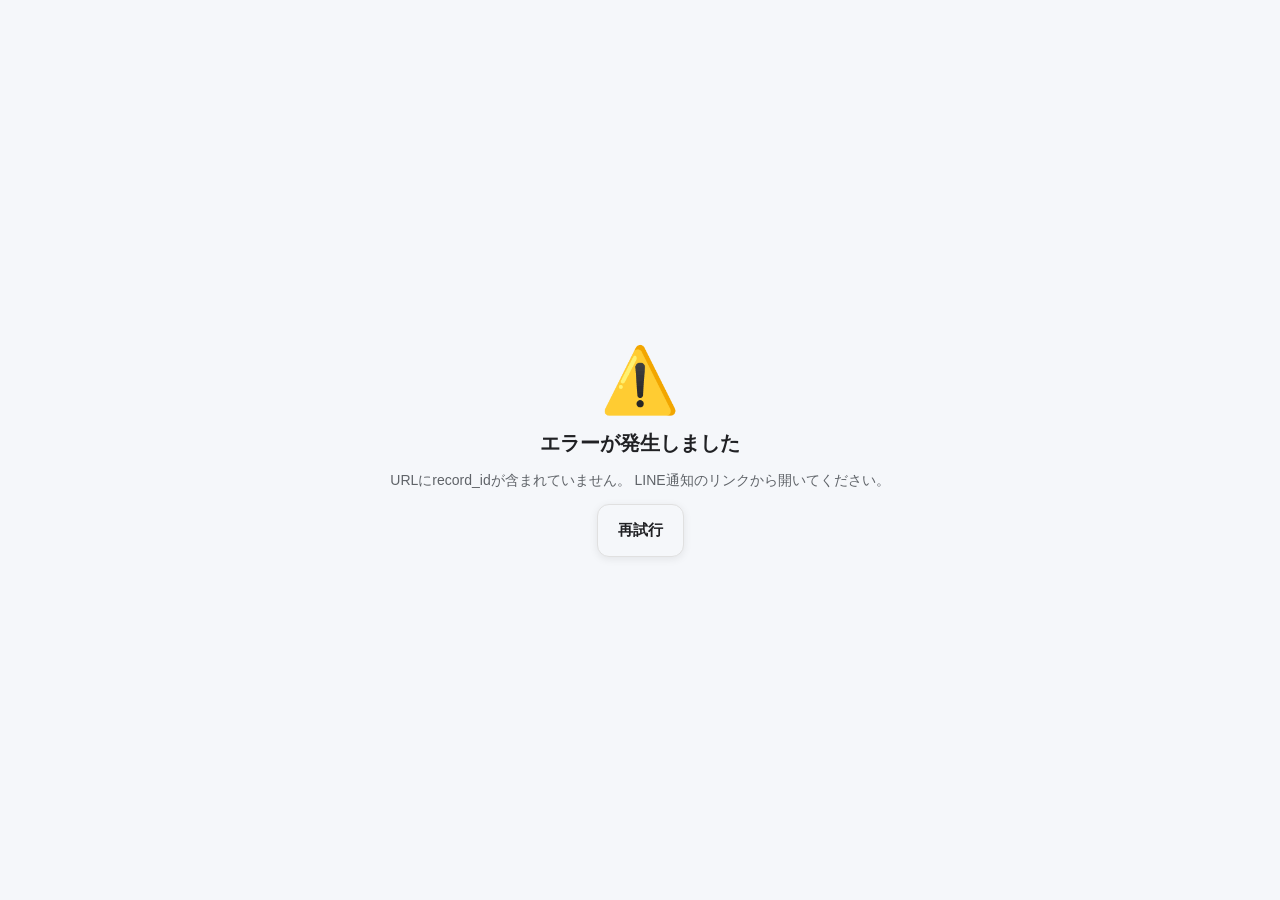
<file: index.html>
<!DOCTYPE html>
<html lang="ja">
<head>
  <meta charset="UTF-8" />
  <meta name="viewport" content="width=device-width, initial-scale=1.0, maximum-scale=1.0, user-scalable=no" />
  <title>清掃確認 - 管理者承認</title>
  <link rel="stylesheet" href="css/style.css" />
</head>
<body>

  <!-- ローディング画面 -->
  <div id="loading-screen" class="screen active">
    <div class="loading-content">
      <div class="spinner"></div>
      <p>読み込み中...</p>
    </div>
  </div>

  <!-- エラー画面 -->
  <div id="error-screen" class="screen">
    <div class="error-content">
      <div class="error-icon">⚠️</div>
      <h2>エラーが発生しました</h2>
      <p id="error-message">データを取得できませんでした。</p>
      <button class="btn btn-secondary" onclick="location.reload()">再試行</button>
    </div>
  </div>

  <!-- 完了画面 -->
  <div id="done-screen" class="screen">
    <div class="done-content">
      <div class="done-icon" id="done-icon">✅</div>
      <h2 id="done-title">処理が完了しました</h2>
      <p id="done-message"></p>
      <button class="btn btn-secondary" onclick="history.back()">閉じる</button>
    </div>
  </div>

  <!-- メイン画面 -->
  <div id="main-screen" class="screen">

    <!-- ヘッダー -->
    <header class="app-header">
      <div class="header-icon">🧹</div>
      <div>
        <h1>清掃完了確認</h1>
        <p class="header-subtitle">管理者承認フォーム</p>
      </div>
    </header>

    <!-- 物件情報カード -->
    <section class="card info-card">
      <h2 class="card-title">📋 清掃情報</h2>
      <div class="info-grid">
        <div class="info-item">
          <span class="info-label">物件名</span>
          <span class="info-value" id="property-name">-</span>
        </div>
        <div class="info-item">
          <span class="info-label">部屋番号</span>
          <span class="info-value" id="room-number">-</span>
        </div>
        <div class="info-item">
          <span class="info-label">担当清掃員</span>
          <span class="info-value" id="cleaner-name">-</span>
        </div>
        <div class="info-item">
          <span class="info-label">完了時刻</span>
          <span class="info-value" id="timestamp">-</span>
        </div>
      </div>
    </section>

    <!-- AIスコアカード -->
    <section class="card score-card">
      <h2 class="card-title">🤖 AI判定結果</h2>
      <div class="score-display">
        <div class="score-circle" id="score-circle">
          <span class="score-number" id="score-number">-</span>
          <span class="score-unit">点</span>
        </div>
        <div class="score-info">
          <div class="score-badge" id="score-badge">判定中</div>
          <div class="score-bar-wrap">
            <div class="score-bar" id="score-bar"></div>
          </div>
          <p class="score-summary" id="score-summary">AI解析中...</p>
        </div>
      </div>
      <div id="issues-section" class="issues-section" style="display:none;">
        <h3 class="issues-title">⚠️ 指摘事項</h3>
        <ul id="issues-list" class="issues-list"></ul>
      </div>
    </section>

    <!-- 写真ギャラリー -->
    <section class="card photos-card">
      <h2 class="card-title">📸 清掃写真</h2>
      <div id="photos-gallery" class="photos-gallery">
        <div class="photos-loading">写真を読み込み中...</div>
      </div>
      <a id="drive-link" href="#" target="_blank" class="drive-btn">
        📁 Driveフォルダを開く
      </a>
    </section>

    <!-- コメント入力 -->
    <section class="card comment-card">
      <h2 class="card-title">💬 コメント（任意）</h2>
      <textarea
        id="manager-comment"
        class="comment-input"
        placeholder="差し戻し理由や補足事項を入力（差し戻し時は清掃員に通知されます）"
        rows="3"
        maxlength="200"
      ></textarea>
      <div class="char-count"><span id="char-count">0</span>/200</div>
    </section>

    <!-- 承認・差し戻しボタン -->
    <section class="action-section">
      <button id="approve-btn" class="btn btn-approve" onclick="confirmAction('approve')">
        ✅ 承認する
      </button>
      <button id="reject-btn" class="btn btn-reject" onclick="confirmAction('reject')">
        🔄 差し戻す
      </button>
    </section>

    <div class="bottom-space"></div>
  </div>

  <!-- 確認モーダル -->
  <div id="confirm-modal" class="modal-overlay" style="display:none;">
    <div class="modal-content">
      <h3 id="modal-title">確認</h3>
      <p id="modal-message"></p>
      <div class="modal-actions">
        <button class="btn btn-secondary" onclick="closeModal()">キャンセル</button>
        <button class="btn" id="modal-confirm-btn" onclick="executeAction()">実行する</button>
      </div>
    </div>
  </div>

  <script src="js/app.js"></script>
</body>
</html>
</file>
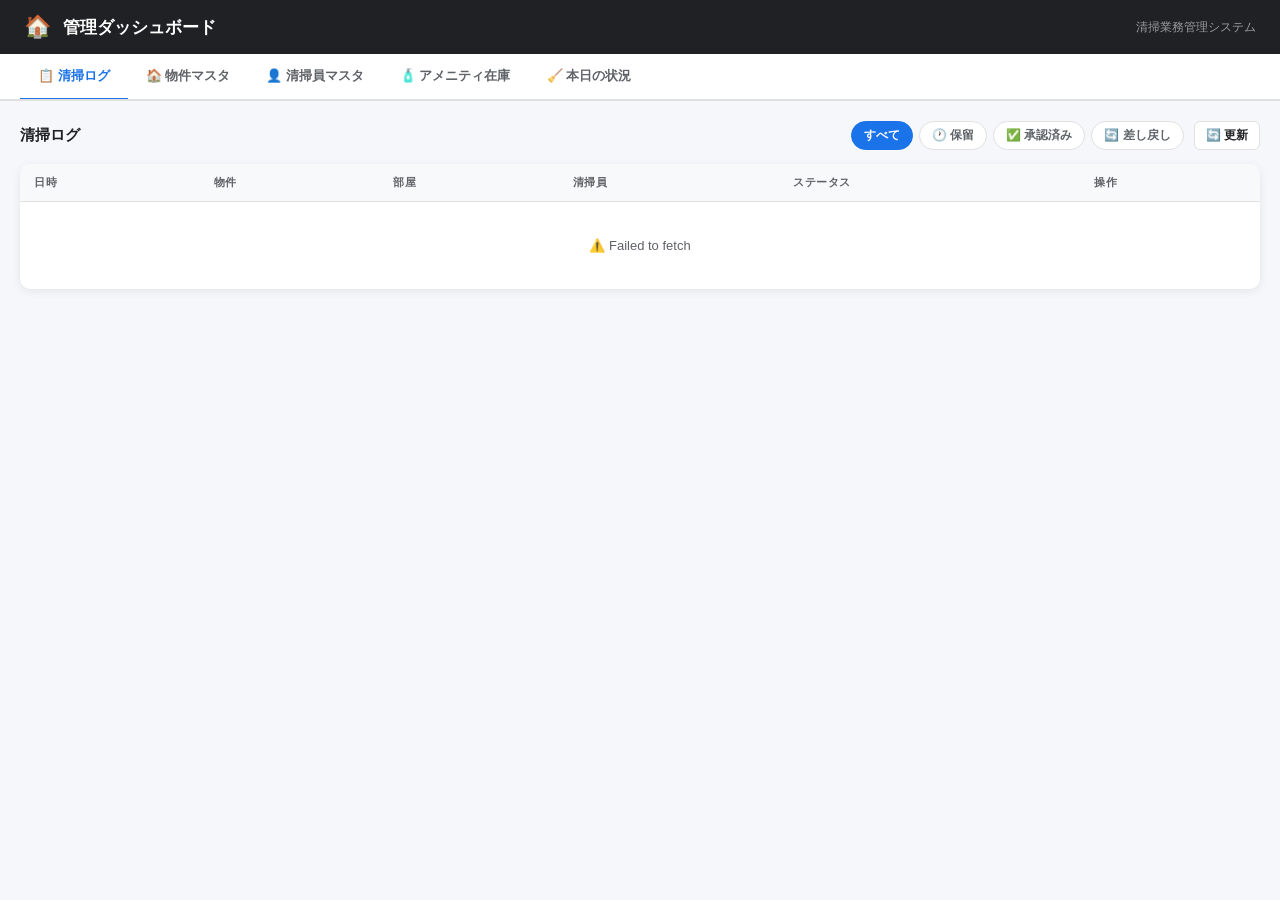
<file: admin.html>
<!DOCTYPE html>
<html lang="ja">
<head>
  <meta charset="UTF-8" />
  <meta name="viewport" content="width=device-width, initial-scale=1.0" />
  <title>管理ダッシュボード</title>
  <style>
    *, *::before, *::after { box-sizing: border-box; margin: 0; padding: 0; }

    :root {
      --primary: #1a73e8;
      --approve: #34a853;
      --reject:  #ea4335;
      --warning: #fbbc04;
      --bg:      #f5f7fa;
      --card:    #ffffff;
      --text:    #202124;
      --sub:     #5f6368;
      --border:  #e0e0e0;
      --radius:  10px;
      --shadow:  0 2px 8px rgba(0,0,0,0.08);
    }

    body {
      font-family: -apple-system, BlinkMacSystemFont, 'Hiragino Kaku Gothic ProN', 'Noto Sans JP', sans-serif;
      background: var(--bg);
      color: var(--text);
      min-height: 100vh;
      -webkit-font-smoothing: antialiased;
    }

    /* ---- Header ---- */
    .app-header {
      background: #202124;
      color: white;
      padding: 14px 24px;
      display: flex;
      align-items: center;
      gap: 12px;
    }
    .app-header h1 { font-size: 17px; font-weight: 700; }
    .header-sub { font-size: 12px; opacity: 0.55; margin-left: auto; }

    /* ---- Tabs ---- */
    .tabs-nav {
      background: white;
      border-bottom: 2px solid var(--border);
      display: flex;
      padding: 0 20px;
      overflow-x: auto;
      gap: 0;
    }
    .tab-btn {
      padding: 13px 18px;
      border: none;
      background: none;
      cursor: pointer;
      font-size: 13px;
      font-weight: 600;
      color: var(--sub);
      border-bottom: 3px solid transparent;
      margin-bottom: -2px;
      white-space: nowrap;
      transition: color 0.15s, border-color 0.15s;
      font-family: inherit;
    }
    .tab-btn.active { color: var(--primary); border-bottom-color: var(--primary); }

    /* ---- Panel ---- */
    .tab-panel { display: none; padding: 20px; }
    .tab-panel.active { display: block; }

    /* ---- Toolbar ---- */
    .toolbar {
      display: flex;
      align-items: center;
      gap: 10px;
      margin-bottom: 14px;
      flex-wrap: wrap;
    }
    .toolbar-title { font-size: 15px; font-weight: 700; flex: 1; min-width: 100px; }

    /* ---- Filter chips ---- */
    .chips { display: flex; gap: 6px; flex-wrap: wrap; }
    .chip {
      padding: 5px 12px;
      border-radius: 20px;
      border: 1px solid var(--border);
      background: white;
      color: var(--sub);
      font-size: 12px;
      font-weight: 600;
      cursor: pointer;
      font-family: inherit;
      transition: background 0.15s, color 0.15s, border-color 0.15s;
    }
    .chip.active           { background: var(--primary); color: white; border-color: var(--primary); }
    .chip.chip-warn.active { background: #f59e0b; color: white; border-color: #f59e0b; }
    .chip.chip-ok.active   { background: var(--approve); color: white; border-color: var(--approve); }
    .chip.chip-ng.active   { background: var(--reject);  color: white; border-color: var(--reject); }

    /* ---- Buttons ---- */
    .btn {
      padding: 8px 16px;
      border: none;
      border-radius: 8px;
      font-size: 13px;
      font-weight: 600;
      cursor: pointer;
      font-family: inherit;
      transition: opacity 0.15s;
      white-space: nowrap;
    }
    .btn:active { opacity: 0.75; }
    .btn-primary { background: var(--primary); color: white; }
    .btn-outline { background: white; border: 1px solid var(--border); color: var(--text); }
    .btn-sm { padding: 5px 11px; font-size: 12px; border-radius: 6px; }

    /* ---- Table ---- */
    .table-wrap {
      background: white;
      border-radius: var(--radius);
      box-shadow: var(--shadow);
      overflow-x: auto;
    }
    table { width: 100%; border-collapse: collapse; min-width: 500px; }
    th, td {
      padding: 11px 14px;
      text-align: left;
      font-size: 13px;
      border-bottom: 1px solid var(--border);
      vertical-align: middle;
    }
    th {
      background: #f8f9fa;
      font-weight: 700;
      color: var(--sub);
      font-size: 11px;
      text-transform: uppercase;
      letter-spacing: 0.05em;
    }
    tr:last-child td { border-bottom: none; }
    tbody tr:hover td { background: #fafbff; }
    .center { text-align: center; }
    .muted  { color: var(--sub); font-size: 12px; }

    /* ---- Badges ---- */
    .badge {
      display: inline-block;
      padding: 3px 9px;
      border-radius: 10px;
      font-size: 11px;
      font-weight: 700;
    }
    .badge-pending  { background: #fff8e1; color: #92400e; }
    .badge-approved { background: #e6f4ea; color: #1e7e34; }
    .badge-rejected { background: #fce8e6; color: #c5221f; }
    .badge-active   { background: #e6f4ea; color: #1e7e34; }
    .badge-inactive { background: #f5f5f5; color: #999; }

    /* ---- LINE status ---- */
    .line-ok { color: var(--approve); font-size: 12px; font-weight: 700; }
    .line-ng { color: var(--reject);  font-size: 12px; font-weight: 700; }

    /* ---- Amenity dots ---- */
    .dot-row { display: flex; gap: 3px; align-items: center; }
    .dot { width: 11px; height: 11px; border-radius: 50%; background: #e0e0e0; }
    .dot.lv1 { background: #ea4335; }
    .dot.lv2 { background: #ff7043; }
    .dot.lv3 { background: #fbbc04; }
    .dot.lv4 { background: #66bb6a; }
    .dot.lv5 { background: #34a853; }

    /* ---- Empty / Loading ---- */
    .msg-row td {
      text-align: center;
      color: var(--sub);
      padding: 36px 16px;
      font-size: 13px;
    }

    /* ---- Modal ---- */
    .modal-overlay {
      position: fixed; inset: 0;
      background: rgba(0,0,0,0.45);
      display: flex;
      align-items: center;
      justify-content: center;
      z-index: 1000;
      animation: fadein 0.15s ease;
    }
    @keyframes fadein { from { opacity: 0; } to { opacity: 1; } }
    .modal-box {
      background: white;
      border-radius: var(--radius);
      padding: 24px;
      width: 92%;
      max-width: 440px;
      box-shadow: 0 12px 40px rgba(0,0,0,0.18);
      animation: slideup 0.18s ease;
    }
    @keyframes slideup {
      from { transform: translateY(16px); opacity: 0; }
      to   { transform: translateY(0);   opacity: 1; }
    }
    .modal-box h3 { font-size: 16px; font-weight: 700; margin-bottom: 16px; }
    .modal-actions { display: flex; gap: 8px; justify-content: flex-end; margin-top: 20px; }

    /* ---- Form ---- */
    .form-group { margin-bottom: 13px; }
    .form-label {
      display: block;
      font-size: 11px;
      font-weight: 700;
      color: var(--sub);
      text-transform: uppercase;
      letter-spacing: 0.04em;
      margin-bottom: 5px;
    }
    .form-input {
      width: 100%;
      padding: 9px 12px;
      border: 1px solid var(--border);
      border-radius: 8px;
      font-size: 14px;
      font-family: inherit;
      color: var(--text);
      background: var(--bg);
    }
    .form-input:focus { outline: none; border-color: var(--primary); background: white; }
    .form-input:disabled { opacity: 0.6; cursor: not-allowed; }
    .form-hint { font-size: 11px; color: var(--sub); margin-top: 4px; }

    @media (max-width: 600px) {
      .tab-panel { padding: 14px 12px; }
      .tabs-nav  { padding: 0 12px; }
      .app-header { padding: 12px 14px; }
    }

    /* ---- 本日の状況タブ ---- */
    .status-bar {
      display: grid;
      grid-template-columns: repeat(4, 1fr);
      gap: 8px;
      margin-bottom: 12px;
    }
    .st-stat {
      background: white;
      border-radius: 8px;
      padding: 10px 8px;
      text-align: center;
      box-shadow: var(--shadow);
    }
    .st-num   { font-size: 22px; font-weight: 800; line-height: 1; }
    .st-label { font-size: 10px; color: var(--sub); font-weight: 600; margin-top: 2px; }
    .st-num.s-approved { color: #1e7e34; }
    .st-num.s-done     { color: var(--primary); }
    .st-num.s-progress { color: #d97706; }
    .st-num.s-none     { color: #94a3b8; }

    .st-progress-wrap { height: 6px; border-radius: 3px; background: #e2e8f0; display: flex; overflow: hidden; margin-bottom: 14px; }
    .st-seg { height: 100%; transition: width 0.5s ease; }
    .st-seg-approved { background: #1e7e34; }
    .st-seg-done     { background: var(--primary); }
    .st-seg-rejected { background: var(--reject); }
    .st-seg-progress { background: #f59e0b; }

    .prop-card { background: white; border-radius: var(--radius); box-shadow: var(--shadow); margin-bottom: 10px; overflow: hidden; }
    .prop-card-header { display: flex; align-items: center; gap: 8px; padding: 10px 14px; border-bottom: 1px solid var(--border); }
    .prop-card-name   { font-size: 13px; font-weight: 700; flex: 1; }
    .prop-card-stats  { font-size: 11px; color: var(--sub); }
    .prop-rooms { display: flex; flex-wrap: wrap; gap: 7px; padding: 10px 14px; }

    .room-chip {
      display: flex; flex-direction: column; align-items: center;
      border-radius: 7px; padding: 7px 9px; min-width: 64px;
      gap: 3px; border: 2px solid transparent; text-decoration: none;
      transition: transform 0.1s;
    }
    .room-chip:active { transform: scale(0.95); }
    .room-num    { font-size: 14px; font-weight: 800; }
    .room-label  { font-size: 9px;  font-weight: 700; }
    .room-cleaner{ font-size: 9px;  color: rgba(0,0,0,0.45); max-width: 58px; overflow: hidden; text-overflow: ellipsis; white-space: nowrap; }

    .chip-approved   { background: #e6f4ea; border-color: #1e7e34; }
    .chip-approved .room-num, .chip-approved .room-label { color: #1e7e34; }
    .chip-done_pending { background: #e8f0fe; border-color: var(--primary); }
    .chip-done_pending .room-num, .chip-done_pending .room-label { color: var(--primary); }
    .chip-rejected   { background: #fce8e6; border-color: var(--reject); }
    .chip-rejected .room-num, .chip-rejected .room-label { color: var(--reject); }
    .chip-in_progress{ background: #fef3c7; border-color: #f59e0b; }
    .chip-in_progress .room-num, .chip-in_progress .room-label { color: #92400e; }
    .chip-assigned   { background: #f8fafc; border-color: #cbd5e1; }
    .chip-assigned .room-num, .chip-assigned .room-label { color: #64748b; }
    .chip-unassigned { background: #f1f5f9; border-color: #e2e8f0; }
    .chip-unassigned .room-num, .chip-unassigned .room-label { color: #94a3b8; }

    .st-legend { display: flex; flex-wrap: wrap; gap: 8px; margin-bottom: 16px; }
    .st-legend-item { display: flex; align-items: center; gap: 4px; font-size: 10px; color: var(--sub); }
    .st-legend-dot  { width: 9px; height: 9px; border-radius: 3px; flex-shrink: 0; }

    .section-divider { font-size: 13px; font-weight: 700; margin: 16px 0 10px; padding-bottom: 8px; border-bottom: 2px solid var(--border); }

    .status-header { display: flex; align-items: center; gap: 8px; margin-bottom: 12px; flex-wrap: wrap; }
    .status-date-badge { font-size: 12px; color: var(--sub); flex: 1; }
    .st-countdown { font-size: 11px; color: var(--sub); }
  </style>
</head>
<body>

<header class="app-header">
  <span style="font-size:22px">🏠</span>
  <h1>管理ダッシュボード</h1>
  <span class="header-sub">清掃業務管理システム</span>
</header>

<nav class="tabs-nav">
  <button class="tab-btn active" onclick="switchTab('logs',this)">📋 清掃ログ</button>
  <button class="tab-btn" onclick="switchTab('properties',this)">🏠 物件マスタ</button>
  <button class="tab-btn" onclick="switchTab('cleaners',this)">👤 清掃員マスタ</button>
  <button class="tab-btn" onclick="switchTab('amenity',this)">🧴 アメニティ在庫</button>
  <button class="tab-btn" onclick="switchTab('today',this)">🧹 本日の状況</button>
</nav>

<!-- ===== 清掃ログ ===== -->
<div id="tab-logs" class="tab-panel active">
  <div class="toolbar">
    <span class="toolbar-title">清掃ログ</span>
    <div class="chips">
      <button class="chip active"    onclick="filterLogs('all',this)">すべて</button>
      <button class="chip chip-warn" onclick="filterLogs('pending',this)">🕐 保留</button>
      <button class="chip chip-ok"   onclick="filterLogs('approved',this)">✅ 承認済み</button>
      <button class="chip chip-ng"   onclick="filterLogs('rejected',this)">🔄 差し戻し</button>
    </div>
    <button class="btn btn-outline btn-sm" onclick="loadLogs()">🔄 更新</button>
  </div>
  <div class="table-wrap">
    <table>
      <thead>
        <tr>
          <th>日時</th>
          <th>物件</th>
          <th>部屋</th>
          <th>清掃員</th>
          <th>ステータス</th>
          <th>操作</th>
        </tr>
      </thead>
      <tbody id="logs-tbody">
        <tr class="msg-row"><td colspan="6">読み込み中...</td></tr>
      </tbody>
    </table>
  </div>
</div>

<!-- ===== 物件マスタ ===== -->
<div id="tab-properties" class="tab-panel">
  <div class="toolbar">
    <span class="toolbar-title">物件マスタ</span>
    <button class="btn btn-primary btn-sm" onclick="openModal('modal-add-property')">＋ 物件追加</button>
    <button class="btn btn-outline btn-sm" onclick="loadProperties()">🔄 更新</button>
  </div>
  <div class="table-wrap">
    <table>
      <thead>
        <tr>
          <th>物件名</th>
          <th>部屋番号</th>
          <th>オーナー</th>
          <th>管理者LINE</th>
          <th>オーナーLINE</th>
          <th>操作</th>
        </tr>
      </thead>
      <tbody id="properties-tbody">
        <tr class="msg-row"><td colspan="6">読み込み中...</td></tr>
      </tbody>
    </table>
  </div>
</div>

<!-- ===== 清掃員マスタ ===== -->
<div id="tab-cleaners" class="tab-panel">
  <div class="toolbar">
    <span class="toolbar-title">清掃員マスタ</span>
    <button class="btn btn-primary btn-sm" onclick="openModal('modal-add-cleaner')">＋ 清掃員追加</button>
    <button class="btn btn-outline btn-sm" onclick="loadCleaners()">🔄 更新</button>
  </div>
  <div class="table-wrap">
    <table>
      <thead>
        <tr>
          <th>清掃員名</th>
          <th>LINE ID</th>
          <th>電話番号</th>
          <th>状態</th>
        </tr>
      </thead>
      <tbody id="cleaners-tbody">
        <tr class="msg-row"><td colspan="4">読み込み中...</td></tr>
      </tbody>
    </table>
  </div>
</div>

<!-- ===== アメニティ在庫 ===== -->
<div id="tab-amenity" class="tab-panel">
  <div class="toolbar">
    <span class="toolbar-title">アメニティ在庫（最新）</span>
    <button class="btn btn-outline btn-sm" onclick="loadAmenity()">🔄 更新</button>
  </div>
  <div class="table-wrap">
    <table>
      <thead>
        <tr>
          <th>物件</th>
          <th>部屋</th>
          <th>記録日</th>
          <th>シーツ</th>
          <th>掛け布団</th>
          <th>枕カバー</th>
          <th>バスタオル</th>
          <th>タオル</th>
          <th>歯ブラシ</th>
        </tr>
      </thead>
      <tbody id="amenity-tbody">
        <tr class="msg-row"><td colspan="9">読み込み中...</td></tr>
      </tbody>
    </table>
  </div>
</div>

<!-- ===== 本日の状況 ===== -->
<div id="tab-today" class="tab-panel">

  <!-- ヘッダー行 -->
  <div class="status-header">
    <span class="toolbar-title">本日の清掃状況</span>
    <span class="status-date-badge" id="today-date"></span>
    <span class="st-countdown" id="today-countdown"></span>
    <button class="btn btn-outline btn-sm" onclick="reloadTodayStatus()">↻ 更新</button>
  </div>

  <!-- サマリー -->
  <div class="status-bar">
    <div class="st-stat"><div class="st-num s-approved" id="st-approved">-</div><div class="st-label">承認済み</div></div>
    <div class="st-stat"><div class="st-num s-done"     id="st-done">-</div><div class="st-label">清掃済み</div></div>
    <div class="st-stat"><div class="st-num s-progress" id="st-progress">-</div><div class="st-label">清掃中</div></div>
    <div class="st-stat"><div class="st-num s-none"     id="st-none">-</div><div class="st-label">未清掃</div></div>
  </div>

  <!-- プログレスバー -->
  <div class="st-progress-wrap">
    <div class="st-seg st-seg-approved" id="stpg-approved" style="width:0%"></div>
    <div class="st-seg st-seg-done"     id="stpg-done"     style="width:0%"></div>
    <div class="st-seg st-seg-rejected" id="stpg-rejected" style="width:0%"></div>
    <div class="st-seg st-seg-progress" id="stpg-progress" style="width:0%"></div>
  </div>

  <!-- 凡例 -->
  <div class="st-legend">
    <div class="st-legend-item"><div class="st-legend-dot" style="background:#1e7e34"></div>承認済み</div>
    <div class="st-legend-item"><div class="st-legend-dot" style="background:var(--primary)"></div>清掃済み(承認待ち)</div>
    <div class="st-legend-item"><div class="st-legend-dot" style="background:var(--reject)"></div>差し戻し</div>
    <div class="st-legend-item"><div class="st-legend-dot" style="background:#f59e0b"></div>清掃中</div>
    <div class="st-legend-item"><div class="st-legend-dot" style="background:#94a3b8"></div>未清掃(担当あり)</div>
    <div class="st-legend-item"><div class="st-legend-dot" style="background:#e2e8f0;border:1px solid #cbd5e1"></div>未清掃(担当なし)</div>
  </div>

  <!-- 物件グリッド -->
  <div id="status-grid"><div class="msg-row" style="text-align:center;padding:32px;color:var(--sub)">読み込み中...</div></div>

  <!-- 清掃ログ -->
  <div class="section-divider">本日の清掃ログ</div>
  <div class="table-wrap">
    <table>
      <thead>
        <tr>
          <th>日時</th><th>物件</th><th>部屋</th><th>清掃員</th><th>ステータス</th><th>操作</th>
        </tr>
      </thead>
      <tbody id="today-logs-tbody">
        <tr class="msg-row"><td colspan="6">読み込み中...</td></tr>
      </tbody>
    </table>
  </div>
</div>

<!-- ===== Modal: 物件追加 ===== -->
<div id="modal-add-property" class="modal-overlay" style="display:none" onclick="overlayClose(event,'modal-add-property')">
  <div class="modal-box">
    <h3>🏠 物件追加</h3>
    <div class="form-group">
      <label class="form-label">物件名 *</label>
      <input id="p-name" type="text" class="form-input" placeholder="コーポ諏訪" />
    </div>
    <div class="form-group">
      <label class="form-label">部屋番号 *</label>
      <input id="p-rooms" type="text" class="form-input" placeholder="101/102/103" />
      <p class="form-hint">スラッシュ区切りで入力</p>
    </div>
    <div class="form-group">
      <label class="form-label">オーナー名</label>
      <input id="p-owner" type="text" class="form-input" placeholder="山田 一郎" />
    </div>
    <div class="form-group">
      <label class="form-label">住所</label>
      <input id="p-address" type="text" class="form-input" placeholder="東京都..." />
    </div>
    <div class="modal-actions">
      <button class="btn btn-outline" onclick="closeModal('modal-add-property')">キャンセル</button>
      <button class="btn btn-primary" onclick="submitAddProperty()">追加する</button>
    </div>
  </div>
</div>

<!-- ===== Modal: 部屋番号編集 ===== -->
<div id="modal-edit-rooms" class="modal-overlay" style="display:none" onclick="overlayClose(event,'modal-edit-rooms')">
  <div class="modal-box">
    <h3>🚪 部屋番号を編集</h3>
    <input type="hidden" id="edit-prop-name" />
    <div class="form-group">
      <label class="form-label">物件名</label>
      <input id="edit-prop-display" type="text" class="form-input" disabled />
    </div>
    <div class="form-group">
      <label class="form-label">部屋番号 *</label>
      <input id="edit-prop-rooms" type="text" class="form-input" placeholder="101/102/103" />
      <p class="form-hint">スラッシュ区切りで入力</p>
    </div>
    <div class="modal-actions">
      <button class="btn btn-outline" onclick="closeModal('modal-edit-rooms')">キャンセル</button>
      <button class="btn btn-primary" onclick="submitEditRooms()">保存する</button>
    </div>
  </div>
</div>

<!-- ===== Modal: 清掃員追加 ===== -->
<div id="modal-add-cleaner" class="modal-overlay" style="display:none" onclick="overlayClose(event,'modal-add-cleaner')">
  <div class="modal-box">
    <h3>👤 清掃員追加</h3>
    <div class="form-group">
      <label class="form-label">清掃員名 *</label>
      <input id="c-name" type="text" class="form-input" placeholder="山田 太郎" />
    </div>
    <div class="form-group">
      <label class="form-label">電話番号</label>
      <input id="c-phone" type="tel" class="form-input" placeholder="090-0000-0000" />
    </div>
    <p class="form-hint" style="margin-bottom:4px">※ LINE IDはボットに「登録 名前」と送ると自動登録されます</p>
    <div class="modal-actions">
      <button class="btn btn-outline" onclick="closeModal('modal-add-cleaner')">キャンセル</button>
      <button class="btn btn-primary" onclick="submitAddCleaner()">追加する</button>
    </div>
  </div>
</div>

<script>
var GAS_URL = 'https://script.google.com/macros/s/AKfycbzIEfUMpaOVsMcKOwEQnIIrDa_oqx2Cbz0DmeUKiacrAfsTr_ScoImhbJb8kgIXA2ls2Q/exec';

var allLogs   = [];
var logsFilter = 'all';
var loaded    = {};

// ============================================================
// Tab
// ============================================================
function switchTab(name, btn) {
  document.querySelectorAll('.tab-btn').forEach(function(b) { b.classList.remove('active'); });
  btn.classList.add('active');
  document.querySelectorAll('.tab-panel').forEach(function(p) { p.classList.remove('active'); });
  document.getElementById('tab-' + name).classList.add('active');
  // 他タブへ移動したら今日ステータスのカウントダウンを止める
  if (name !== 'today') clearInterval(todayTimer);
  if (!loaded[name]) {
    loaded[name] = true;
    if (name === 'logs')       loadLogs();
    if (name === 'properties') loadProperties();
    if (name === 'cleaners')   loadCleaners();
    if (name === 'amenity')    loadAmenity();
    if (name === 'today')      loadTodayStatus();
  } else if (name === 'today') {
    startTodayCountdown();
  }
}

// ============================================================
// 清掃ログ
// ============================================================
function loadLogs() {
  loaded.logs = true;
  tbody('logs-tbody', loading(6));
  get('logs').then(function(d) {
    allLogs = (d.logs || []);
    renderLogs();
  }).catch(function(e) { tbody('logs-tbody', err(6, e)); });
}

function filterLogs(status, btn) {
  logsFilter = status;
  document.querySelectorAll('#tab-logs .chip').forEach(function(c) { c.classList.remove('active'); });
  btn.classList.add('active');
  renderLogs();
}

function renderLogs() {
  var rows = logsFilter === 'all' ? allLogs
    : allLogs.filter(function(r) { return r.status === logsFilter; });
  if (!rows.length) { tbody('logs-tbody', empty(6, 'データがありません')); return; }
  tbody('logs-tbody', rows.map(function(r) {
    var badge = r.status === 'approved'
      ? '<span class="badge badge-approved">✅ 承認済み</span>'
      : r.status === 'rejected'
      ? '<span class="badge badge-rejected">🔄 差し戻し</span>'
      : '<span class="badge badge-pending">🕐 保留中</span>';
    var link = '<a href="index.html?record_id=' + e(r.record_id) + '" target="_blank" class="btn btn-' +
      (r.status === 'pending' ? 'primary' : 'outline') + ' btn-sm">' +
      (r.status === 'pending' ? '承認ページ' : '詳細') + '</a>';
    return '<tr><td>' + fmtDate(r.timestamp) + '</td><td>' + e(r.property_name) +
      '</td><td>' + e(r.room_number) + '</td><td>' + e(r.cleaner_name) +
      '</td><td>' + badge + '</td><td>' + link + '</td></tr>';
  }).join(''));
}

// ============================================================
// 物件マスタ
// ============================================================
function loadProperties() {
  loaded.properties = true;
  tbody('properties-tbody', loading(6));
  get('properties').then(function(d) {
    var props = d.properties || [];
    if (!props.length) { tbody('properties-tbody', empty(6, '物件がありません')); return; }
    tbody('properties-tbody', props.map(function(p) {
      var mgr = p.manager_line_group_id ? '✅ 設定済み' : '<span class="muted">未設定</span>';
      var own = p.owner_line_group_id   ? '✅ 設定済み' : '<span class="muted">未設定</span>';
      return '<tr>' +
        '<td><strong>' + e(p.property_name) + '</strong></td>' +
        '<td class="muted">' + e(p.rooms || '-') + '</td>' +
        '<td class="muted">' + e(p.owner_name || '-') + '</td>' +
        '<td style="font-size:12px">' + mgr + '</td>' +
        '<td style="font-size:12px">' + own + '</td>' +
        '<td><button class="btn btn-outline btn-sm" onclick=\'openEditRooms(' +
          JSON.stringify(p.property_name) + ',' + JSON.stringify(p.rooms || '') +
          ')\'>部屋編集</button></td>' +
        '</tr>';
    }).join(''));
  }).catch(function(e2) { tbody('properties-tbody', err(6, e2)); });
}

function openEditRooms(name, rooms) {
  document.getElementById('edit-prop-name').value = name;
  document.getElementById('edit-prop-display').value = name;
  document.getElementById('edit-prop-rooms').value = rooms;
  openModal('modal-edit-rooms');
}

function submitAddProperty() {
  var name    = val('p-name');
  var rooms   = val('p-rooms');
  var owner   = val('p-owner');
  var address = val('p-address');
  if (!name || !rooms) { alert('物件名と部屋番号は必須です'); return; }
  post({ action: 'add_property', property_name: name, rooms: rooms, owner_name: owner, address: address })
    .then(function() {
      closeModal('modal-add-property');
      loaded.properties = false;
      loadProperties();
    }).catch(function(e2) { alert('エラー: ' + e2.message); });
}

function submitEditRooms() {
  var name  = document.getElementById('edit-prop-name').value;
  var rooms = val('edit-prop-rooms');
  if (!rooms) { alert('部屋番号を入力してください'); return; }
  post({ action: 'update_property', property_name: name, rooms: rooms })
    .then(function() {
      closeModal('modal-edit-rooms');
      loaded.properties = false;
      loadProperties();
    }).catch(function(e2) { alert('エラー: ' + e2.message); });
}

// ============================================================
// 清掃員マスタ
// ============================================================
function loadCleaners() {
  loaded.cleaners = true;
  tbody('cleaners-tbody', loading(4));
  get('cleaners_full').then(function(d) {
    var list = d.cleaners || [];
    if (!list.length) { tbody('cleaners-tbody', empty(4, '清掃員がいません')); return; }
    tbody('cleaners-tbody', list.map(function(c) {
      var lineStr = c.line_user_id
        ? '<span class="line-ok">✅ 登録済み</span>'
        : '<span class="line-ng">❌ 未登録</span>';
      var activeStr = (c.active === false || String(c.active).toUpperCase() === 'FALSE')
        ? '<span class="badge badge-inactive">無効</span>'
        : '<span class="badge badge-active">有効</span>';
      return '<tr>' +
        '<td><strong>' + e(c.cleaner_name) + '</strong></td>' +
        '<td>' + lineStr + '</td>' +
        '<td class="muted">' + e(c.phone || '-') + '</td>' +
        '<td>' + activeStr + '</td>' +
        '</tr>';
    }).join(''));
  }).catch(function(e2) { tbody('cleaners-tbody', err(4, e2)); });
}

function submitAddCleaner() {
  var name  = val('c-name');
  var phone = val('c-phone');
  if (!name) { alert('清掃員名は必須です'); return; }
  post({ action: 'add_cleaner', cleaner_name: name, phone: phone })
    .then(function() {
      closeModal('modal-add-cleaner');
      loaded.cleaners = false;
      loadCleaners();
    }).catch(function(e2) { alert('エラー: ' + e2.message); });
}

// ============================================================
// アメニティ在庫
// ============================================================
function loadAmenity() {
  loaded.amenity = true;
  tbody('amenity-tbody', loading(9));
  get('amenity_latest').then(function(d) {
    var rows = d.amenity || [];
    if (!rows.length) { tbody('amenity-tbody', empty(9, 'データがありません')); return; }
    tbody('amenity-tbody', rows.map(function(r) {
      return '<tr>' +
        '<td><strong>' + e(r.property_name) + '</strong></td>' +
        '<td class="muted">' + e(r.room_number) + '</td>' +
        '<td class="muted" style="font-size:11px">' + e(r.date || '') + '</td>' +
        '<td>' + dots(r.sheets) + '</td>' +
        '<td>' + dots(r.duvet_cover) + '</td>' +
        '<td>' + dots(r.pillow_cover) + '</td>' +
        '<td>' + dots(r.bath_towel) + '</td>' +
        '<td>' + dots(r.towel) + '</td>' +
        '<td>' + dots(r.toothbrush) + '</td>' +
        '</tr>';
    }).join(''));
  }).catch(function(e2) { tbody('amenity-tbody', err(9, e2)); });
}

function dots(level) {
  var n = Math.max(0, Math.min(5, parseInt(level, 10) || 0));
  var h = '<div class="dot-row">';
  for (var i = 1; i <= 5; i++) {
    h += '<div class="dot' + (i <= n ? ' lv' + n : '') + '"></div>';
  }
  return h + '</div>';
}

// ============================================================
// Modal helpers
// ============================================================
function openModal(id) { document.getElementById(id).style.display = 'flex'; }
function closeModal(id) { document.getElementById(id).style.display = 'none'; }
function overlayClose(ev, id) { if (ev.target === ev.currentTarget) closeModal(id); }

// ============================================================
// Fetch helpers
// ============================================================
function get(action) {
  return fetch(GAS_URL + '?action=' + action)
    .then(function(r) { return r.json(); })
    .then(function(d) { if (!d.success) throw new Error(d.error || 'error'); return d; });
}
function post(payload) {
  return fetch(GAS_URL, { method: 'POST', body: JSON.stringify(payload) })
    .then(function(r) { return r.json(); })
    .then(function(d) { if (!d.success) throw new Error(d.error || 'error'); return d; });
}

// ============================================================
// UI helpers
// ============================================================
function tbody(id, html) { document.getElementById(id).innerHTML = html; }
function loading(cols) { return '<tr class="msg-row"><td colspan="' + cols + '">読み込み中...</td></tr>'; }
function empty(cols, msg) { return '<tr class="msg-row"><td colspan="' + cols + '">' + msg + '</td></tr>'; }
function err(cols, e2)   { return '<tr class="msg-row"><td colspan="' + cols + '">⚠️ ' + e2.message + '</td></tr>'; }
function val(id) { return document.getElementById(id).value.trim(); }
function e(s) {
  return String(s || '').replace(/[&<>"']/g, function(c) {
    return { '&':'&amp;','<':'&lt;','>':'&gt;','"':'&quot;',"'":'&#039;' }[c];
  });
}
function fmtDate(ts) {
  if (!ts) return '-';
  try {
    var d = new Date(ts);
    return d.getFullYear() + '/' +
      String(d.getMonth() + 1).padStart(2, '0') + '/' +
      String(d.getDate()).padStart(2, '0') + ' ' +
      String(d.getHours()).padStart(2, '0') + ':' +
      String(d.getMinutes()).padStart(2, '0');
  } catch(_) { return String(ts); }
}

// ============================================================
// 本日の状況タブ
// ============================================================
var todayTimer = null;
var LIFF_BASE = 'https://suwagen0408-droid.github.io/cleaning-liff';

function statusLabel(s) {
  return { done_approved:'✅ 承認済み', done_pending:'📋 承認待ち', done_rejected:'🔄 差し戻し',
           in_progress:'🧹 清掃中', assigned:'⬜ 未清掃', unassigned:'　 未清掃' }[s] || s;
}
function statusChipClass(s) {
  return { done_approved:'chip-approved', done_pending:'chip-done_pending', done_rejected:'chip-rejected',
           in_progress:'chip-in_progress', assigned:'chip-assigned', unassigned:'chip-unassigned' }[s] || '';
}
function statusBadge(s) {
  var map = { done_approved:'badge-approved', done_pending:'badge-pending', done_rejected:'badge-rejected' };
  var label = { done_approved:'✅ 承認済み', done_pending:'🕐 承認待ち', done_rejected:'🔄 差し戻し',
                in_progress:'🧹 清掃中', assigned:'⬜ 未清掃', unassigned:'⬜ 未清掃' };
  var cls = map[s] || 'badge-pending';
  return '<span class="badge ' + cls + '">' + (label[s] || s) + '</span>';
}

function fmtJpDate(d) {
  var days = ['日','月','火','水','木','金','土'];
  return d.getFullYear() + '年' + (d.getMonth()+1) + '月' + d.getDate() + '日(' + days[d.getDay()] + ')';
}

function loadTodayStatus() {
  document.getElementById('today-date').textContent = fmtJpDate(new Date());
  document.getElementById('status-grid').innerHTML =
    '<div style="text-align:center;padding:32px;color:var(--sub)">読み込み中...</div>';
  tbody('today-logs-tbody', loading(6));

  get('today_status').then(function(d) {
    renderTodayStatus(d.rooms || []);
    startTodayCountdown();
  }).catch(function(err2) {
    document.getElementById('status-grid').innerHTML =
      '<div style="text-align:center;padding:24px;color:var(--reject)">⚠️ ' + e(err2.message) + '</div>';
  });

  // 清掃ログも今日分だけ抽出して表示
  get('logs').then(function(d) {
    var today = new Date().toLocaleDateString('ja-JP', { year:'numeric', month:'2-digit', day:'2-digit' })
      .replace(/\//g, '-');
    // yyyy-mm-dd 形式に正規化
    var todayStr = new Date().getFullYear() + '-' +
      String(new Date().getMonth()+1).padStart(2,'0') + '-' +
      String(new Date().getDate()).padStart(2,'0');
    var todayLogs = (d.logs || []).filter(function(r) {
      return String(r.timestamp || '').substr(0, 10) === todayStr;
    });
    if (!todayLogs.length) { tbody('today-logs-tbody', empty(6, '本日の清掃記録はありません')); return; }
    tbody('today-logs-tbody', todayLogs.map(function(r) {
      var badge = r.status === 'approved'
        ? '<span class="badge badge-approved">✅ 承認済み</span>'
        : r.status === 'rejected'
        ? '<span class="badge badge-rejected">🔄 差し戻し</span>'
        : '<span class="badge badge-pending">🕐 承認待ち</span>';
      var link = '<a href="' + LIFF_BASE + '/index.html?record_id=' + e(r.record_id) +
        '" target="_blank" class="btn btn-' + (r.status === 'pending' ? 'primary' : 'outline') + ' btn-sm">' +
        (r.status === 'pending' ? '承認ページ' : '詳細') + '</a>';
      return '<tr><td>' + fmtDate(r.timestamp) + '</td><td>' + e(r.property_name) +
        '</td><td>' + e(r.room_number) + '</td><td>' + e(r.cleaner_name) +
        '</td><td>' + badge + '</td><td>' + link + '</td></tr>';
    }).join(''));
  }).catch(function() {
    tbody('today-logs-tbody', empty(6, 'ログ取得に失敗しました'));
  });
}

function renderTodayStatus(rooms) {
  var counts = { done_approved:0, done_pending:0, done_rejected:0, in_progress:0, assigned:0, unassigned:0 };
  rooms.forEach(function(r) { if (r.status in counts) counts[r.status]++; });
  var total = rooms.length || 1;

  document.getElementById('st-approved').textContent = counts.done_approved;
  document.getElementById('st-done').textContent     = counts.done_pending + counts.done_rejected;
  document.getElementById('st-progress').textContent = counts.in_progress;
  document.getElementById('st-none').textContent     = counts.assigned + counts.unassigned;

  function pct(n) { return (n / total * 100).toFixed(1) + '%'; }
  document.getElementById('stpg-approved').style.width = pct(counts.done_approved);
  document.getElementById('stpg-done').style.width     = pct(counts.done_pending);
  document.getElementById('stpg-rejected').style.width = pct(counts.done_rejected);
  document.getElementById('stpg-progress').style.width = pct(counts.in_progress);

  // 物件ごとにグループ化
  var propMap = {}, propOrder = [];
  rooms.forEach(function(r) {
    if (!propMap[r.property]) { propMap[r.property] = []; propOrder.push(r.property); }
    propMap[r.property].push(r);
  });

  if (!propOrder.length) {
    document.getElementById('status-grid').innerHTML =
      '<div style="text-align:center;padding:24px;color:var(--sub)">物件が登録されていません</div>';
    return;
  }

  var html = propOrder.map(function(prop) {
    var pr = propMap[prop];
    var done = pr.filter(function(r) { return r.status.indexOf('done') === 0; }).length;
    var chips = pr.map(function(r) {
      var cls = statusChipClass(r.status);
      var isLink = r.record_id && r.status.indexOf('done') === 0;
      var tag = isLink
        ? 'a href="' + LIFF_BASE + '/index.html?record_id=' + encodeURIComponent(r.record_id) + '" target="_blank"'
        : 'div';
      var closeTag = isLink ? 'a' : 'div';
      var lbl = { done_approved:'✅ 承認済み', done_pending:'📋 承認待ち', done_rejected:'🔄 差し戻し',
                  in_progress:'🧹 清掃中', assigned:'⬜ 未清掃', unassigned:'　 未清掃' }[r.status] || '';
      return '<' + tag + ' class="room-chip ' + cls + '">' +
        '<div class="room-num">' + e(r.room) + '</div>' +
        '<div class="room-label">' + lbl + '</div>' +
        '<div class="room-cleaner">' + e(r.cleaner || '-') + '</div>' +
        '</' + closeTag + '>';
    }).join('');
    return '<div class="prop-card">' +
      '<div class="prop-card-header">' +
        '<div class="prop-card-name">' + e(prop) + '</div>' +
        '<div class="prop-card-stats">' + done + '/' + pr.length + '室完了</div>' +
      '</div>' +
      '<div class="prop-rooms">' + chips + '</div>' +
      '</div>';
  }).join('');

  document.getElementById('status-grid').innerHTML = html;
}

function reloadTodayStatus() {
  clearInterval(todayTimer);
  loaded.today = true;
  loadTodayStatus();
}

function startTodayCountdown() {
  clearInterval(todayTimer);
  var left = 60;
  var el = document.getElementById('today-countdown');
  el.textContent = '自動更新まで ' + left + 's';
  todayTimer = setInterval(function() {
    left--;
    el.textContent = '自動更新まで ' + left + 's';
    if (left <= 0) {
      clearInterval(todayTimer);
      el.textContent = '更新中...';
      loaded.today = true;
      loadTodayStatus();
    }
  }, 1000);
}

// 初期ロード
loaded.logs = true;
loadLogs();
</script>
</body>
</html>
</file>
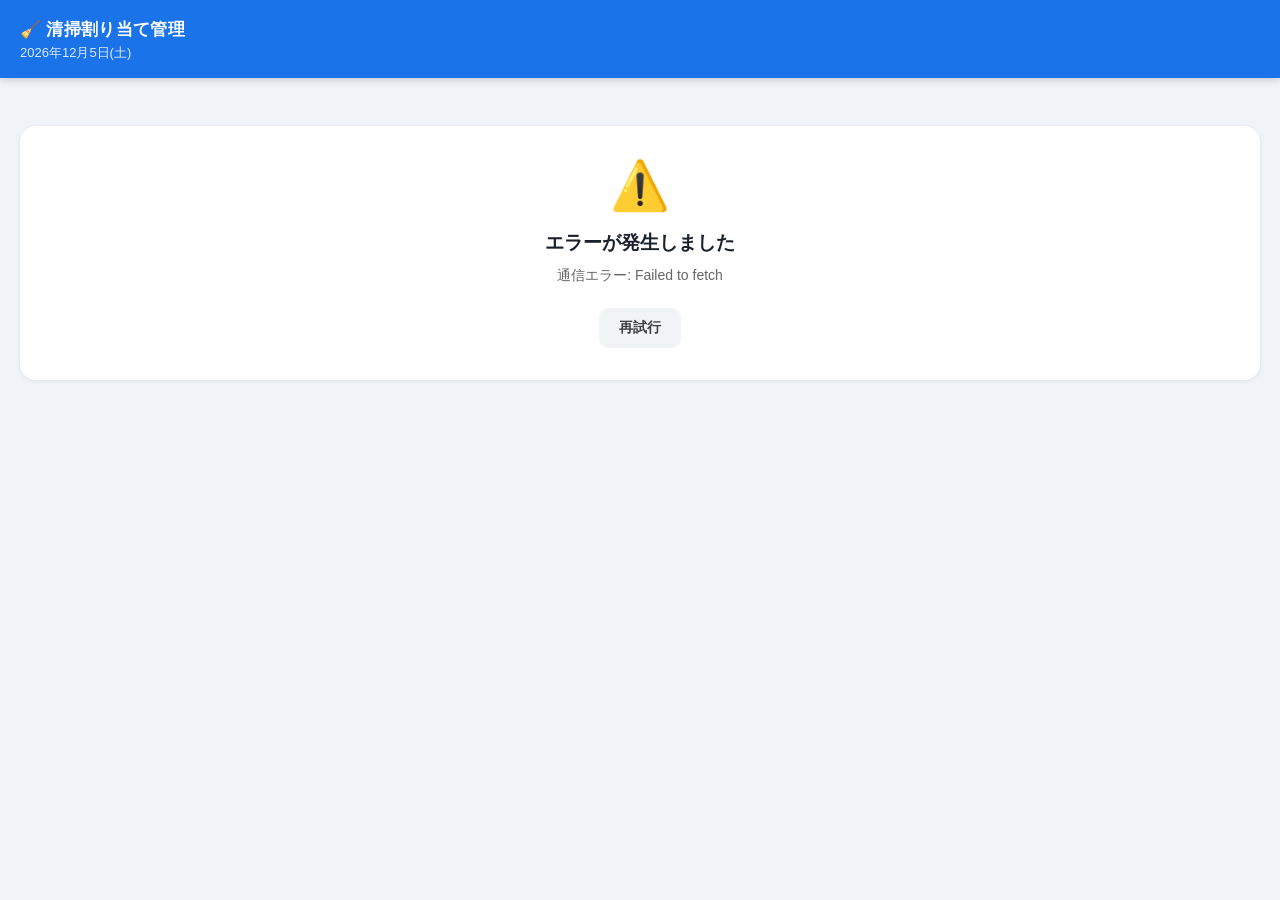
<file: assign.html>
<!DOCTYPE html>
<html lang="ja">
<head>
  <meta charset="UTF-8">
  <meta name="viewport" content="width=device-width, initial-scale=1.0, maximum-scale=1.0, user-scalable=no">
  <title>清掃割り当て管理</title>
  <style>
    * { box-sizing: border-box; margin: 0; padding: 0; }
    body {
      font-family: -apple-system, BlinkMacSystemFont, 'Hiragino Sans', sans-serif;
      background: #f0f4f8;
      color: #1a202c;
      min-height: 100vh;
      padding-bottom: 40px;
    }

    /* ---- Header ---- */
    header {
      background: #1a73e8;
      color: white;
      padding: 18px 20px 16px;
      position: sticky;
      top: 0;
      z-index: 100;
      box-shadow: 0 2px 8px rgba(0,0,0,0.18);
    }
    header h1 { font-size: 17px; font-weight: 700; letter-spacing: 0.02em; }
    .header-date { font-size: 13px; color: rgba(255,255,255,0.85); margin-top: 3px; }

    /* ---- Screens ---- */
    .screen { display: none; }
    .screen.active { display: block; }

    /* ---- Loading ---- */
    .loading-wrap {
      display: flex; flex-direction: column;
      align-items: center; justify-content: center;
      min-height: 60vh; gap: 16px; color: #666;
    }
    .spinner {
      width: 40px; height: 40px;
      border: 4px solid #e2e8f0;
      border-top-color: #1a73e8;
      border-radius: 50%;
      animation: spin 0.75s linear infinite;
    }
    @keyframes spin { to { transform: rotate(360deg); } }

    /* ---- Center cards (error / done) ---- */
    .center-wrap { padding: 48px 20px; }
    .center-card {
      background: white; border-radius: 16px;
      padding: 32px 24px; text-align: center;
      box-shadow: 0 1px 4px rgba(0,0,0,0.08);
    }
    .center-icon { font-size: 48px; margin-bottom: 16px; }
    .center-card h2 { font-size: 19px; margin-bottom: 8px; }
    .center-card p { color: #666; font-size: 14px; line-height: 1.7; white-space: pre-wrap; margin-bottom: 20px; }

    /* ---- Main ---- */
    main { padding: 16px 14px 0; max-width: 640px; margin: 0 auto; }

    /* ---- Summary bar ---- */
    .summary-bar {
      display: flex; gap: 0;
      background: white; border-radius: 14px;
      overflow: hidden; margin-bottom: 14px;
      box-shadow: 0 1px 4px rgba(0,0,0,0.07);
    }
    .summary-item {
      flex: 1; display: flex; flex-direction: column;
      align-items: center; padding: 14px 8px;
      border-right: 1px solid #f0f0f0;
    }
    .summary-item:last-child { border-right: none; }
    .summary-num { font-size: 26px; font-weight: 700; color: #1a73e8; line-height: 1; }
    .summary-label { font-size: 11px; color: #888; margin-top: 4px; }

    /* ---- Cards ---- */
    .card {
      background: white; border-radius: 14px;
      padding: 18px 16px; margin-bottom: 14px;
      box-shadow: 0 1px 4px rgba(0,0,0,0.07);
    }
    .card-header {
      display: flex; align-items: center;
      justify-content: space-between; margin-bottom: 14px;
    }
    .card-title { font-size: 14px; font-weight: 700; color: #1a202c; }

    /* ---- Sync button ---- */
    .btn-sync {
      background: #e8f0fe; color: #1a73e8;
      border: none; border-radius: 8px;
      padding: 6px 13px; font-size: 12px; font-weight: 600;
      cursor: pointer; transition: background 0.15s;
    }
    .btn-sync:hover { background: #d2e3fc; }
    .btn-sync:disabled { opacity: 0.5; cursor: default; }

    /* ---- Status text ---- */
    .sync-status { font-size: 12px; margin-bottom: 10px; min-height: 16px; }
    .status-ok   { color: #34a853; }
    .status-warn { color: #ea4335; }
    .status-info { color: #5f6368; }

    /* ---- Cleaner tags ---- */
    .cleaner-tags { display: flex; flex-wrap: wrap; gap: 8px; min-height: 30px; }
    .cleaner-tag {
      background: #e8f0fe; color: #1a73e8;
      border-radius: 20px; padding: 5px 13px;
      font-size: 13px; font-weight: 500;
    }
    .no-data { color: #bbb; font-size: 13px; }

    /* ---- Room rows ---- */
    .room-row {
      display: flex; align-items: center;
      padding: 10px 0; border-bottom: 1px solid #f4f4f4; gap: 10px;
    }
    .room-row:last-child { border-bottom: none; }
    .room-row input[type=checkbox] {
      width: 18px; height: 18px; accent-color: #1a73e8; flex-shrink: 0;
    }
    .room-info { flex: 1; }
    .room-name { font-size: 13px; font-weight: 500; }
    .room-sub  { font-size: 11px; color: #999; margin-top: 2px; }
    .type-badge {
      font-size: 11px; padding: 3px 8px;
      border-radius: 10px; font-weight: 600; white-space: nowrap;
    }
    .type-checkout { background: #fce8e6; color: #c5221f; }
    .type-stayover { background: #e6f4ea; color: #137333; }

    /* ---- Assignment rows ---- */
    .assign-row {
      display: flex; align-items: center;
      padding: 9px 0; border-bottom: 1px solid #f4f4f4; gap: 8px;
    }
    .assign-row:last-child { border-bottom: none; }
    .assign-room { flex: 1; min-width: 0; }
    .assign-select {
      border: 1px solid #ddd; border-radius: 8px;
      padding: 6px 8px; font-size: 13px; color: #1a202c;
      background: white; max-width: 130px; min-width: 100px;
    }
    .assign-select:focus { outline: none; border-color: #1a73e8; }

    /* ---- Execute button ---- */
    .execute-wrap {
      padding: 12px 14px 0;
      max-width: 640px; margin: 0 auto;
    }
    .btn-execute {
      display: block; width: 100%;
      padding: 17px; background: #1a73e8; color: white;
      border: none; border-radius: 14px;
      font-size: 15px; font-weight: 700; cursor: pointer;
      letter-spacing: 0.03em; transition: background 0.15s;
    }
    .btn-execute:hover   { background: #1557b0; }
    .btn-execute:disabled { background: #a8c4f5; cursor: default; }

    /* ---- Generic buttons ---- */
    .btn {
      display: inline-block; padding: 11px 20px;
      border-radius: 10px; font-size: 14px;
      font-weight: 600; border: none; cursor: pointer;
    }
    .btn-secondary { background: #f1f3f4; color: #3c4043; }
    .btn-primary   { background: #1a73e8; color: white; }

    /* ---- Modal ---- */
    .modal-overlay {
      position: fixed; inset: 0;
      background: rgba(0,0,0,0.5);
      display: flex; align-items: flex-end; justify-content: center;
      z-index: 1000; padding: 0;
    }
    .modal-content {
      background: white; border-radius: 20px 20px 0 0;
      padding: 28px 24px 36px;
      width: 100%; max-width: 640px;
    }
    .modal-content h3 { font-size: 17px; margin-bottom: 12px; }
    .modal-content p  {
      font-size: 14px; color: #444; line-height: 1.7;
      white-space: pre-wrap; margin-bottom: 24px;
    }
    .modal-actions { display: flex; gap: 10px; }
    .modal-actions .btn { flex: 1; text-align: center; }

    /* ---- Separator ---- */
    .section-sep {
      font-size: 11px; color: #bbb; text-transform: uppercase;
      letter-spacing: 0.08em; margin: 4px 0 10px;
    }
  </style>
</head>
<body>

<header>
  <h1>🧹 清掃割り当て管理</h1>
  <div class="header-date" id="header-date">-</div>
</header>

<!-- Loading -->
<div id="loading-screen" class="screen active">
  <div class="loading-wrap">
    <div class="spinner"></div>
    <p>データを読み込んでいます...</p>
  </div>
</div>

<!-- Error -->
<div id="error-screen" class="screen">
  <div class="center-wrap">
    <div class="center-card">
      <div class="center-icon">⚠️</div>
      <h2>エラーが発生しました</h2>
      <p id="error-message"></p>
      <button class="btn btn-secondary" onclick="location.reload()">再試行</button>
    </div>
  </div>
</div>

<!-- Done -->
<div id="done-screen" class="screen">
  <div class="center-wrap">
    <div class="center-card">
      <div class="center-icon">✅</div>
      <h2>割り当て完了</h2>
      <p id="done-message"></p>
      <button class="btn btn-secondary" onclick="location.reload()">更新</button>
    </div>
  </div>
</div>

<!-- Main -->
<div id="main-screen" class="screen">
  <main>

    <!-- Summary -->
    <div class="summary-bar">
      <div class="summary-item">
        <span class="summary-num" id="sum-rooms">-</span>
        <span class="summary-label">清掃部屋数</span>
      </div>
      <div class="summary-item">
        <span class="summary-num" id="sum-cleaners">-</span>
        <span class="summary-label">出勤スタッフ</span>
      </div>
      <div class="summary-item">
        <span class="summary-num" id="sum-per">-</span>
        <span class="summary-label">1人あたり</span>
      </div>
    </div>

    <!-- Staff card -->
    <div class="card">
      <div class="card-header">
        <h2 class="card-title">👥 本日の出勤スタッフ</h2>
        <button class="btn-sync" id="sync-btn" onclick="syncShifts()">🔄 シフト同期</button>
      </div>
      <div class="sync-status status-info" id="sync-status"></div>
      <div class="cleaner-tags" id="cleaners-list">
        <span class="no-data">読み込み中...</span>
      </div>
    </div>

    <!-- Checkout rooms card -->
    <div class="card">
      <div class="card-header">
        <h2 class="card-title">🏠 本日の清掃対象部屋</h2>
        <span class="sync-status status-info" id="room-count-badge" style="margin:0;"></span>
      </div>
      <div id="rooms-list">
        <span class="no-data">読み込み中...</span>
      </div>
    </div>

    <!-- Assignment card -->
    <div class="card">
      <div class="card-header">
        <h2 class="card-title">📋 清掃割り当て</h2>
        <button class="btn-sync" onclick="regenerate()">🔄 自動割り当て</button>
      </div>
      <div id="assign-list">
        <span class="no-data">-</span>
      </div>
    </div>

  </main>

  <div class="execute-wrap">
    <button class="btn-execute" id="execute-btn" onclick="showConfirmModal()">
      ✅ 割り当て確定・LINE通知送信
    </button>
  </div>
</div>

<!-- Confirm modal -->
<div id="confirm-modal" class="modal-overlay" style="display:none;">
  <div class="modal-content">
    <h3>割り当てを確定しますか？</h3>
    <p id="modal-summary"></p>
    <div class="modal-actions">
      <button class="btn btn-secondary" onclick="closeModal()">キャンセル</button>
      <button class="btn btn-primary" onclick="executeAssign()">確定・送信</button>
    </div>
  </div>
</div>

<script>
// ============================================================
// GAS Web App URL（Cleaning Management と共通）
// ============================================================
var GAS_API_URL = 'https://script.google.com/macros/s/AKfycbzIEfUMpaOVsMcKOwEQnIIrDa_oqx2Cbz0DmeUKiacrAfsTr_ScoImhbJb8kgIXA2ls2Q/exec';

var state = {
  date:      null,
  cleaners:  [],
  checkouts: [],
  stayovers: [],
  preview:   [],
};

// ============================================================
// Init
// ============================================================
document.addEventListener('DOMContentLoaded', function () {
  var params = new URLSearchParams(window.location.search);
  state.date = params.get('date') || todayJST();
  document.getElementById('header-date').textContent = fmtDateLabel(state.date);
  loadPrepareData();
});

function todayJST() {
  var d = new Date(new Date().toLocaleString('en-US', { timeZone: 'Asia/Tokyo' }));
  return d.getFullYear() + '-'
    + String(d.getMonth() + 1).padStart(2, '0') + '-'
    + String(d.getDate()).padStart(2, '0');
}

function fmtDateLabel(s) {
  try {
    var p = s.split('-');
    var d = new Date(+p[0], +p[1] - 1, +p[2]);
    var w = ['日','月','火','水','木','金','土'][d.getDay()];
    return p[0] + '年' + (+p[1]) + '月' + (+p[2]) + '日(' + w + ')';
  } catch (_) { return s; }
}

// ============================================================
// Load prepare data
// ============================================================
async function loadPrepareData() {
  showScreen('loading');
  try {
    var res  = await fetch(GAS_API_URL + '?action=prepare_assign&date=' + enc(state.date));
    var data = await res.json();
    if (!data.success) { showError(data.error || 'データ取得に失敗しました'); return; }

    state.cleaners  = data.cleaners  || [];
    state.checkouts = data.checkouts || [];
    state.stayovers = data.stayovers || [];
    state.preview   = data.preview   || [];

    // Sync status display
    var sr = data.sync_result || {};
    var statusEl = document.getElementById('sync-status');
    if (sr.synced) {
      statusEl.textContent  = '✅ シフト同期済み（' + (sr.count || 0) + '件）';
      statusEl.className    = 'sync-status status-ok';
    } else if (sr.reason) {
      statusEl.textContent  = 'ℹ️ ' + sr.reason;
      statusEl.className    = 'sync-status status-info';
    }

    renderCleaners();
    renderRooms();
    renderAssignments();
    updateSummary();
    showScreen('main');
  } catch (err) {
    showError('通信エラー: ' + err.message);
  }
}

// ============================================================
// Sync shifts (manual button)
// ============================================================
async function syncShifts() {
  var btn      = document.getElementById('sync-btn');
  var statusEl = document.getElementById('sync-status');
  btn.disabled   = true;
  btn.textContent = '同期中...';
  statusEl.textContent = '同期中...';
  statusEl.className   = 'sync-status status-info';

  try {
    var res  = await fetch(GAS_API_URL + '?action=sync_shifts_from_server&date=' + enc(state.date));
    var data = await res.json();

    if (data.success) {
      state.cleaners = data.cleaners || [];
      renderCleaners();
      regenerate();
      statusEl.textContent = data.synced
        ? '✅ 同期完了（' + state.cleaners.length + '名）'
        : 'ℹ️ ' + (data.reason || 'シフトマスタを使用');
      statusEl.className = data.synced ? 'sync-status status-ok' : 'sync-status status-info';
    } else {
      statusEl.textContent = '⚠️ ' + (data.reason || '同期失敗');
      statusEl.className   = 'sync-status status-warn';
    }
  } catch (err) {
    statusEl.textContent = '⚠️ ' + err.message;
    statusEl.className   = 'sync-status status-warn';
  } finally {
    btn.disabled    = false;
    btn.textContent = '🔄 シフト同期';
    updateSummary();
  }
}

// ============================================================
// Render helpers
// ============================================================
function renderCleaners() {
  var el = document.getElementById('cleaners-list');
  if (!state.cleaners.length) {
    el.innerHTML = '<span class="no-data">本日のシフト登録なし</span>';
    return;
  }
  el.innerHTML = state.cleaners.map(function (n) {
    return '<span class="cleaner-tag">' + esc(n) + '</span>';
  }).join('');
}

function renderRooms() {
  var el       = document.getElementById('rooms-list');
  var badge    = document.getElementById('room-count-badge');
  var checkouts = state.checkouts;
  var stayovers = state.stayovers;
  var total     = checkouts.length + stayovers.length;

  badge.textContent = total + '室';

  if (total === 0) {
    el.innerHTML = '<span class="no-data">清掃対象部屋なし</span>';
    return;
  }

  var rows = '';

  if (checkouts.length) {
    rows += '<div class="section-sep">チェックアウト（' + checkouts.length + '室）</div>';
    checkouts.forEach(function (r, i) {
      rows += roomRow(r, i, false);
    });
  }

  if (stayovers.length) {
    rows += '<div class="section-sep" style="margin-top:12px;">連泊清掃（' + stayovers.length + '室）</div>';
    stayovers.forEach(function (r, i) {
      rows += roomRow(r, checkouts.length + i, true);
    });
  }

  el.innerHTML = rows;
}

function roomRow(r, idx, isStayover) {
  var badge = isStayover
    ? '<span class="type-badge type-stayover">連泊</span>'
    : '<span class="type-badge type-checkout">CO</span>';
  return [
    '<div class="room-row">',
    '  <input type="checkbox" checked data-idx="' + idx + '" onchange="onRoomCheck(this)">',
    '  <div class="room-info">',
    '    <div class="room-name">' + esc(r.property_name) + ' &nbsp;<strong>' + esc(String(r.room_number)) + '号室</strong></div>',
    r.note ? '    <div class="room-sub">' + esc(r.note) + '</div>' : '',
    '  </div>',
    badge,
    '</div>',
  ].join('');
}

function onRoomCheck(cb) {
  var idx  = parseInt(cb.dataset.idx, 10);
  var all  = state.checkouts.concat(state.stayovers);
  all[idx]._excluded = !cb.checked;
  // write back
  if (idx < state.checkouts.length) {
    state.checkouts[idx]._excluded = !cb.checked;
  } else {
    state.stayovers[idx - state.checkouts.length]._excluded = !cb.checked;
  }
  regenerate();
}

function renderAssignments() {
  var el = document.getElementById('assign-list');
  if (!state.preview.length) {
    el.innerHTML = '<span class="no-data">部屋がありません</span>';
    return;
  }

  el.innerHTML = state.preview.map(function (a, i) {
    var opts = state.cleaners.length
      ? state.cleaners.map(function (n) {
          return '<option value="' + esc(n) + '"' + (n === a.cleaner_name ? ' selected' : '') + '>' + esc(n) + '</option>';
        }).join('')
      : '<option value="">担当者未定</option>';
    var badge = a.type === '連泊清掃'
      ? '<span class="type-badge type-stayover">連泊</span>'
      : '<span class="type-badge type-checkout">CO</span>';
    return [
      '<div class="assign-row">',
      '  <div class="assign-room">',
      '    <div class="room-name">' + esc(a.property_name) + ' &nbsp;<strong>' + esc(String(a.room_number)) + '号室</strong></div>',
      '    <div class="room-sub">' + badge + '</div>',
      '  </div>',
      '  <select class="assign-select" data-idx="' + i + '" onchange="onAssignChange(this)">',
      opts,
      '  </select>',
      '</div>',
    ].join('');
  }).join('');
}

function onAssignChange(sel) {
  state.preview[parseInt(sel.dataset.idx, 10)].cleaner_name = sel.value;
}

// ============================================================
// Regenerate round-robin assignments
// ============================================================
function regenerate() {
  var tasks = [];
  state.checkouts.forEach(function (r) {
    if (r._excluded) return;
    tasks.push({ property_name: r.property_name, room_number: r.room_number, type: 'チェックアウト', note: r.note || '' });
  });
  state.stayovers.forEach(function (r) {
    if (r._excluded) return;
    tasks.push({ property_name: r.property_name, room_number: r.room_number, type: '連泊清掃', note: r.note || '' });
  });

  tasks.sort(function (a, b) {
    if (a.property_name !== b.property_name) return a.property_name < b.property_name ? -1 : 1;
    return String(a.room_number).localeCompare(String(b.room_number), 'ja', { numeric: true });
  });

  state.preview = tasks.map(function (t, i) {
    return {
      property_name: t.property_name,
      room_number:   t.room_number,
      type:          t.type,
      note:          t.note,
      cleaner_name:  state.cleaners.length ? state.cleaners[i % state.cleaners.length] : '',
    };
  });

  renderAssignments();
  updateSummary();
}

function updateSummary() {
  var rooms    = state.preview.length;
  var cleaners = state.cleaners.length;
  document.getElementById('sum-rooms').textContent    = rooms;
  document.getElementById('sum-cleaners').textContent = cleaners;
  if (cleaners > 0) {
    var mn = Math.floor(rooms / cleaners);
    var mx = Math.ceil(rooms / cleaners);
    document.getElementById('sum-per').textContent = mn === mx ? String(mx) : mn + '~' + mx;
  } else {
    document.getElementById('sum-per').textContent = '-';
  }
}

// ============================================================
// Execute
// ============================================================
function showConfirmModal() {
  if (!state.preview.length) { alert('清掃部屋がありません'); return; }
  var names = Array.from(new Set(state.preview.map(function (a) { return a.cleaner_name; }).filter(Boolean)));
  document.getElementById('modal-summary').textContent =
    '日付: ' + fmtDateLabel(state.date) + '\n' +
    '清掃部屋数: ' + state.preview.length + '室\n' +
    '通知スタッフ: ' + (names.length ? names.join('、') : 'なし') + '\n\n' +
    '各スタッフのLINEへ清掃割り当てを通知します。よろしいですか？';
  document.getElementById('confirm-modal').style.display = 'flex';
}

function closeModal() {
  document.getElementById('confirm-modal').style.display = 'none';
}

async function executeAssign() {
  closeModal();
  var btn = document.getElementById('execute-btn');
  btn.disabled    = true;
  btn.textContent = '送信中...';

  try {
    var res  = await fetch(GAS_API_URL, {
      method: 'POST',
      body: JSON.stringify({
        action:      'execute_assign',
        date:        state.date,
        assignments: state.preview,
      }),
    });
    var data = JSON.parse(await res.text());

    if (data.success) {
      var msg = data.count + '室の割り当てを確定しました\n\n';
      if (data.notified && data.notified.length) {
        msg += '✅ LINE通知: ' + data.notified.join('、') + '\n';
      }
      if (data.skipped && data.skipped.length) {
        msg += '\n⚠️ LINE未送信（ID未登録）:\n' + data.skipped.join('、');
      }
      document.getElementById('done-message').textContent = msg;
      showScreen('done');
    } else {
      showError('実行エラー: ' + (data.error || '不明なエラー'));
      btn.disabled    = false;
      btn.textContent = '✅ 割り当て確定・LINE通知送信';
    }
  } catch (err) {
    showError('送信失敗: ' + err.message);
    btn.disabled    = false;
    btn.textContent = '✅ 割り当て確定・LINE通知送信';
  }
}

// ============================================================
// UI helpers
// ============================================================
function showScreen(name) {
  ['loading', 'error', 'done', 'main'].forEach(function (n) {
    var el = document.getElementById(n + '-screen');
    if (el) el.classList.toggle('active', n === name);
  });
}

function showError(msg) {
  document.getElementById('error-message').textContent = msg;
  showScreen('error');
}

function esc(s) {
  return String(s || '').replace(/[&<>"']/g, function (c) {
    return { '&': '&amp;', '<': '&lt;', '>': '&gt;', '"': '&quot;', "'": '&#039;' }[c];
  });
}

function enc(s) { return encodeURIComponent(s); }
</script>
</body>
</html>
</file>
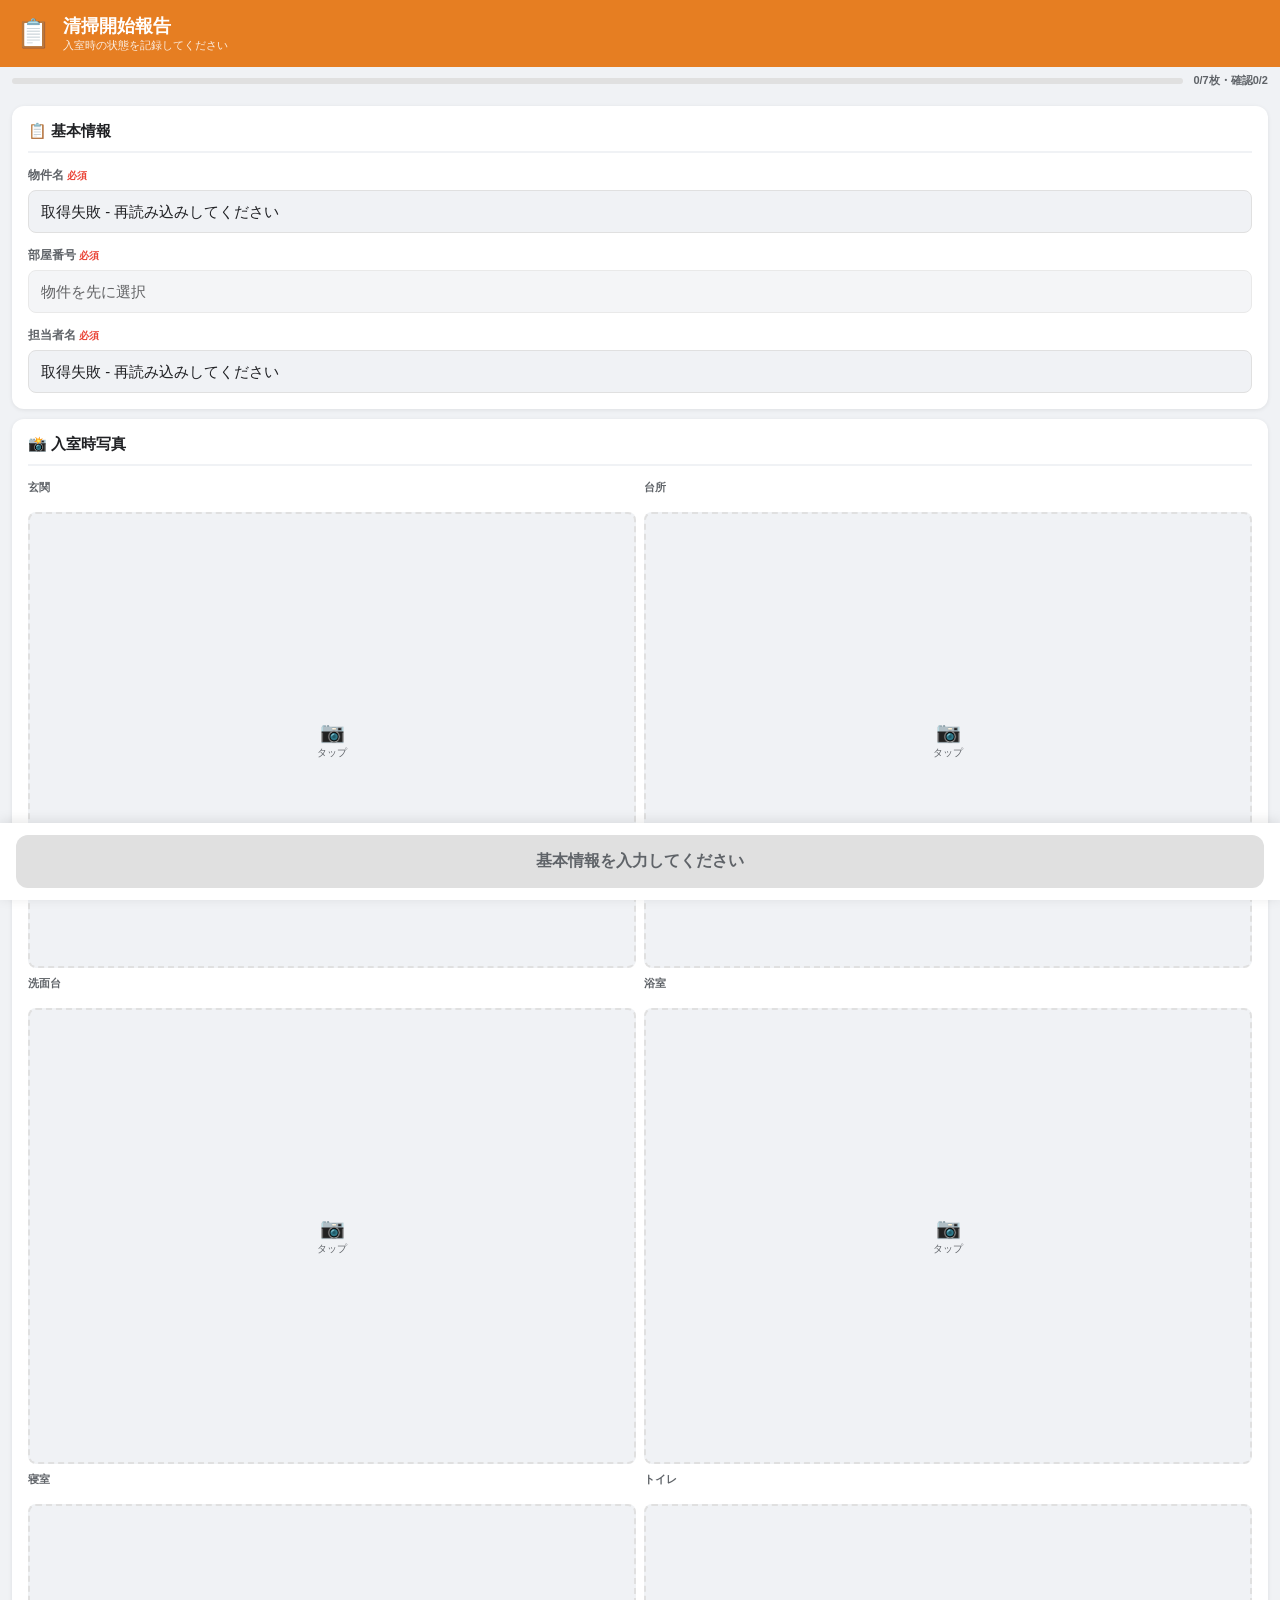
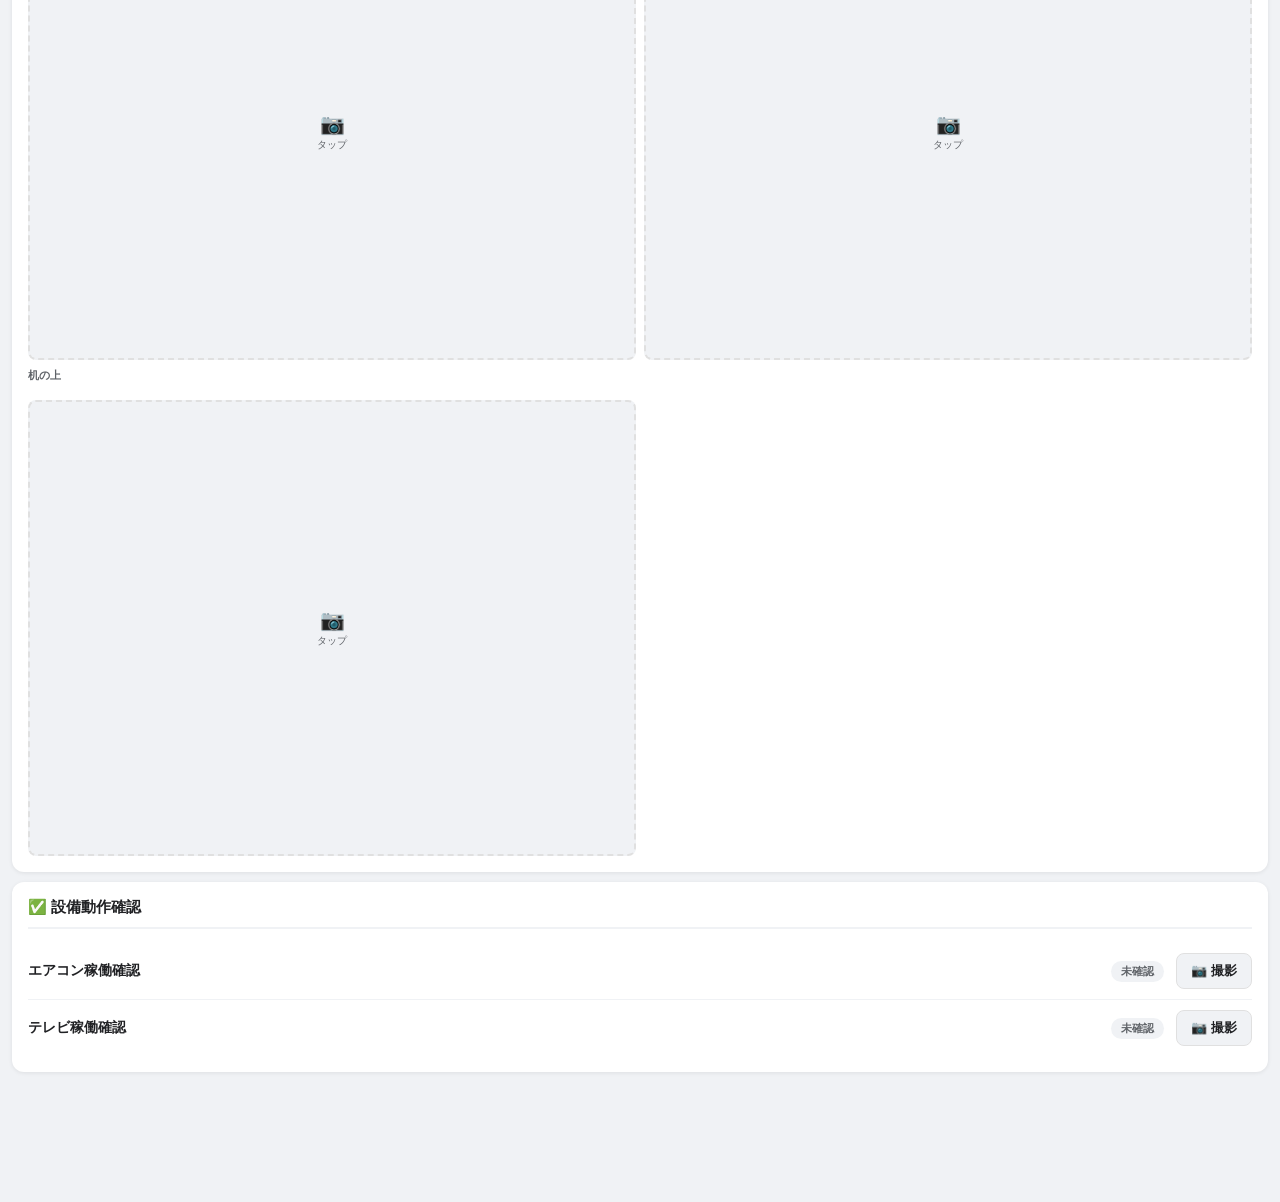
<file: cleaner-start.html>
<!DOCTYPE html>
<html lang="ja">
<head>
  <meta charset="UTF-8" />
  <meta name="viewport" content="width=device-width, initial-scale=1.0, maximum-scale=1.0, user-scalable=no" />
  <title>清掃開始報告</title>
  <style>
    *, *::before, *::after { box-sizing: border-box; margin: 0; padding: 0; }
    :root {
      --blue: #1a73e8;
      --green: #34a853;
      --yellow: #f9ab00;
      --red: #ea4335;
      --orange: #e67e22;
      --bg: #f0f2f5;
      --card: #ffffff;
      --border: #e0e0e0;
      --text: #202124;
      --sub: #5f6368;
    }
    body {
      font-family: -apple-system, BlinkMacSystemFont, 'Hiragino Kaku Gothic ProN', 'Noto Sans JP', sans-serif;
      background: var(--bg);
      color: var(--text);
      min-height: 100vh;
    }
    header {
      background: var(--orange);
      color: white;
      padding: 14px 16px;
      padding-top: calc(14px + env(safe-area-inset-top));
      display: flex;
      align-items: center;
      gap: 12px;
      position: sticky;
      top: 0;
      z-index: 20;
    }
    header h1 { font-size: 18px; font-weight: 700; }
    header p  { font-size: 11px; opacity: 0.85; }

    .progress-wrap {
      position: sticky;
      top: 56px;
      z-index: 19;
      background: var(--bg);
      padding: 6px 12px 8px;
      display: flex;
      align-items: center;
      gap: 10px;
    }
    .progress-bar { flex: 1; height: 6px; background: var(--border); border-radius: 3px; overflow: hidden; }
    .progress-fill { height: 100%; background: var(--orange); border-radius: 3px; transition: width 0.3s; }
    .progress-label { font-size: 11px; font-weight: 600; color: var(--sub); white-space: nowrap; }

    .content { padding: 10px 12px 130px; display: flex; flex-direction: column; gap: 10px; }

    .card { background: var(--card); border-radius: 12px; padding: 16px; box-shadow: 0 1px 4px rgba(0,0,0,0.08); }
    .card-title {
      font-size: 15px; font-weight: 700;
      margin-bottom: 14px; padding-bottom: 10px;
      border-bottom: 2px solid var(--bg);
    }

    label {
      display: block; font-size: 12px; font-weight: 600;
      color: var(--sub); margin-bottom: 6px; margin-top: 14px;
    }
    label:first-of-type { margin-top: 0; }
    .req { color: var(--red); font-size: 10px; margin-left: 3px; }

    select {
      width: 100%; padding: 12px; border: 1px solid var(--border);
      border-radius: 8px; font-size: 15px; font-family: inherit;
      background: var(--bg); color: var(--text);
      appearance: none; -webkit-appearance: none;
    }
    select:focus { outline: none; border-color: var(--orange); background: white; }

    .photo-grid { display: grid; grid-template-columns: 1fr 1fr; gap: 8px; }
    .photo-item { display: flex; flex-direction: column; gap: 4px; }
    .photo-label-text { font-size: 11px; font-weight: 600; color: var(--sub); line-height: 1.3; min-height: 28px; }

    .photo-btn {
      aspect-ratio: 4/3; border: 2px dashed var(--border); border-radius: 8px;
      background: var(--bg); display: flex; flex-direction: column;
      align-items: center; justify-content: center;
      cursor: pointer; overflow: hidden; position: relative;
    }
    .photo-btn.taken { border: 2px solid var(--orange); }
    .photo-btn img { width: 100%; height: 100%; object-fit: cover; }
    .photo-btn .icon { font-size: 20px; }
    .photo-btn .hint { font-size: 10px; color: var(--sub); margin-top: 2px; }
    .photo-btn input[type="file"] {
      position: absolute; inset: 0; opacity: 0; cursor: pointer; width: 100%; height: 100%;
    }

    .check-item {
      display: flex; align-items: center; gap: 12px;
      padding: 10px 0; border-bottom: 1px solid var(--bg);
    }
    .check-item:last-child { border-bottom: none; }
    .check-label { font-size: 14px; font-weight: 600; flex: 1; }
    .check-status {
      font-size: 11px; font-weight: 700; padding: 3px 10px;
      border-radius: 12px; background: var(--bg); color: var(--sub);
      white-space: nowrap;
    }
    .check-status.ok { background: #e6f4ea; color: var(--green); }
    .check-btn-wrap { position: relative; overflow: hidden; }
    .check-photo-btn {
      padding: 8px 14px; border: 1px solid var(--border);
      border-radius: 8px; font-size: 13px; font-weight: 600;
      background: var(--bg); color: var(--text); cursor: pointer;
      white-space: nowrap;
    }
    .check-photo-btn.taken { background: #fff3e0; border-color: var(--orange); color: var(--orange); }
    .check-btn-wrap input[type="file"] {
      position: absolute; inset: 0; opacity: 0; cursor: pointer; width: 100%; height: 100%;
    }

    .submit-area {
      position: fixed; bottom: 0; left: 0; right: 0;
      background: white; padding: 12px 16px;
      padding-bottom: calc(12px + env(safe-area-inset-bottom));
      box-shadow: 0 -2px 12px rgba(0,0,0,0.1);
    }
    .submit-btn {
      width: 100%; padding: 16px; border: none; border-radius: 12px;
      font-size: 16px; font-weight: 700; font-family: inherit;
      cursor: pointer; transition: opacity 0.2s, transform 0.1s;
      background: var(--orange); color: white;
    }
    .submit-btn:disabled { background: var(--border); color: var(--sub); cursor: not-allowed; }
    .submit-btn:not(:disabled):active { transform: scale(0.98); }

    #done-screen {
      display: none; flex-direction: column; align-items: center;
      justify-content: center; min-height: 100vh;
      padding: 24px; text-align: center; gap: 16px;
    }
    #done-screen .done-icon { font-size: 72px; }
    #done-screen h2 { font-size: 24px; font-weight: 700; }
    #done-screen p { color: var(--sub); font-size: 14px; line-height: 1.6; }
    .retry-btn {
      padding: 14px 32px; border: 1px solid var(--border);
      border-radius: 10px; font-size: 14px; font-family: inherit;
      background: white; cursor: pointer; color: var(--text); margin-top: 8px;
    }

    #loading-overlay {
      display: none; position: fixed; inset: 0;
      background: rgba(255,255,255,0.93);
      flex-direction: column; align-items: center; justify-content: center;
      gap: 12px; z-index: 100;
    }
    .spinner {
      width: 48px; height: 48px; border: 4px solid var(--border);
      border-top-color: var(--orange); border-radius: 50%;
      animation: spin 0.8s linear infinite;
    }
    @keyframes spin { to { transform: rotate(360deg); } }
    #loading-count { font-size: 22px; font-weight: 700; color: var(--orange); }
    #loading-msg { color: var(--sub); font-size: 13px; }
  </style>
</head>
<body>

<div id="main-screen">
  <header>
    <div style="font-size:28px">📋</div>
    <div>
      <h1>清掃開始報告</h1>
      <p>入室時の状態を記録してください</p>
    </div>
  </header>

  <div class="progress-wrap">
    <div class="progress-bar">
      <div class="progress-fill" id="progress-fill" style="width:0%"></div>
    </div>
    <div class="progress-label" id="progress-label">0/7枚・確認0/2</div>
  </div>

  <div class="content">

    <!-- 基本情報 -->
    <div class="card">
      <div class="card-title">📋 基本情報</div>
      <label>物件名<span class="req">必須</span></label>
      <select id="property-name" onchange="onPropertyChange()">
        <option value="">選択してください</option>
      </select>
      <label>部屋番号<span class="req">必須</span></label>
      <select id="room-number" disabled>
        <option value="">物件を先に選択</option>
      </select>
      <label>担当者名<span class="req">必須</span></label>
      <select id="cleaner-name">
        <option value="">読み込み中...</option>
      </select>
    </div>

    <!-- 入室時写真 -->
    <div class="card">
      <div class="card-title">📸 入室時写真</div>
      <div class="photo-grid" id="photo-grid"></div>
    </div>

    <!-- 動作確認 -->
    <div class="card">
      <div class="card-title">✅ 設備動作確認</div>
      <div id="check-grid"></div>
    </div>

  </div>

  <div class="submit-area">
    <button class="submit-btn" id="submit-btn" disabled onclick="submitReport()">
      基本情報を入力してください
    </button>
  </div>
</div>

<!-- 完了画面 -->
<div id="done-screen">
  <div class="done-icon">📋</div>
  <h2>記録完了！</h2>
  <p>清掃開始報告を送信しました。<br>清掃を進めてください。</p>
  <button class="retry-btn" onclick="resetForm()">続けて別の部屋を記録</button>
</div>

<!-- ローディング -->
<div id="loading-overlay">
  <div class="spinner"></div>
  <div id="loading-count"></div>
  <p id="loading-msg">送信中... しばらくお待ちください</p>
</div>

<script>
var GAS_URL = 'https://script.google.com/macros/s/AKfycbzIEfUMpaOVsMcKOwEQnIIrDa_oqx2Cbz0DmeUKiacrAfsTr_ScoImhbJb8kgIXA2ls2Q/exec';

var PROPERTIES = {};

var ROOM_PHOTOS = [
  { key: 'entrance',  label: '玄関' },
  { key: 'kitchen',   label: '台所' },
  { key: 'washroom',  label: '洗面台' },
  { key: 'bathroom',  label: '浴室' },
  { key: 'bedroom',   label: '寝室' },
  { key: 'toilet',    label: 'トイレ' },
  { key: 'desk',      label: '机の上' },
];

var CHECK_ITEMS = [
  { key: 'aircon', label: 'エアコン稼働確認' },
  { key: 'tv',     label: 'テレビ稼働確認' },
];

var photos = {};
var checks = {};
CHECK_ITEMS.forEach(function(c) { checks[c.key] = null; });

window.onload = function() {
  fetch(GAS_URL + '?action=properties')
    .then(function(res) { return res.json(); })
    .then(function(data) {
      var sel = document.getElementById('property-name');
      sel.innerHTML = '<option value="">選択してください</option>';
      (data.properties || []).forEach(function(p) {
        PROPERTIES[p.property_name] = String(p.rooms || '')
          .split(/[,\/、]/).map(function(r) { return r.trim(); }).filter(Boolean);
        var o = document.createElement('option');
        o.value = p.property_name; o.textContent = p.property_name;
        sel.appendChild(o);
      });
    })
    .catch(function() {
      document.getElementById('property-name').innerHTML =
        '<option value="">取得失敗 - 再読み込みしてください</option>';
    });

  fetch(GAS_URL + '?action=cleaners')
    .then(function(res) { return res.json(); })
    .then(function(data) {
      var cs = document.getElementById('cleaner-name');
      cs.innerHTML = '<option value="">選択してください</option>';
      (data.cleaners || []).forEach(function(name) {
        var o = document.createElement('option');
        o.value = name; o.textContent = name;
        cs.appendChild(o);
      });
    })
    .catch(function() {
      document.getElementById('cleaner-name').innerHTML =
        '<option value="">取得失敗 - 再読み込みしてください</option>';
    });

  buildPhotoGrid();
  buildCheckGrid();
  updateUI();
};

function buildPhotoGrid() {
  var grid = document.getElementById('photo-grid');
  grid.innerHTML = ROOM_PHOTOS.map(function(p) {
    return '<div class="photo-item">' +
      '<div class="photo-label-text">' + p.label + '</div>' +
      '<div class="photo-btn" id="btn-' + p.key + '">' +
        '<div class="icon">📷</div>' +
        '<div class="hint">タップ</div>' +
        '<input type="file" accept="image/*" capture="environment"' +
        ' onchange="onPhotoSelect(this,\'' + p.key + '\',\'' + escJs(p.label) + '\')" />' +
      '</div>' +
    '</div>';
  }).join('');
}

function buildCheckGrid() {
  var grid = document.getElementById('check-grid');
  grid.innerHTML = CHECK_ITEMS.map(function(c) {
    return '<div class="check-item">' +
      '<span class="check-label">' + c.label + '</span>' +
      '<span class="check-status" id="chkst-' + c.key + '">未確認</span>' +
      '<div class="check-btn-wrap">' +
        '<button type="button" class="check-photo-btn" id="chkbtn-' + c.key + '">📷 撮影</button>' +
        '<input type="file" accept="image/*" capture="environment"' +
        ' onchange="onCheckPhoto(this,\'' + c.key + '\',\'' + escJs(c.label) + '\')" />' +
      '</div>' +
    '</div>';
  }).join('');
}

function onPropertyChange() {
  var prop = document.getElementById('property-name').value;
  var rs   = document.getElementById('room-number');
  rs.innerHTML = '';
  if (!prop) {
    rs.innerHTML = '<option value="">物件を先に選択</option>';
    rs.disabled = true;
  } else {
    (PROPERTIES[prop] || []).forEach(function(r) {
      var o = document.createElement('option');
      o.value = r; o.textContent = r + '号室';
      rs.appendChild(o);
    });
    rs.disabled = false;
  }
  updateUI();
}

function onPhotoSelect(input, key, label) {
  var file = input.files[0];
  if (!file) return;
  resizeImage(file, 800, function(dataUrl) {
    photos[key] = { label: label, dataUrl: dataUrl };
    var btn = document.getElementById('btn-' + key);
    btn.classList.add('taken');
    btn.innerHTML = '<img src="' + dataUrl + '" alt="' + escHtml(label) + '">' +
      '<input type="file" accept="image/*" capture="environment"' +
      ' onchange="onPhotoSelect(this,\'' + key + '\',\'' + escJs(label) + '\')" />';
    updateUI();
  });
}

function onCheckPhoto(input, key, label) {
  var file = input.files[0];
  if (!file) return;
  resizeImage(file, 800, function(dataUrl) {
    checks[key] = { label: label, dataUrl: dataUrl };
    var st  = document.getElementById('chkst-' + key);
    var btn = document.getElementById('chkbtn-' + key);
    if (st)  { st.textContent = '✅ 確認済'; st.className = 'check-status ok'; }
    if (btn) { btn.textContent = '✅ 撮影済'; btn.className = 'check-photo-btn taken'; }
    updateUI();
  });
}

function resizeImage(file, maxPx, callback) {
  var reader = new FileReader();
  reader.onload = function(e) {
    var img = new Image();
    img.onload = function() {
      var ratio  = Math.min(maxPx / img.width, maxPx / img.height, 1);
      var canvas = document.createElement('canvas');
      canvas.width  = Math.round(img.width  * ratio);
      canvas.height = Math.round(img.height * ratio);
      canvas.getContext('2d').drawImage(img, 0, 0, canvas.width, canvas.height);
      callback(canvas.toDataURL('image/jpeg', 0.75));
    };
    img.src = e.target.result;
  };
  reader.readAsDataURL(file);
}

function updateUI() {
  var prop    = document.getElementById('property-name').value;
  var room    = document.getElementById('room-number').value;
  var cleaner = document.getElementById('cleaner-name').value.trim();

  var photoCount = Object.keys(photos).length;
  var checkCount = Object.keys(checks).filter(function(k) { return checks[k]; }).length;
  document.getElementById('progress-label').textContent =
    photoCount + '/' + ROOM_PHOTOS.length + '枚・確認' + checkCount + '/' + CHECK_ITEMS.length;

  var total = ROOM_PHOTOS.length + CHECK_ITEMS.length;
  var done  = photoCount + checkCount;
  document.getElementById('progress-fill').style.width = Math.round((done / total) * 100) + '%';

  var btn   = document.getElementById('submit-btn');
  var ready = prop && room && cleaner;
  btn.disabled = !ready;
  if (!ready) {
    btn.textContent      = '基本情報を入力してください';
    btn.style.background = '';
  } else if (done === 0) {
    btn.textContent      = '⚠️ 写真なしで記録する';
    btn.style.background = '#f9ab00';
  } else {
    btn.textContent      = '📋 ' + done + '件の記録を送信する';
    btn.style.background = 'var(--orange)';
  }
}

document.addEventListener('change', function(e) {
  var t = e.target;
  if (t.id === 'cleaner-name' || t.id === 'room-number') updateUI();
});

async function submitReport() {
  var prop    = document.getElementById('property-name').value;
  var room    = document.getElementById('room-number').value;
  var cleaner = document.getElementById('cleaner-name').value.trim();

  if (!prop || !room || !cleaner) {
    alert('物件・部屋番号・担当者名を選択してください。');
    return;
  }

  var allPhotos = Object.values(photos).concat(
    Object.values(checks).filter(Boolean)
  );

  var overlay = document.getElementById('loading-overlay');
  overlay.style.display = 'flex';
  document.getElementById('loading-count').textContent = allPhotos.length + '件';
  document.getElementById('loading-msg').textContent   = '送信中... しばらくお待ちください';

  try {
    var res  = await fetch(GAS_URL, {
      method: 'POST',
      body: JSON.stringify({
        action:        'cleaning_start',
        property_name: prop,
        room_number:   room,
        cleaner_name:  cleaner,
        timestamp:     new Date().toLocaleString('ja-JP'),
        photos:        allPhotos,
      })
    });
    var data = JSON.parse(await res.text());
    overlay.style.display = 'none';
    if (data.success) {
      document.getElementById('main-screen').style.display = 'none';
      document.getElementById('done-screen').style.display = 'flex';
    } else {
      alert('送信エラー: ' + (data.error || '不明なエラー'));
    }
  } catch(err) {
    overlay.style.display = 'none';
    alert('送信に失敗しました。電波状況を確認して再試行してください。\n' + err.message);
  }
}

function resetForm() {
  photos = {};
  CHECK_ITEMS.forEach(function(c) { checks[c.key] = null; });
  document.getElementById('property-name').value = '';
  onPropertyChange();
  document.getElementById('cleaner-name').value = '';
  buildPhotoGrid();
  buildCheckGrid();
  document.getElementById('main-screen').style.display = 'block';
  document.getElementById('done-screen').style.display = 'none';
  updateUI();
}

function escHtml(s) {
  return String(s).replace(/[&<>"']/g, function(c) {
    return { '&':'&amp;','<':'&lt;','>':'&gt;','"':'&quot;',"'":'&#039;' }[c];
  });
}
function escJs(s) {
  return String(s).replace(/\\/g,'\\\\').replace(/'/g,"\\'");
}
</script>
</body>
</html>
</file>
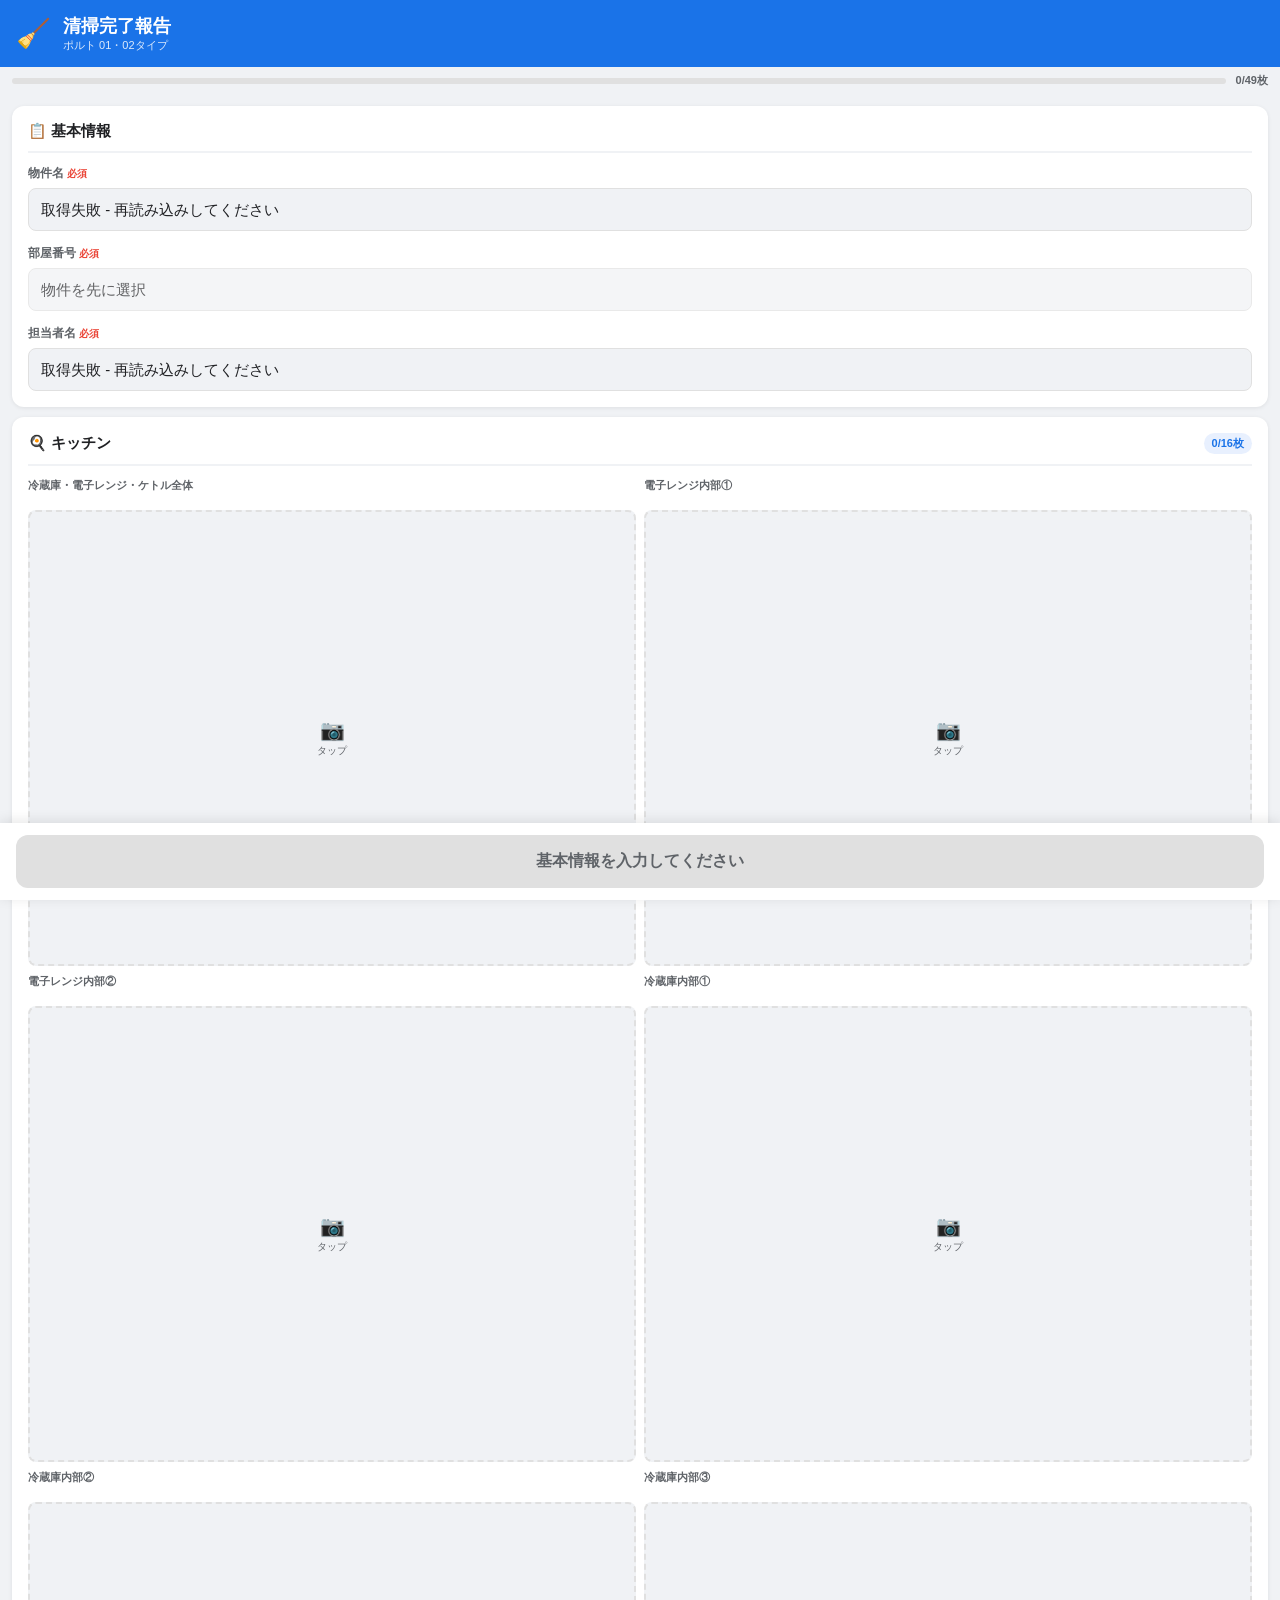
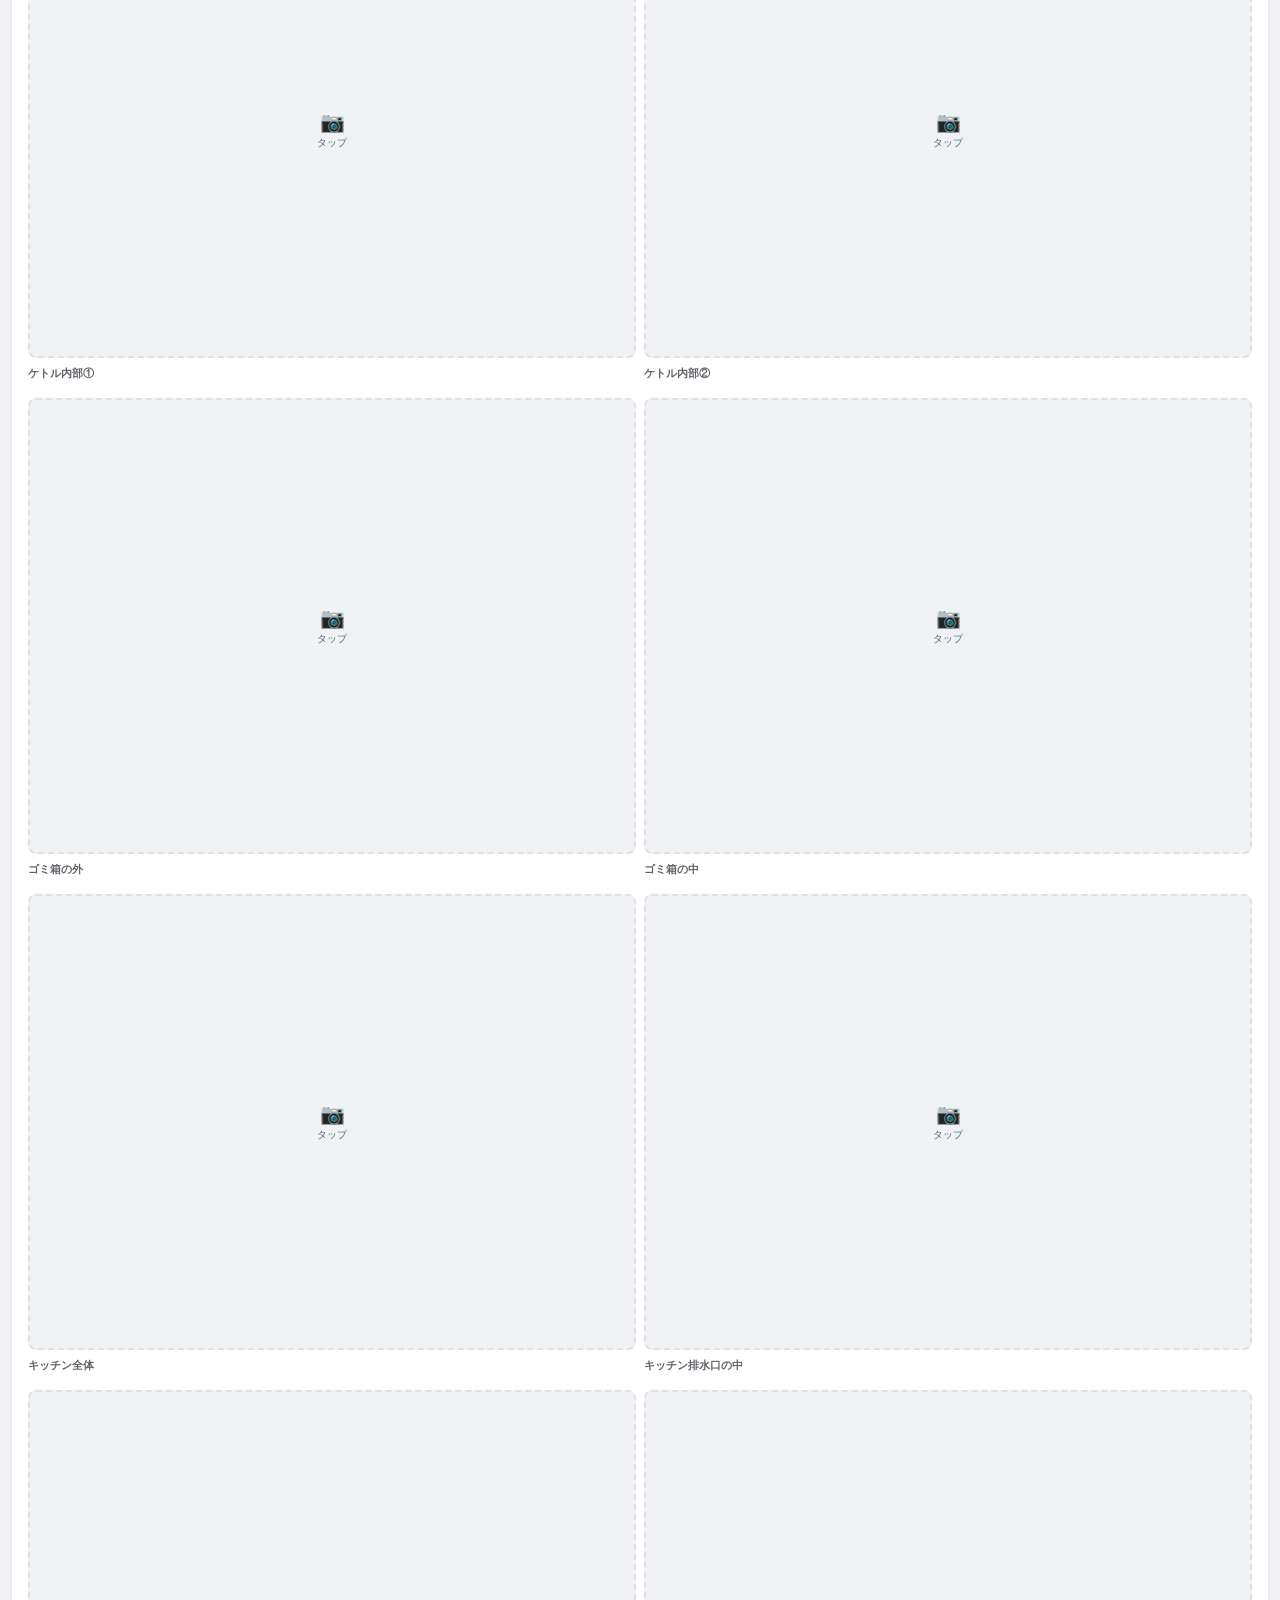
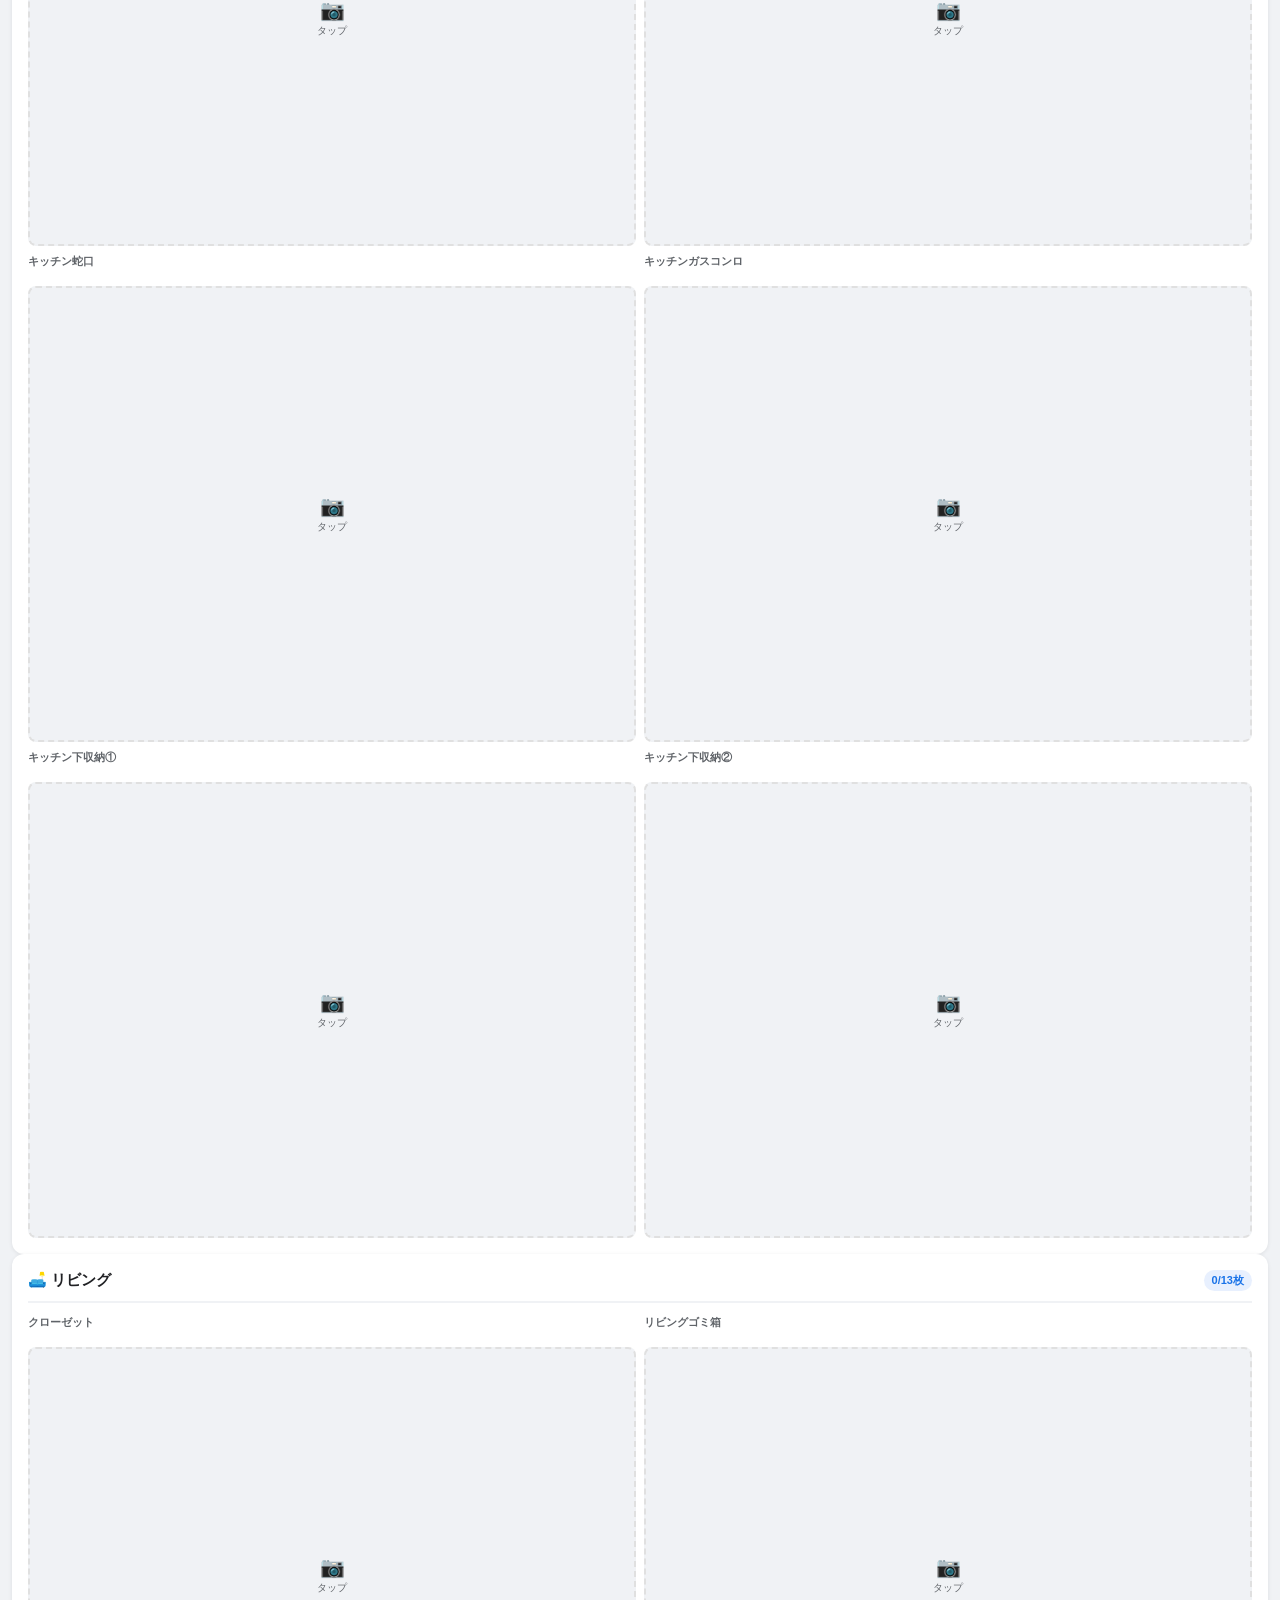
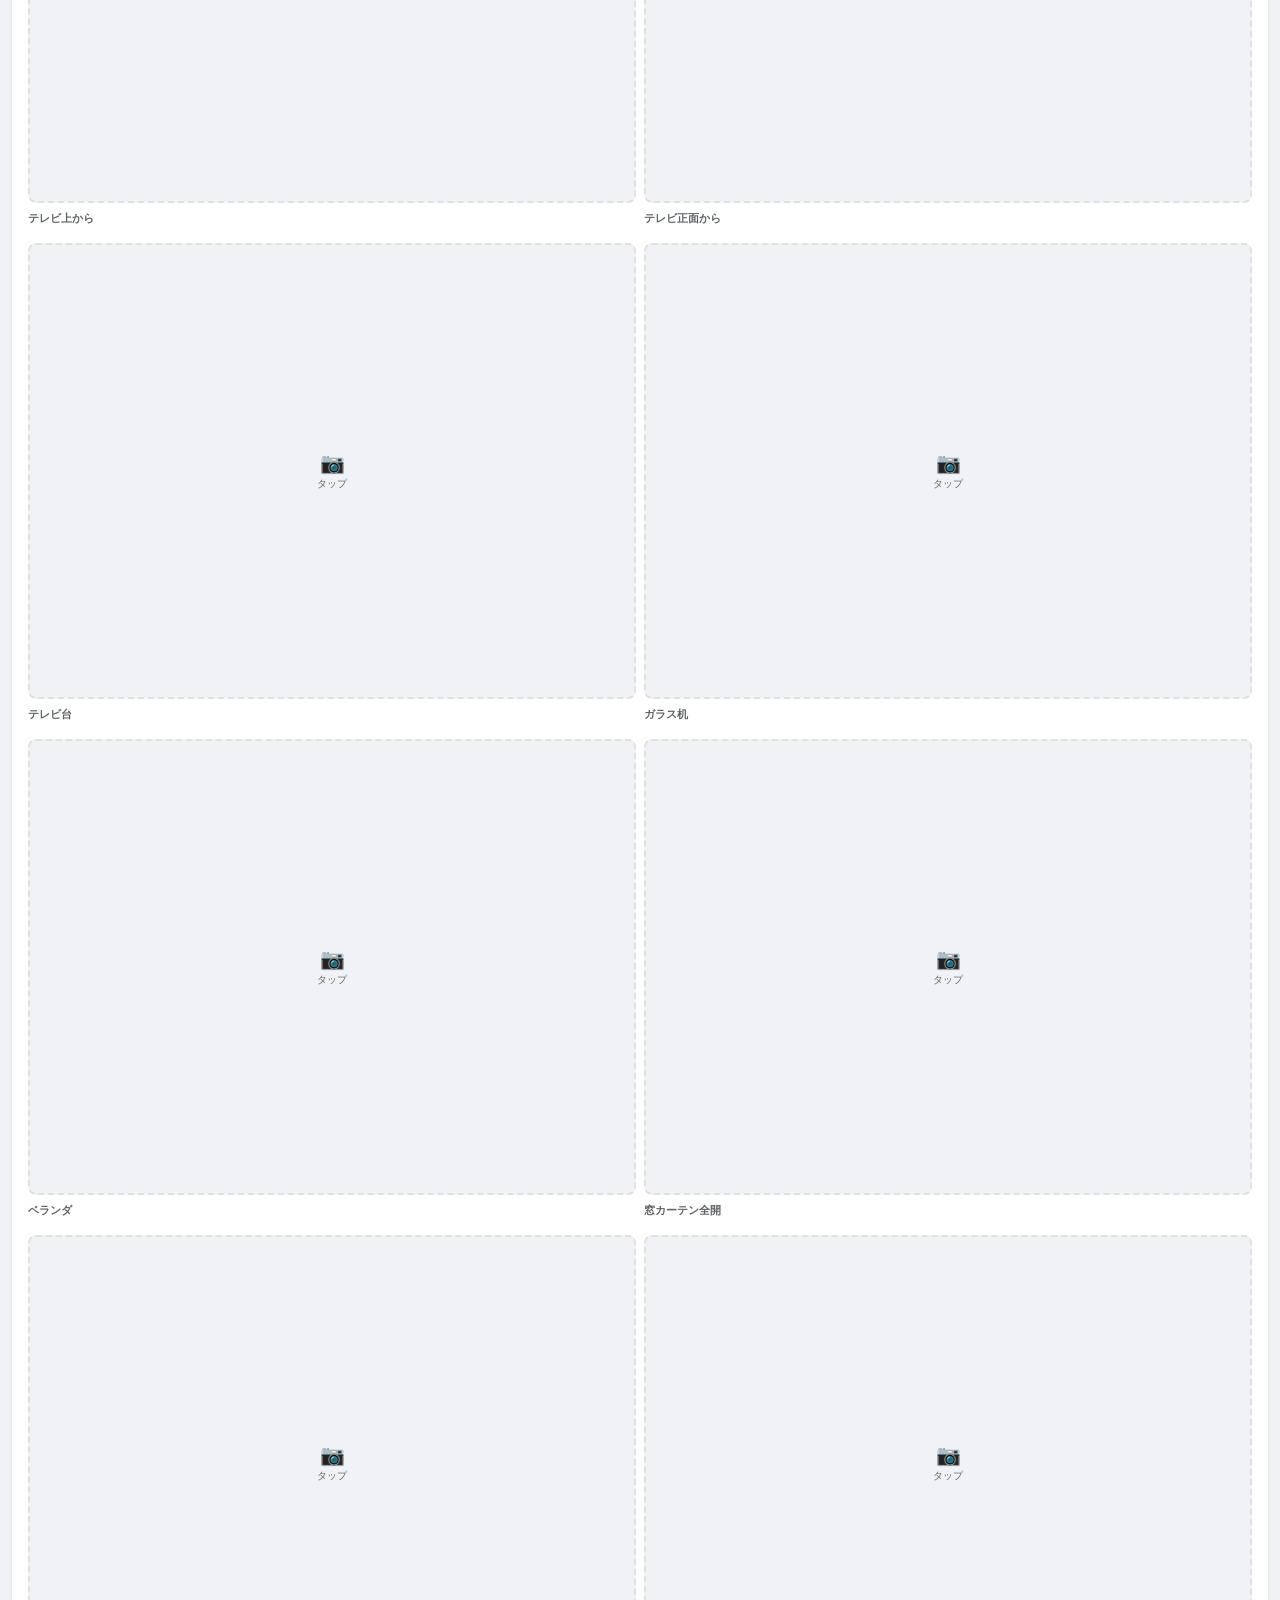
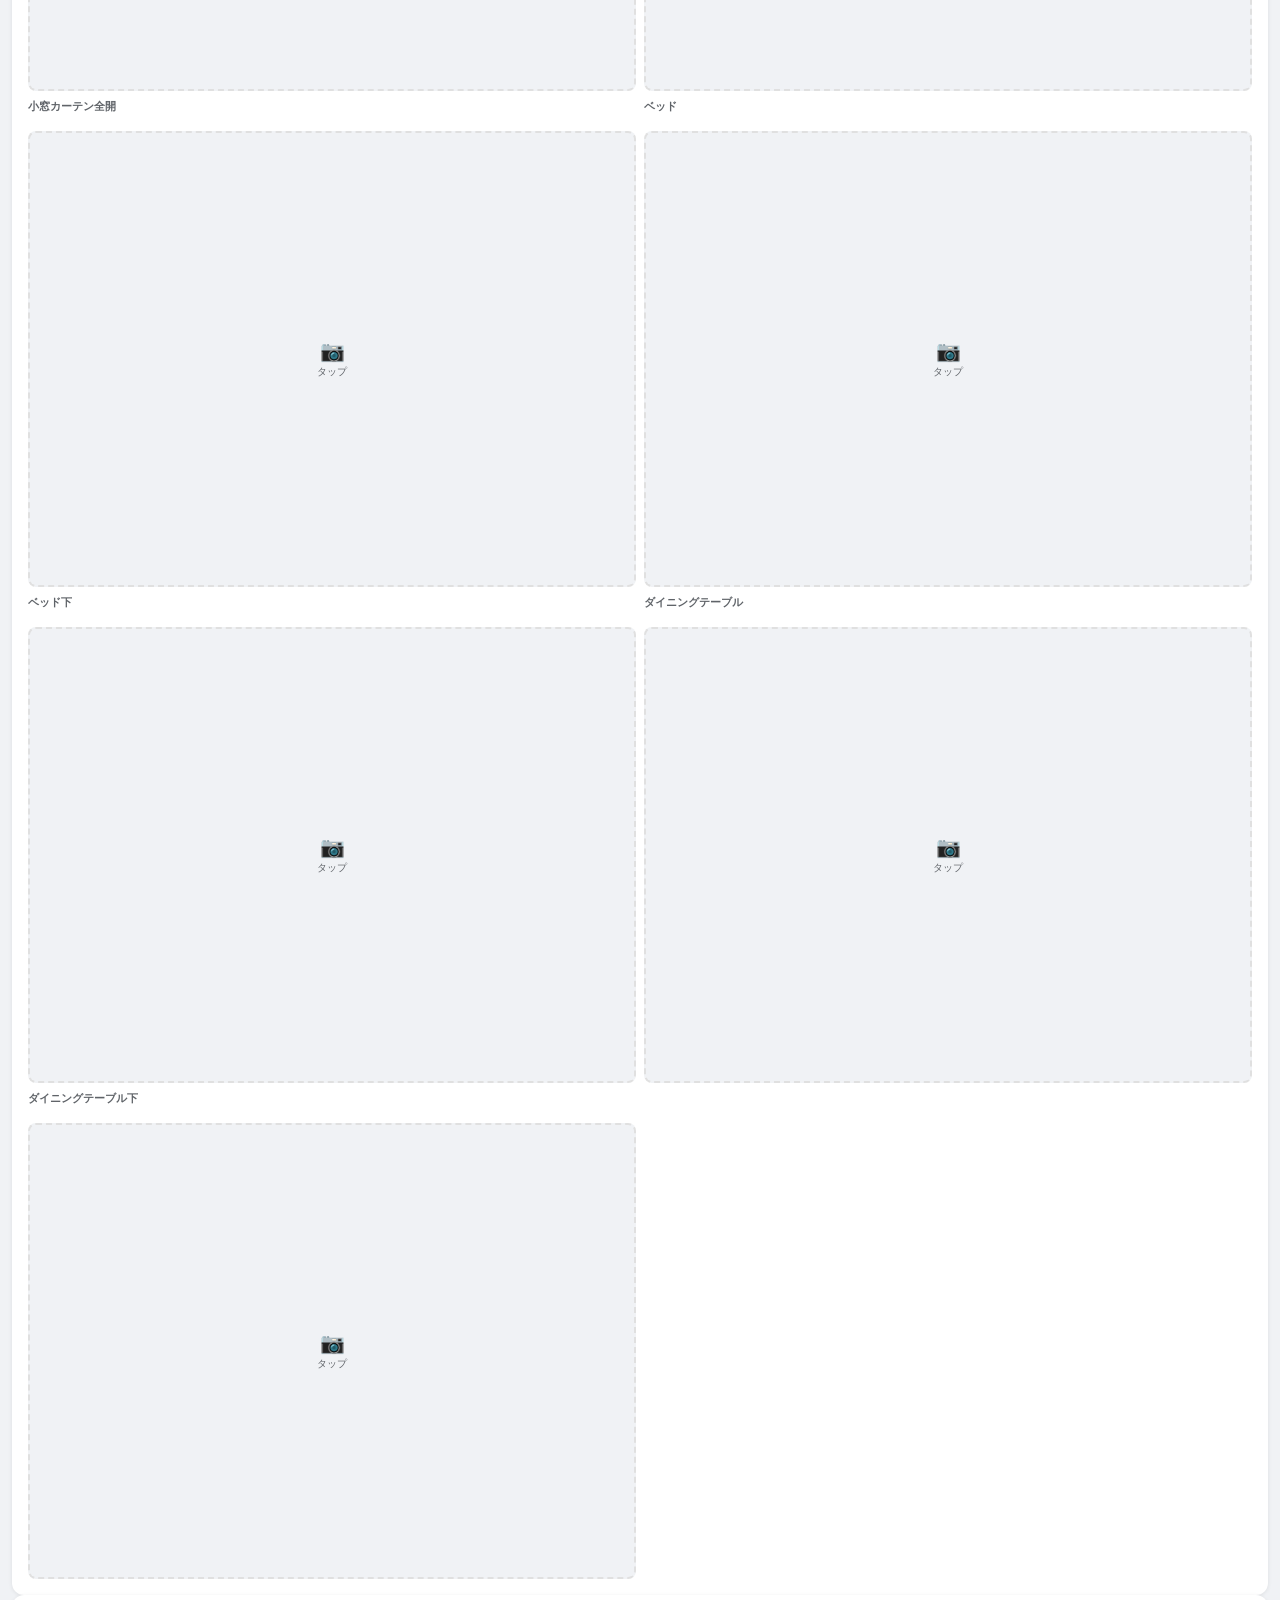
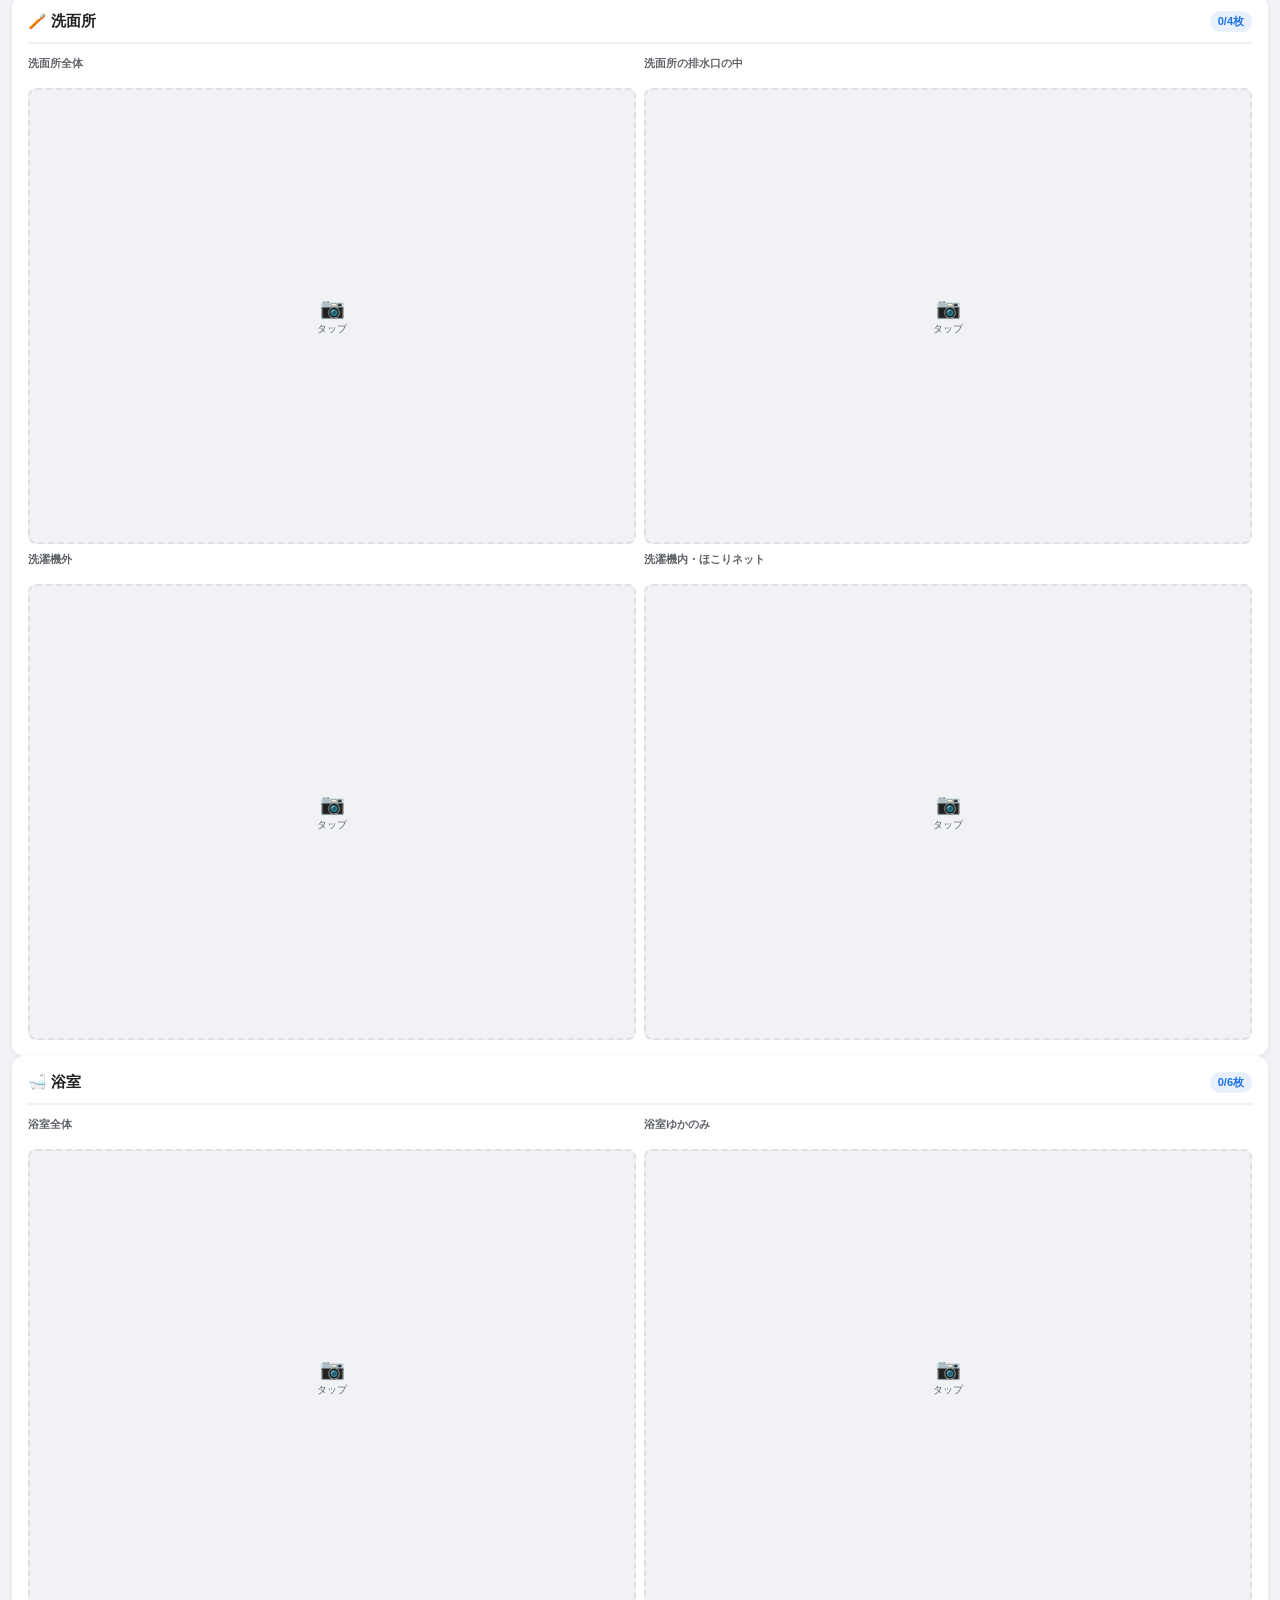
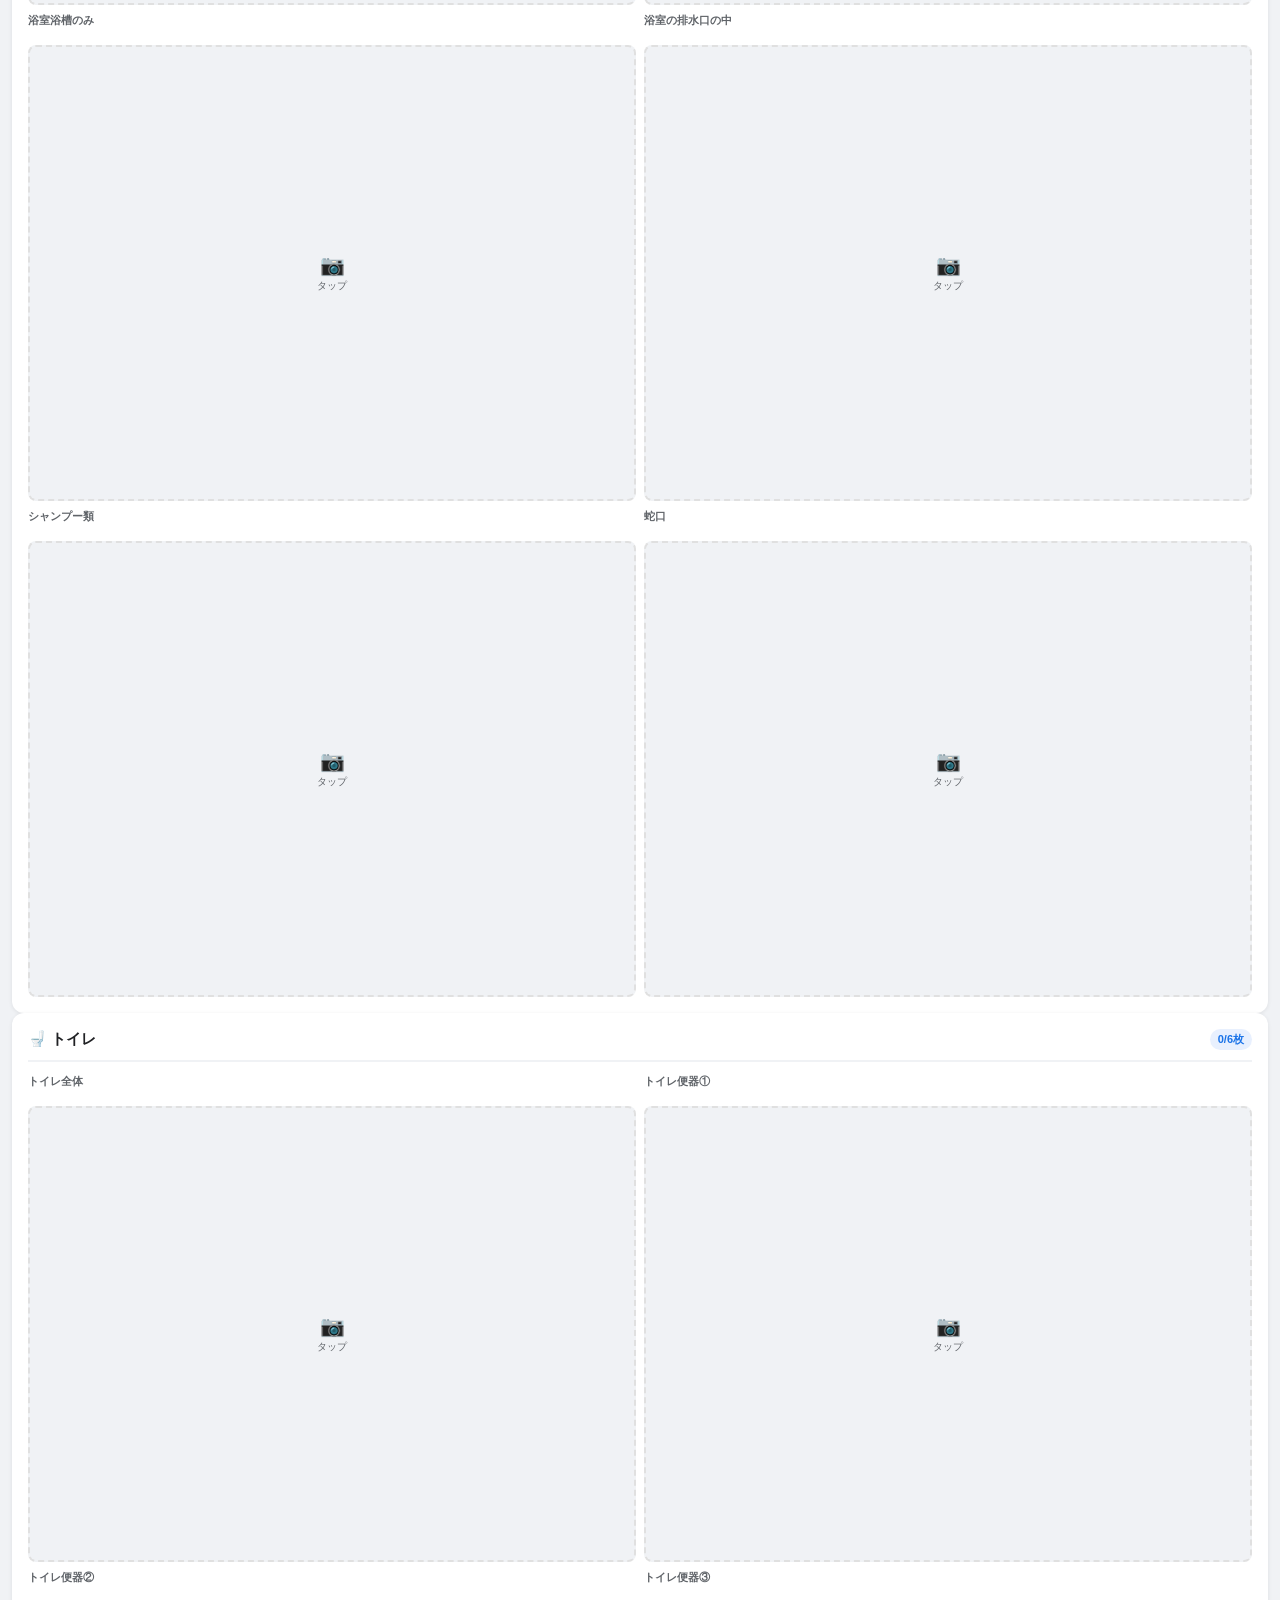
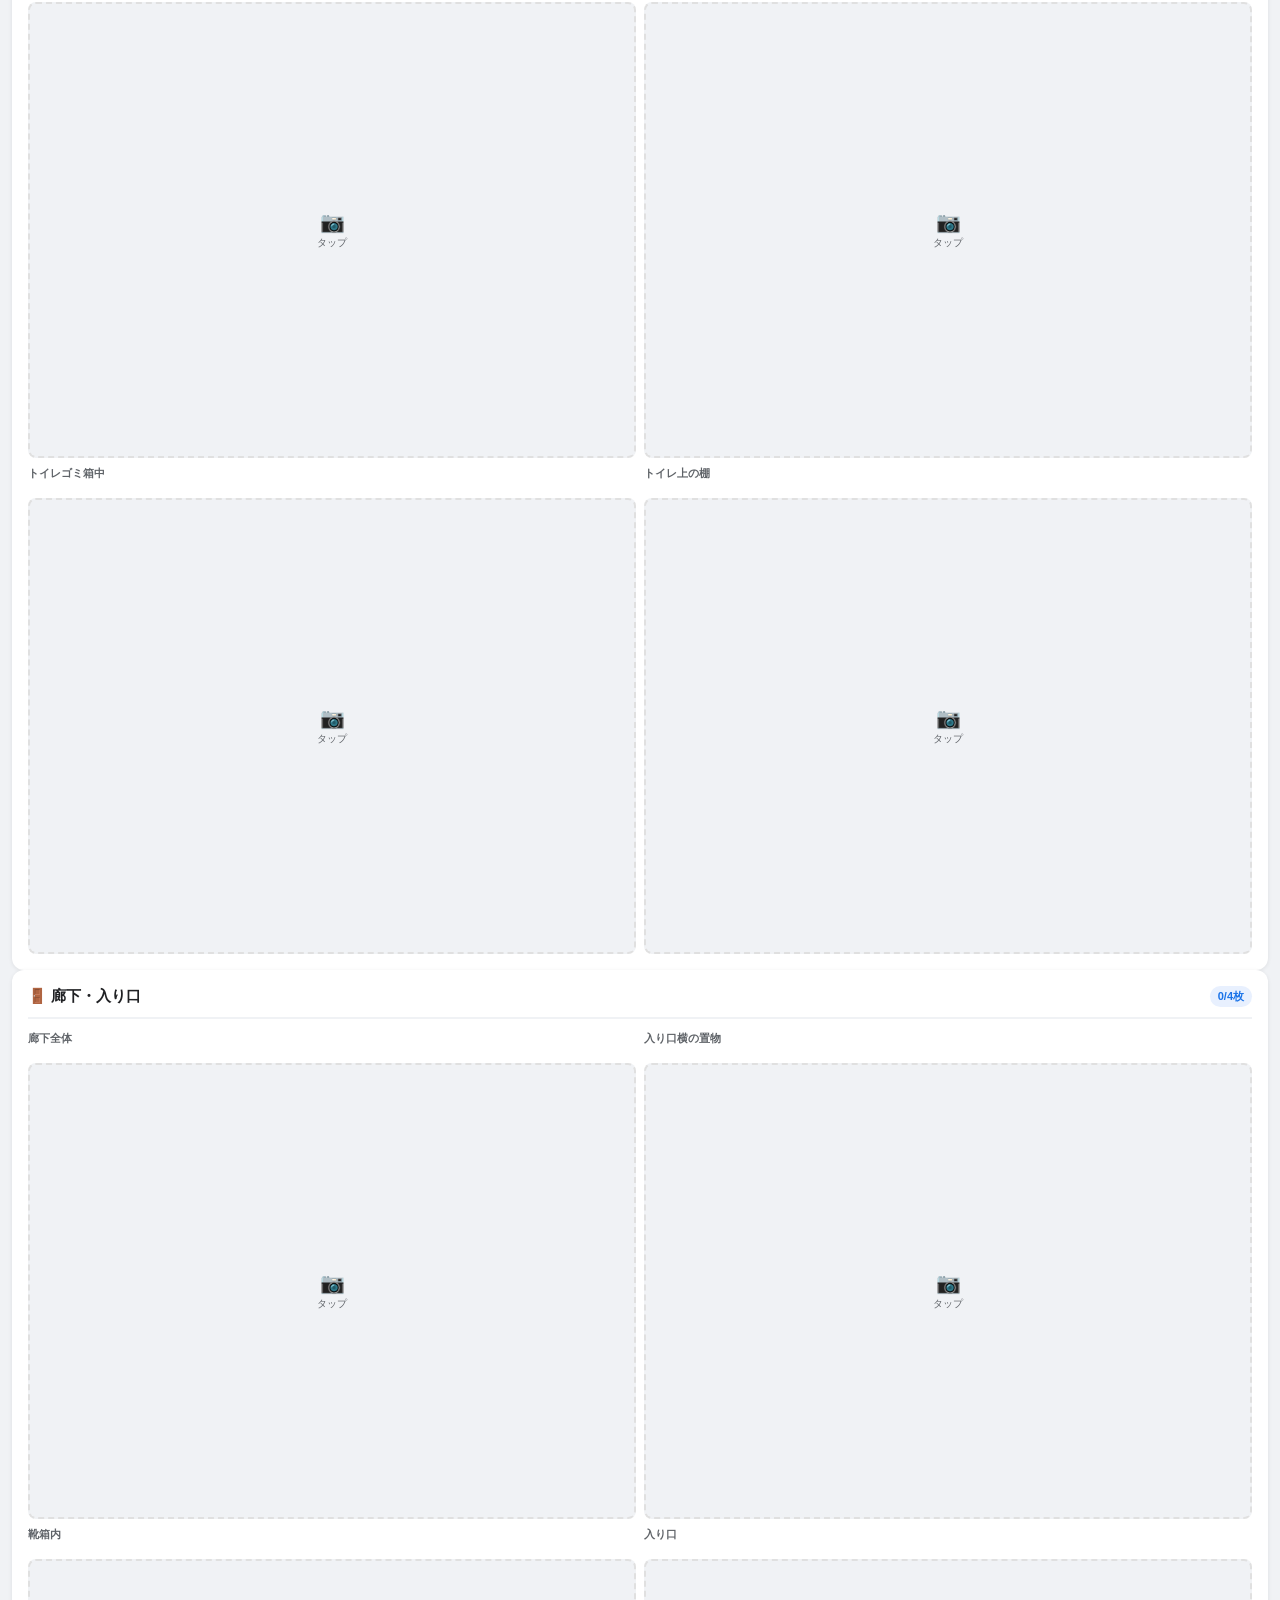
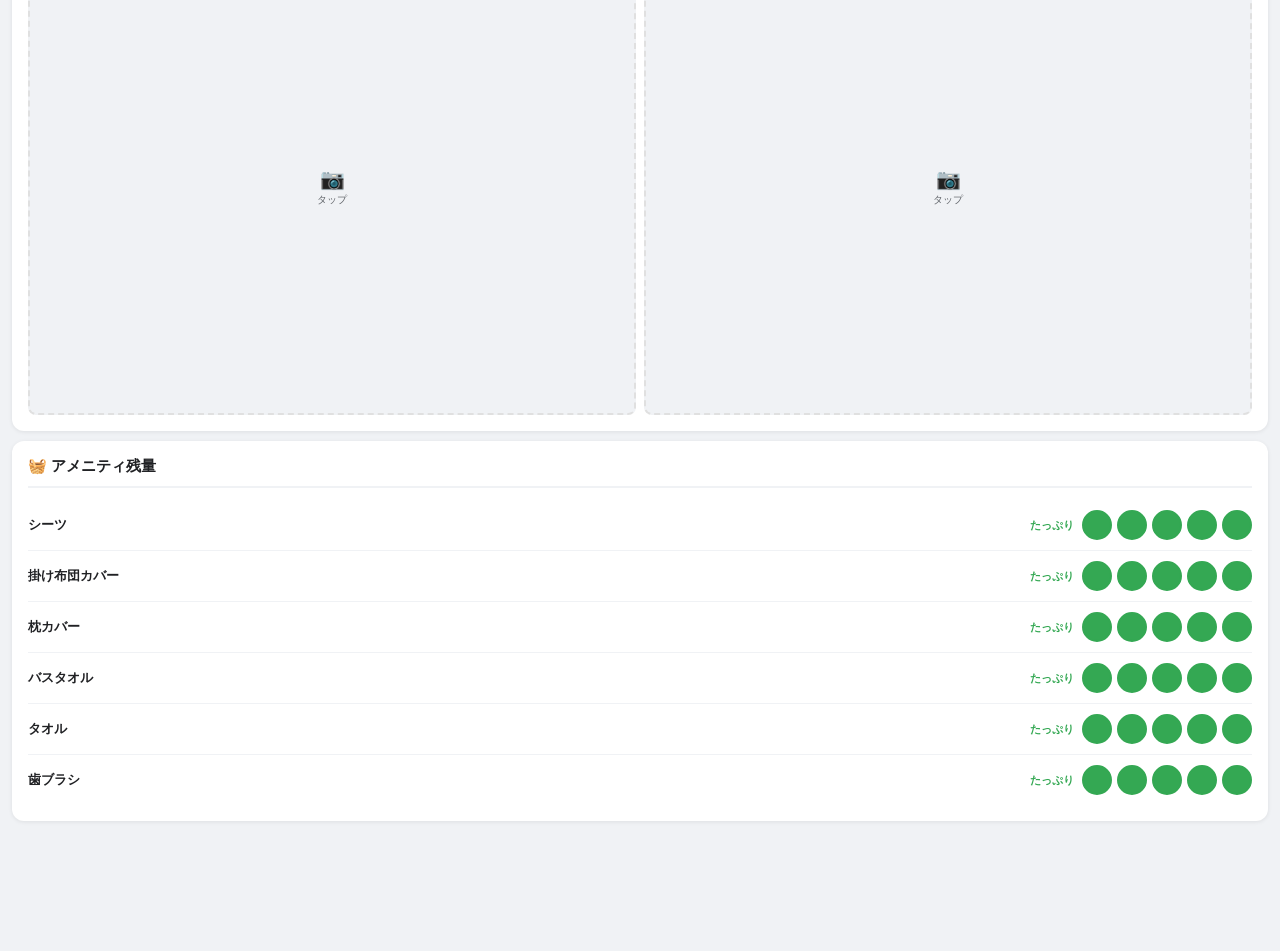
<file: cleaner.html>
<!DOCTYPE html>
<html lang="ja">
<head>
  <meta charset="UTF-8" />
  <meta name="viewport" content="width=device-width, initial-scale=1.0, maximum-scale=1.0, user-scalable=no" />
  <title>清掃完了報告</title>
  <style>
    *, *::before, *::after { box-sizing: border-box; margin: 0; padding: 0; }
    :root {
      --blue: #1a73e8;
      --green: #34a853;
      --yellow: #f9ab00;
      --red: #ea4335;
      --bg: #f0f2f5;
      --card: #ffffff;
      --border: #e0e0e0;
      --text: #202124;
      --sub: #5f6368;
    }
    body {
      font-family: -apple-system, BlinkMacSystemFont, 'Hiragino Kaku Gothic ProN', 'Noto Sans JP', sans-serif;
      background: var(--bg);
      color: var(--text);
      min-height: 100vh;
    }
    header {
      background: var(--blue);
      color: white;
      padding: 14px 16px;
      padding-top: calc(14px + env(safe-area-inset-top));
      display: flex;
      align-items: center;
      gap: 12px;
      position: sticky;
      top: 0;
      z-index: 20;
    }
    header h1 { font-size: 18px; font-weight: 700; }
    header p  { font-size: 11px; opacity: 0.85; }

    .progress-wrap {
      position: sticky;
      top: 56px;
      z-index: 19;
      background: var(--bg);
      padding: 6px 12px 8px;
      display: flex;
      align-items: center;
      gap: 10px;
    }
    .progress-bar { flex: 1; height: 6px; background: var(--border); border-radius: 3px; overflow: hidden; }
    .progress-fill { height: 100%; background: var(--blue); border-radius: 3px; transition: width 0.3s; }
    .progress-label { font-size: 11px; font-weight: 600; color: var(--sub); white-space: nowrap; }

    .content { padding: 10px 12px 130px; display: flex; flex-direction: column; gap: 10px; }

    .card { background: var(--card); border-radius: 12px; padding: 16px; box-shadow: 0 1px 4px rgba(0,0,0,0.08); }
    .card-title {
      font-size: 15px; font-weight: 700;
      margin-bottom: 12px; padding-bottom: 10px;
      border-bottom: 2px solid var(--bg);
      display: flex; align-items: center; justify-content: space-between;
    }

    .section-badge {
      font-size: 11px; font-weight: 700;
      padding: 3px 8px; border-radius: 12px;
      background: #e8f0fe; color: var(--blue);
      transition: background 0.2s, color 0.2s;
    }
    .section-badge.done { background: #e6f4ea; color: var(--green); }

    label {
      display: block; font-size: 12px; font-weight: 600;
      color: var(--sub); margin-bottom: 6px; margin-top: 14px;
    }
    label:first-of-type { margin-top: 0; }
    .req { color: var(--red); font-size: 10px; margin-left: 3px; }

    select, input[type="text"] {
      width: 100%; padding: 12px; border: 1px solid var(--border);
      border-radius: 8px; font-size: 15px; font-family: inherit;
      background: var(--bg); color: var(--text);
      appearance: none; -webkit-appearance: none;
    }
    select:focus, input:focus { outline: none; border-color: var(--blue); background: white; }

    .photo-grid { display: grid; grid-template-columns: 1fr 1fr; gap: 8px; }
    .photo-item { display: flex; flex-direction: column; gap: 4px; }
    .photo-label-text { font-size: 11px; font-weight: 600; color: var(--sub); line-height: 1.3; min-height: 28px; }

    .photo-btn {
      aspect-ratio: 4/3; border: 2px dashed var(--border); border-radius: 8px;
      background: var(--bg); display: flex; flex-direction: column;
      align-items: center; justify-content: center;
      cursor: pointer; overflow: hidden; position: relative;
    }
    .photo-btn.taken { border: 2px solid var(--green); }
    .photo-btn img { width: 100%; height: 100%; object-fit: cover; }
    .photo-btn .icon { font-size: 20px; }
    .photo-btn .hint { font-size: 10px; color: var(--sub); margin-top: 2px; }
    .photo-btn input[type="file"] {
      position: absolute; inset: 0; opacity: 0; cursor: pointer; width: 100%; height: 100%;
    }

    .submit-area {
      position: fixed; bottom: 0; left: 0; right: 0;
      background: white; padding: 12px 16px;
      padding-bottom: calc(12px + env(safe-area-inset-bottom));
      box-shadow: 0 -2px 12px rgba(0,0,0,0.1);
    }
    .submit-btn {
      width: 100%; padding: 16px; border: none; border-radius: 12px;
      font-size: 16px; font-weight: 700; font-family: inherit;
      cursor: pointer; transition: opacity 0.2s, transform 0.1s;
      background: var(--blue); color: white;
    }
    .submit-btn:disabled { background: var(--border); color: var(--sub); cursor: not-allowed; }
    .submit-btn:not(:disabled):active { transform: scale(0.98); }

    #done-screen {
      display: none; flex-direction: column; align-items: center;
      justify-content: center; min-height: 100vh;
      padding: 24px; text-align: center; gap: 16px;
    }
    #done-screen .done-icon { font-size: 72px; }
    #done-screen h2 { font-size: 24px; font-weight: 700; }
    #done-screen p { color: var(--sub); font-size: 14px; line-height: 1.6; }
    .retry-btn {
      padding: 14px 32px; border: 1px solid var(--border);
      border-radius: 10px; font-size: 14px; font-family: inherit;
      background: white; cursor: pointer; color: var(--text); margin-top: 8px;
    }

    .amenity-row {
      display: flex; align-items: center; gap: 8px;
      padding: 10px 0; border-bottom: 1px solid var(--bg);
    }
    .amenity-row:last-child { border-bottom: none; }
    .amenity-name { font-size: 13px; font-weight: 600; color: var(--text); flex: 1; }
    .amenity-lbl {
      font-size: 11px; font-weight: 700;
      width: 54px; text-align: right; transition: color 0.15s;
    }
    .level-dots { display: flex; gap: 5px; }
    .ldot {
      width: 30px; height: 30px; border-radius: 50%;
      border: 2px solid #ccc; background: #f0f2f5;
      cursor: pointer; -webkit-tap-highlight-color: transparent;
      transition: transform 0.1s, background 0.15s, border-color 0.15s;
      flex-shrink: 0;
    }
    .ldot:active { transform: scale(0.85); }

    #loading-overlay {
      display: none; position: fixed; inset: 0;
      background: rgba(255,255,255,0.93);
      flex-direction: column; align-items: center; justify-content: center;
      gap: 12px; z-index: 100;
    }
    .spinner {
      width: 48px; height: 48px; border: 4px solid var(--border);
      border-top-color: var(--blue); border-radius: 50%;
      animation: spin 0.8s linear infinite;
    }
    @keyframes spin { to { transform: rotate(360deg); } }
    #loading-count { font-size: 22px; font-weight: 700; color: var(--blue); }
    #loading-msg { color: var(--sub); font-size: 13px; }
  </style>
</head>
<body>

<div id="main-screen">
  <header>
    <div style="font-size:28px">🧹</div>
    <div>
      <h1>清掃完了報告</h1>
      <p>ポルト 01・02タイプ</p>
    </div>
  </header>

  <div class="progress-wrap">
    <div class="progress-bar">
      <div class="progress-fill" id="progress-fill" style="width:0%"></div>
    </div>
    <div class="progress-label" id="progress-label">0/49枚</div>
  </div>

  <div class="content">

    <!-- 基本情報 -->
    <div class="card">
      <div class="card-title">📋 基本情報</div>
      <label>物件名<span class="req">必須</span></label>
      <select id="property-name" onchange="onPropertyChange()">
        <option value="">選択してください</option>
      </select>
      <label>部屋番号<span class="req">必須</span></label>
      <select id="room-number" disabled>
        <option value="">物件を先に選択</option>
      </select>
      <label>担当者名<span class="req">必須</span></label>
      <select id="cleaner-name">
        <option value="">読み込み中...</option>
      </select>
    </div>

    <!-- 写真セクション（JS生成） -->
    <div id="photo-sections"></div>

    <!-- アメニティ残量 -->
    <div class="card">
      <div class="card-title">🧺 アメニティ残量</div>
      <div id="amenity-grid"></div>
    </div>

  </div>

  <div class="submit-area">
    <button class="submit-btn" id="submit-btn" disabled onclick="submitReport()">
      基本情報を入力してください
    </button>
  </div>
</div>

<!-- 完了画面 -->
<div id="done-screen">
  <div class="done-icon">✅</div>
  <h2>報告完了！</h2>
  <p>管理者に通知を送りました。<br>お疲れ様でした。</p>
  <button class="retry-btn" onclick="resetForm()">続けて別の部屋を報告</button>
</div>

<!-- ローディング -->
<div id="loading-overlay">
  <div class="spinner"></div>
  <div id="loading-count"></div>
  <p id="loading-msg">送信中... しばらくお待ちください</p>
</div>

<script>
var GAS_URL = 'https://script.google.com/macros/s/AKfycbzIEfUMpaOVsMcKOwEQnIIrDa_oqx2Cbz0DmeUKiacrAfsTr_ScoImhbJb8kgIXA2ls2Q/exec';

// 差し戻し再提出モード（URLに record_id が含まれる場合）
var urlParams      = new URLSearchParams(window.location.search);
var RESUBMIT_ID    = urlParams.get('record_id') || '';
var RESUBMIT_PROP  = urlParams.get('property')  || '';
var RESUBMIT_ROOM  = urlParams.get('room')      || '';

var PROPERTIES = {};

var AMENITY_ITEMS = [
  { key: 'sheets',       label: 'シーツ' },
  { key: 'duvet_cover',  label: '掛け布団カバー' },
  { key: 'pillow_cover', label: '枕カバー' },
  { key: 'bath_towel',   label: 'バスタオル' },
  { key: 'towel',        label: 'タオル' },
  { key: 'toothbrush',   label: '歯ブラシ' },
];

var LEVEL_LABELS = ['', 'ほぼなし', '少ない', '半分', '十分', 'たっぷり'];
var LEVEL_COLORS = ['', '#ea4335', '#f57c00', '#f9ab00', '#7cb342', '#34a853'];

var amenities = {};
AMENITY_ITEMS.forEach(function(item) { amenities[item.key] = 5; });

var PHOTO_SECTIONS = [
  {
    id: 'kitchen', title: '🍳 キッチン',
    photos: [
      { key: 'kitchen_appliances', label: '冷蔵庫・電子レンジ・ケトル全体' },
      { key: 'microwave_in_1',     label: '電子レンジ内部①' },
      { key: 'microwave_in_2',     label: '電子レンジ内部②' },
      { key: 'fridge_in_1',        label: '冷蔵庫内部①' },
      { key: 'fridge_in_2',        label: '冷蔵庫内部②' },
      { key: 'fridge_in_3',        label: '冷蔵庫内部③' },
      { key: 'kettle_in_1',        label: 'ケトル内部①' },
      { key: 'kettle_in_2',        label: 'ケトル内部②' },
      { key: 'kitchen_trash_out',  label: 'ゴミ箱の外' },
      { key: 'kitchen_trash_in',   label: 'ゴミ箱の中' },
      { key: 'kitchen_overall',    label: 'キッチン全体' },
      { key: 'kitchen_drain',      label: 'キッチン排水口の中' },
      { key: 'kitchen_faucet',     label: 'キッチン蛇口' },
      { key: 'kitchen_stove',      label: 'キッチンガスコンロ' },
      { key: 'kitchen_cabinet_1',  label: 'キッチン下収納①' },
      { key: 'kitchen_cabinet_2',  label: 'キッチン下収納②' },
    ]
  },
  {
    id: 'living', title: '🛋️ リビング',
    photos: [
      { key: 'closet',        label: 'クローゼット' },
      { key: 'living_trash',  label: 'リビングゴミ箱' },
      { key: 'tv_top',        label: 'テレビ上から' },
      { key: 'tv_front',      label: 'テレビ正面から' },
      { key: 'tv_stand',      label: 'テレビ台' },
      { key: 'glass_table',   label: 'ガラス机' },
      { key: 'balcony',       label: 'ベランダ' },
      { key: 'curtain',       label: '窓カーテン全開' },
      { key: 'small_curtain', label: '小窓カーテン全開' },
      { key: 'bed',           label: 'ベッド' },
      { key: 'under_bed',     label: 'ベッド下' },
      { key: 'dining_table',  label: 'ダイニングテーブル' },
      { key: 'under_dining',  label: 'ダイニングテーブル下' },
    ]
  },
  {
    id: 'washroom', title: '🪥 洗面所',
    photos: [
      { key: 'washroom_overall',    label: '洗面所全体' },
      { key: 'washroom_drain',      label: '洗面所の排水口の中' },
      { key: 'washing_machine_out', label: '洗濯機外' },
      { key: 'washing_machine_in',  label: '洗濯機内・ほこりネット' },
    ]
  },
  {
    id: 'bathroom', title: '🛁 浴室',
    photos: [
      { key: 'bath_overall', label: '浴室全体' },
      { key: 'bath_floor',   label: '浴室ゆかのみ' },
      { key: 'bath_tub',     label: '浴室浴槽のみ' },
      { key: 'bath_drain',   label: '浴室の排水口の中' },
      { key: 'shampoo',      label: 'シャンプー類' },
      { key: 'bath_faucet',  label: '蛇口' },
    ]
  },
  {
    id: 'toilet', title: '🚽 トイレ',
    photos: [
      { key: 'toilet_overall', label: 'トイレ全体' },
      { key: 'toilet_bowl_1',  label: 'トイレ便器①' },
      { key: 'toilet_bowl_2',  label: 'トイレ便器②' },
      { key: 'toilet_bowl_3',  label: 'トイレ便器③' },
      { key: 'toilet_trash',   label: 'トイレゴミ箱中' },
      { key: 'toilet_shelf',   label: 'トイレ上の棚' },
    ]
  },
  {
    id: 'entrance', title: '🚪 廊下・入り口',
    photos: [
      { key: 'hallway',       label: '廊下全体' },
      { key: 'entrance_item', label: '入り口横の置物' },
      { key: 'shoe_box',      label: '靴箱内' },
      { key: 'entrance_door', label: '入り口' },
    ]
  },
];

var TOTAL_PHOTOS = PHOTO_SECTIONS.reduce(function(s, sec) { return s + sec.photos.length; }, 0);
var photos = {};

window.onload = function() {
  // 差し戻し再提出モードのバナー表示
  if (RESUBMIT_ID) {
    var header = document.querySelector('header p');
    if (header) {
      header.textContent = '🔄 差し戻し再提出 — 写真を撮り直して再送してください';
      header.style.color = '#ffcc80';
    }
    document.querySelector('header').style.background = '#c0392b';
  }

  // 物件一覧をGASから取得
  fetch(GAS_URL + '?action=properties')
    .then(function(res) { return res.json(); })
    .then(function(data) {
      var sel = document.getElementById('property-name');
      sel.innerHTML = '<option value="">選択してください</option>';
      (data.properties || []).forEach(function(p) {
        PROPERTIES[p.property_name] = String(p.rooms || '')
          .split(/[,\/、]/).map(function(r) { return r.trim(); }).filter(Boolean);
        var o = document.createElement('option');
        o.value = p.property_name; o.textContent = p.property_name;
        sel.appendChild(o);
      });
      // 差し戻しの場合は物件・部屋を自動選択
      if (RESUBMIT_PROP) {
        sel.value = RESUBMIT_PROP;
        onPropertyChange();
        if (RESUBMIT_ROOM) {
          var rs = document.getElementById('room-number');
          rs.value = RESUBMIT_ROOM;
          updateUI();
        }
      }
    })
    .catch(function() {
      document.getElementById('property-name').innerHTML =
        '<option value="">取得失敗 - 再読み込みしてください</option>';
    });

  // 清掃員リストをGASから取得
  fetch(GAS_URL + '?action=cleaners')
    .then(function(res) { return res.json(); })
    .then(function(data) {
      var cs = document.getElementById('cleaner-name');
      cs.innerHTML = '<option value="">選択してください</option>';
      (data.cleaners || []).forEach(function(name) {
        var o = document.createElement('option');
        o.value = name; o.textContent = name;
        cs.appendChild(o);
      });
    })
    .catch(function() {
      var cs = document.getElementById('cleaner-name');
      cs.innerHTML = '<option value="">取得失敗 - 再読み込みしてください</option>';
    });

  buildPhotoSections();
  buildAmenitySection();
  updateUI();
};

function buildAmenitySection() {
  var grid = document.getElementById('amenity-grid');
  grid.innerHTML = AMENITY_ITEMS.map(function(item) {
    var dots = [1, 2, 3, 4, 5].map(function(lv) {
      return '<div class="ldot" id="ld-' + item.key + '-' + lv + '"' +
        ' onclick="setLevel(\'' + item.key + '\',' + lv + ')"></div>';
    }).join('');
    return '<div class="amenity-row">' +
      '<span class="amenity-name">' + item.label + '</span>' +
      '<span class="amenity-lbl" id="lbl-' + item.key + '"></span>' +
      '<div class="level-dots">' + dots + '</div>' +
    '</div>';
  }).join('');
  AMENITY_ITEMS.forEach(function(item) { renderLevel(item.key, amenities[item.key]); });
}

function setLevel(key, lv) {
  amenities[key] = lv;
  renderLevel(key, lv);
}

function renderLevel(key, lv) {
  var color = LEVEL_COLORS[lv] || '#ccc';
  for (var i = 1; i <= 5; i++) {
    var dot = document.getElementById('ld-' + key + '-' + i);
    if (!dot) continue;
    if (i <= lv) {
      dot.style.background   = color;
      dot.style.borderColor  = color;
    } else {
      dot.style.background   = '#f0f2f5';
      dot.style.borderColor  = '#ccc';
    }
  }
  var lbl = document.getElementById('lbl-' + key);
  if (lbl) {
    lbl.textContent = LEVEL_LABELS[lv] || '';
    lbl.style.color = color;
  }
}

function buildPhotoSections() {
  var container = document.getElementById('photo-sections');
  container.innerHTML = PHOTO_SECTIONS.map(function(sec) {
    var grid = sec.photos.map(function(p) {
      return '<div class="photo-item">' +
        '<div class="photo-label-text">' + p.label + '</div>' +
        '<div class="photo-btn" id="btn-' + p.key + '">' +
          '<div class="icon">📷</div>' +
          '<div class="hint">タップ</div>' +
          '<input type="file" accept="image/*" capture="environment"' +
          ' onchange="onPhotoSelect(this,\'' + p.key + '\',\'' + escJs(p.label) + '\')" />' +
        '</div>' +
      '</div>';
    }).join('');
    return '<div class="card">' +
      '<div class="card-title">' + sec.title +
        '<span class="section-badge" id="badge-' + sec.id + '">0/' + sec.photos.length + '枚</span>' +
      '</div>' +
      '<div class="photo-grid">' + grid + '</div>' +
    '</div>';
  }).join('');
}

function onPropertyChange() {
  var prop = document.getElementById('property-name').value;
  var rs   = document.getElementById('room-number');
  rs.innerHTML = '';
  if (!prop) {
    rs.innerHTML = '<option value="">物件を先に選択</option>';
    rs.disabled = true;
  } else {
    (PROPERTIES[prop] || []).forEach(function(r) {
      var o = document.createElement('option');
      o.value = r; o.textContent = r + '号室';
      rs.appendChild(o);
    });
    rs.disabled = false;
  }
  updateUI();
}

function onPhotoSelect(input, key, label) {
  var file = input.files[0];
  if (!file) return;
  resizeImage(file, 800, function(dataUrl) {
    photos[key] = { label: label, dataUrl: dataUrl };
    var btn = document.getElementById('btn-' + key);
    btn.classList.add('taken');
    btn.innerHTML = '<img src="' + dataUrl + '" alt="' + escHtml(label) + '">' +
      '<input type="file" accept="image/*" capture="environment"' +
      ' onchange="onPhotoSelect(this,\'' + key + '\',\'' + escJs(label) + '\')" />';
    updateSectionBadge(key);
    updateUI();
  });
}

function updateSectionBadge(key) {
  PHOTO_SECTIONS.forEach(function(sec) {
    if (!sec.photos.some(function(p) { return p.key === key; })) return;
    var count = sec.photos.filter(function(p) { return !!photos[p.key]; }).length;
    var el = document.getElementById('badge-' + sec.id);
    if (!el) return;
    el.textContent = count + '/' + sec.photos.length + '枚';
    el.className   = 'section-badge' + (count === sec.photos.length ? ' done' : '');
  });
}

function resizeImage(file, maxPx, callback) {
  var reader = new FileReader();
  reader.onload = function(e) {
    var img = new Image();
    img.onload = function() {
      var ratio  = Math.min(maxPx / img.width, maxPx / img.height, 1);
      var canvas = document.createElement('canvas');
      canvas.width  = Math.round(img.width  * ratio);
      canvas.height = Math.round(img.height * ratio);
      canvas.getContext('2d').drawImage(img, 0, 0, canvas.width, canvas.height);
      callback(canvas.toDataURL('image/jpeg', 0.75));
    };
    img.src = e.target.result;
  };
  reader.readAsDataURL(file);
}

function updateUI() {
  var prop    = document.getElementById('property-name').value;
  var room    = document.getElementById('room-number').value;
  var cleaner = document.getElementById('cleaner-name').value.trim();
  var taken   = Object.keys(photos).length;

  document.getElementById('progress-label').textContent = taken + '/' + TOTAL_PHOTOS + '枚';
  var pct = Math.round((prop?1:0) * 10 + (room?1:0) * 10 + (cleaner?1:0) * 10 + (taken / TOTAL_PHOTOS) * 70);
  document.getElementById('progress-fill').style.width = pct + '%';

  var btn   = document.getElementById('submit-btn');
  var ready = prop && room && cleaner;
  btn.disabled = !ready;
  if (!ready) {
    btn.textContent     = '基本情報を入力してください';
    btn.style.background = '';
  } else if (taken === 0) {
    btn.textContent     = '⚠️ 写真なしで報告する';
    btn.style.background = '#f9ab00';
  } else {
    btn.textContent     = '✅ ' + taken + '枚の写真で報告する';
    btn.style.background = '#1a73e8';
  }
}

document.getElementById('cleaner-name').addEventListener('change', updateUI);
document.getElementById('room-number').addEventListener('change', updateUI);

async function submitReport() {
  var prop    = document.getElementById('property-name').value;
  var room    = document.getElementById('room-number').value;
  var cleaner = document.getElementById('cleaner-name').value.trim();
  var list    = Object.values(photos);

  if (!prop || !room || !cleaner) {
    alert('物件・部屋番号・担当者名を選択してください。');
    return;
  }

  var overlay = document.getElementById('loading-overlay');
  overlay.style.display = 'flex';
  document.getElementById('loading-count').textContent = list.length + '枚';
  document.getElementById('loading-msg').textContent   = '送信中... しばらくお待ちください';

  try {
    var payload;
    if (RESUBMIT_ID) {
      payload = {
        action:        'cleaning_resubmit',
        record_id:     RESUBMIT_ID,
        property_name: prop,
        room_number:   room,
        cleaner_name:  cleaner,
        timestamp:     new Date().toLocaleString('ja-JP'),
        photos:        list,
        amenities:     amenities,
      };
    } else {
      payload = {
        action:        'cleaning_complete',
        property_name: prop,
        room_number:   room,
        cleaner_name:  cleaner,
        timestamp:     new Date().toLocaleString('ja-JP'),
        photos:        list,
        amenities:     amenities,
      };
    }
    var res  = await fetch(GAS_URL, {
      method: 'POST',
      body: JSON.stringify(payload)
    });
    var text = await res.text();
    var data = JSON.parse(text);
    overlay.style.display = 'none';
    if (data.success) {
      document.getElementById('main-screen').style.display = 'none';
      document.getElementById('done-screen').style.display = 'flex';
    } else {
      alert('送信エラー: ' + (data.error || '不明なエラー'));
    }
  } catch(err) {
    overlay.style.display = 'none';
    alert('送信に失敗しました。電波状況を確認して再試行してください。\n' + err.message);
  }
}

function resetForm() {
  photos = {};
  AMENITY_ITEMS.forEach(function(item) { amenities[item.key] = 5; });
  document.getElementById('property-name').value = '';
  onPropertyChange();
  document.getElementById('cleaner-name').value = '';
  buildPhotoSections();
  buildAmenitySection();
  document.getElementById('main-screen').style.display = 'block';
  document.getElementById('done-screen').style.display = 'none';
  updateUI();
}

function escHtml(s) {
  return String(s).replace(/[&<>"']/g, function(c) {
    return { '&':'&amp;','<':'&lt;','>':'&gt;','"':'&quot;',"'":'&#039;' }[c];
  });
}
function escJs(s) {
  return String(s).replace(/\\/g,'\\\\').replace(/'/g,"\\'");
}
</script>
</body>
</html>
</file>
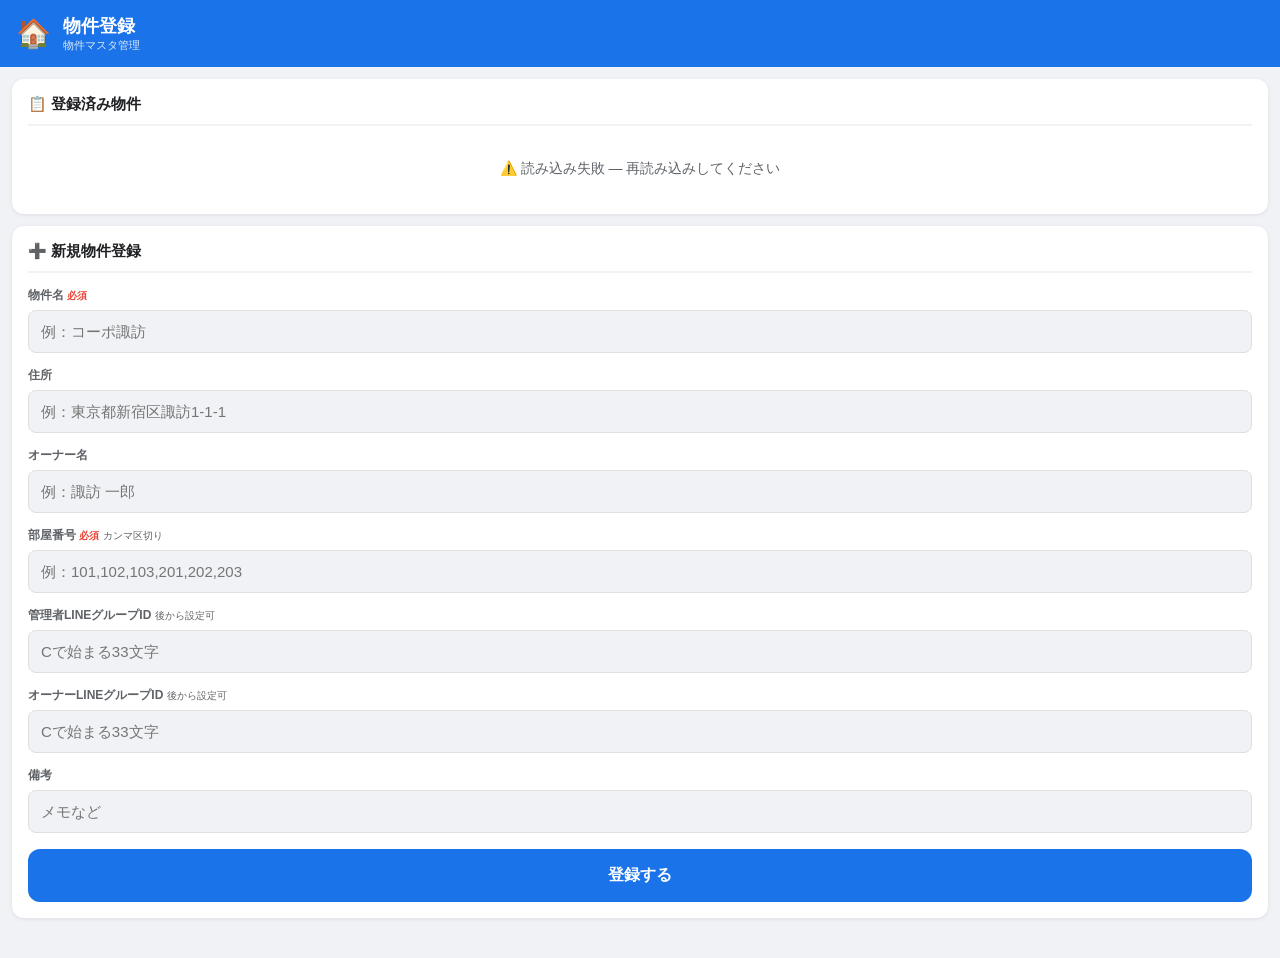
<file: property.html>
<!DOCTYPE html>
<html lang="ja">
<head>
  <meta charset="UTF-8" />
  <meta name="viewport" content="width=device-width, initial-scale=1.0, maximum-scale=1.0, user-scalable=no" />
  <title>物件登録</title>
  <style>
    *, *::before, *::after { box-sizing: border-box; margin: 0; padding: 0; }
    :root {
      --blue: #1a73e8; --green: #34a853; --red: #ea4335;
      --bg: #f0f2f5; --card: #ffffff; --border: #e0e0e0;
      --text: #202124; --sub: #5f6368;
    }
    body { font-family: -apple-system, BlinkMacSystemFont, 'Hiragino Kaku Gothic ProN', 'Noto Sans JP', sans-serif; background: var(--bg); color: var(--text); min-height: 100vh; }
    header { background: var(--blue); color: white; padding: 14px 16px; padding-top: calc(14px + env(safe-area-inset-top)); display: flex; align-items: center; gap: 12px; position: sticky; top: 0; z-index: 20; }
    header h1 { font-size: 18px; font-weight: 700; }
    header p  { font-size: 11px; opacity: 0.85; }
    .content { padding: 12px 12px 40px; display: flex; flex-direction: column; gap: 12px; }
    .card { background: var(--card); border-radius: 12px; padding: 16px; box-shadow: 0 1px 4px rgba(0,0,0,0.08); }
    .card-title { font-size: 15px; font-weight: 700; margin-bottom: 14px; padding-bottom: 10px; border-bottom: 2px solid var(--bg); }
    label { display: block; font-size: 12px; font-weight: 600; color: var(--sub); margin-bottom: 6px; margin-top: 14px; }
    label:first-of-type { margin-top: 0; }
    .req { color: var(--red); font-size: 10px; margin-left: 3px; }
    .hint { font-size: 10px; font-weight: 400; color: var(--sub); margin-left: 4px; }
    input[type="text"] { width: 100%; padding: 12px; border: 1px solid var(--border); border-radius: 8px; font-size: 15px; font-family: inherit; background: var(--bg); color: var(--text); }
    input:focus { outline: none; border-color: var(--blue); background: white; }
    .btn { width: 100%; padding: 16px; border: none; border-radius: 12px; font-size: 16px; font-weight: 700; font-family: inherit; cursor: pointer; background: var(--blue); color: white; margin-top: 16px; }
    .btn:disabled { background: var(--border); color: var(--sub); cursor: not-allowed; }
    .property-item { padding: 12px; border: 1px solid var(--border); border-radius: 8px; margin-bottom: 8px; }
    .property-item:last-child { margin-bottom: 0; }
    .property-name { font-size: 15px; font-weight: 700; }
    .property-meta { font-size: 12px; color: var(--sub); margin-top: 4px; }
    .property-rooms { font-size: 12px; color: var(--blue); margin-top: 4px; }
    .group-id { font-size: 11px; color: var(--sub); margin-top: 2px; word-break: break-all; }
    .group-set   { color: var(--green); }
    .group-unset { color: var(--red); }
    .empty-msg { text-align: center; color: var(--sub); padding: 20px 0; font-size: 14px; }
    #done-msg { display: none; background: #e6f4ea; border-radius: 8px; padding: 14px; text-align: center; font-weight: 700; color: var(--green); margin-top: 12px; }
    #error-msg { display: none; background: #fce8e6; border-radius: 8px; padding: 14px; text-align: center; font-weight: 700; color: var(--red); margin-top: 12px; }
  </style>
</head>
<body>

<header>
  <div style="font-size:28px">🏠</div>
  <div>
    <h1>物件登録</h1>
    <p>物件マスタ管理</p>
  </div>
</header>

<div class="content">

  <!-- 登録済み物件一覧 -->
  <div class="card">
    <div class="card-title">📋 登録済み物件</div>
    <div id="property-list"><div class="empty-msg">読み込み中...</div></div>
  </div>

  <!-- 新規登録フォーム -->
  <div class="card">
    <div class="card-title">➕ 新規物件登録</div>

    <label>物件名<span class="req">必須</span></label>
    <input type="text" id="inp-name" placeholder="例：コーポ諏訪" />

    <label>住所</label>
    <input type="text" id="inp-address" placeholder="例：東京都新宿区諏訪1-1-1" />

    <label>オーナー名</label>
    <input type="text" id="inp-owner" placeholder="例：諏訪 一郎" />

    <label>部屋番号<span class="req">必須</span><span class="hint">カンマ区切り</span></label>
    <input type="text" id="inp-rooms" placeholder="例：101,102,103,201,202,203" />

    <label>管理者LINEグループID<span class="hint">後から設定可</span></label>
    <input type="text" id="inp-manager-id" placeholder="Cで始まる33文字" />

    <label>オーナーLINEグループID<span class="hint">後から設定可</span></label>
    <input type="text" id="inp-owner-id" placeholder="Cで始まる33文字" />

    <label>備考</label>
    <input type="text" id="inp-notes" placeholder="メモなど" />

    <button class="btn" id="submit-btn" onclick="submitProperty()">登録する</button>
    <div id="done-msg"></div>
    <div id="error-msg"></div>
  </div>

</div>

<script>
var GAS_URL = 'https://script.google.com/macros/s/AKfycbzIEfUMpaOVsMcKOwEQnIIrDa_oqx2Cbz0DmeUKiacrAfsTr_ScoImhbJb8kgIXA2ls2Q/exec';

window.onload = function() { loadProperties(); };

function loadProperties() {
  fetch(GAS_URL + '?action=properties')
    .then(function(res) { return res.text(); })
    .then(function(text) {
      var data = JSON.parse(text);
      var list = document.getElementById('property-list');
      if (!data.properties || data.properties.length === 0) {
        list.innerHTML = '<div class="empty-msg">登録済み物件はありません</div>';
        return;
      }
      list.innerHTML = data.properties.map(function(p) {
        var mgSet = p.manager_line_group_id ? true : false;
        var owSet = p.owner_line_group_id   ? true : false;
        return '<div class="property-item">' +
          '<div class="property-name">🏠 ' + esc(p.property_name) + '</div>' +
          (p.address ? '<div class="property-meta">📍 ' + esc(p.address) + '</div>' : '') +
          (p.owner_name ? '<div class="property-meta">👤 ' + esc(p.owner_name) + '</div>' : '') +
          '<div class="property-rooms">🚪 ' + esc(String(p.rooms || '')) + '</div>' +
          '<div class="group-id ' + (mgSet ? 'group-set' : 'group-unset') + '">' +
            '管理者LINE: ' + (mgSet ? '✅ 設定済み' : '❌ 未設定') +
          '</div>' +
          '<div class="group-id ' + (owSet ? 'group-set' : 'group-unset') + '">' +
            'オーナーLINE: ' + (owSet ? '✅ 設定済み' : '❌ 未設定') +
          '</div>' +
        '</div>';
      }).join('');
    })
    .catch(function() {
      document.getElementById('property-list').innerHTML = '<div class="empty-msg">⚠️ 読み込み失敗 — 再読み込みしてください</div>';
    });
}

async function submitProperty() {
  var name      = document.getElementById('inp-name').value.trim();
  var address   = document.getElementById('inp-address').value.trim();
  var owner     = document.getElementById('inp-owner').value.trim();
  var rooms     = document.getElementById('inp-rooms').value.trim();
  var managerId = document.getElementById('inp-manager-id').value.trim();
  var ownerId   = document.getElementById('inp-owner-id').value.trim();
  var notes     = document.getElementById('inp-notes').value.trim();

  if (!name || !rooms) {
    showError('物件名と部屋番号は必須です');
    return;
  }

  var btn = document.getElementById('submit-btn');
  btn.disabled = true;
  btn.textContent = '登録中...';
  hideMessages();

  try {
    var res  = await fetch(GAS_URL, {
      method: 'POST',
      body: JSON.stringify({
        action:                'add_property',
        property_name:         name,
        address:               address,
        owner_name:            owner,
        rooms:                 rooms,
        manager_line_group_id: managerId,
        owner_line_group_id:   ownerId,
        notes:                 notes,
      })
    });
    var data = JSON.parse(await res.text());
    if (data.success) {
      showDone('✅ ' + name + ' を登録しました');
      clearForm();
      loadProperties();
    } else {
      showError(data.error || '登録に失敗しました');
    }
  } catch (err) {
    showError('送信エラー: ' + err.message);
  } finally {
    btn.disabled = false;
    btn.textContent = '登録する';
  }
}

function clearForm() {
  ['inp-name','inp-address','inp-owner','inp-rooms','inp-manager-id','inp-owner-id','inp-notes']
    .forEach(function(id) { document.getElementById(id).value = ''; });
}

function showDone(msg) {
  var el = document.getElementById('done-msg');
  el.textContent = msg;
  el.style.display = 'block';
  document.getElementById('error-msg').style.display = 'none';
}
function showError(msg) {
  var el = document.getElementById('error-msg');
  el.textContent = msg;
  el.style.display = 'block';
  document.getElementById('done-msg').style.display = 'none';
}
function hideMessages() {
  document.getElementById('done-msg').style.display = 'none';
  document.getElementById('error-msg').style.display = 'none';
}

function esc(s) {
  return String(s).replace(/[&<>"']/g, function(c) {
    return {'&':'&amp;','<':'&lt;','>':'&gt;','"':'&quot;',"'":'&#039;'}[c];
  });
}
</script>
</body>
</html>
</file>
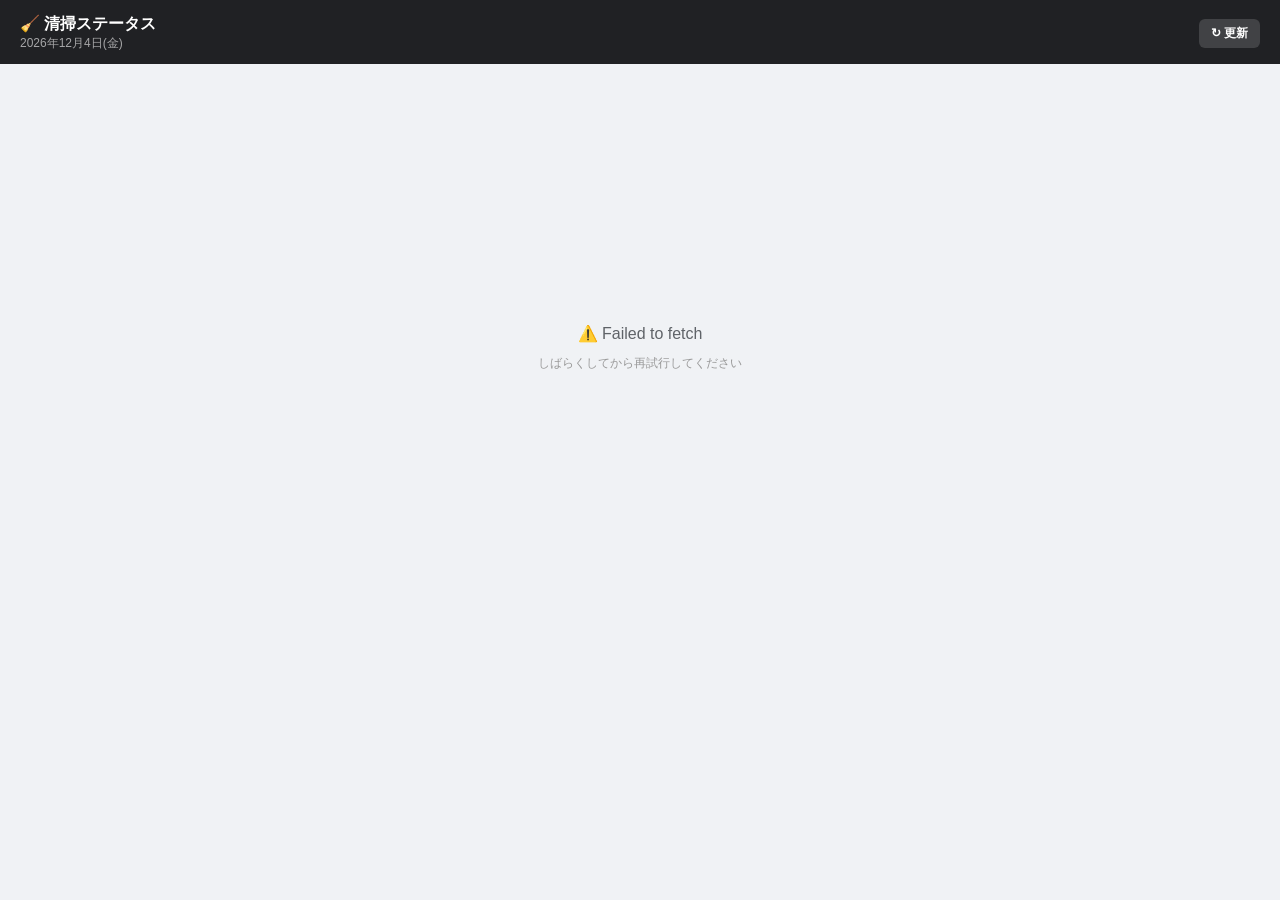
<file: status.html>
<!DOCTYPE html>
<html lang="ja">
<head>
  <meta charset="UTF-8" />
  <meta name="viewport" content="width=device-width, initial-scale=1.0" />
  <title>清掃ステータス</title>
  <style>
    *, *::before, *::after { box-sizing: border-box; margin: 0; padding: 0; }

    :root {
      --bg:       #f0f2f5;
      --card:     #ffffff;
      --text:     #202124;
      --sub:      #5f6368;
      --border:   #e0e0e0;
      --radius:   10px;
      --shadow:   0 2px 8px rgba(0,0,0,0.08);

      --c-done:     #34a853;
      --c-progress: #f59e0b;
      --c-assigned: #94a3b8;
      --c-none:     #e2e8f0;
      --c-approved: #1e7e34;
      --c-rejected: #ea4335;
    }

    body {
      font-family: -apple-system, BlinkMacSystemFont, 'Hiragino Kaku Gothic ProN', 'Noto Sans JP', sans-serif;
      background: var(--bg);
      color: var(--text);
      min-height: 100vh;
      -webkit-font-smoothing: antialiased;
    }

    /* ---- Header ---- */
    .header {
      background: #202124;
      color: white;
      padding: 14px 20px 12px;
      display: flex;
      align-items: center;
      gap: 12px;
      position: sticky;
      top: 0;
      z-index: 100;
    }
    .header-title { font-size: 16px; font-weight: 700; }
    .header-date  { font-size: 12px; opacity: 0.6; }
    .header-right { margin-left: auto; display: flex; align-items: center; gap: 10px; }
    .refresh-btn {
      background: rgba(255,255,255,0.15);
      border: none;
      color: white;
      border-radius: 6px;
      padding: 6px 12px;
      font-size: 12px;
      cursor: pointer;
      font-family: inherit;
      font-weight: 600;
      transition: background 0.15s;
    }
    .refresh-btn:hover { background: rgba(255,255,255,0.25); }
    .countdown { font-size: 11px; opacity: 0.5; min-width: 36px; text-align: right; }

    /* ---- Summary bar ---- */
    .summary {
      display: grid;
      grid-template-columns: repeat(4, 1fr);
      gap: 10px;
      padding: 14px 16px;
      background: white;
      border-bottom: 1px solid var(--border);
    }
    .stat {
      display: flex;
      flex-direction: column;
      align-items: center;
      gap: 2px;
    }
    .stat-num  { font-size: 22px; font-weight: 800; line-height: 1; }
    .stat-label{ font-size: 10px; color: var(--sub); font-weight: 600; }
    .stat-num.approved  { color: var(--c-approved); }
    .stat-num.done      { color: var(--c-done); }
    .stat-num.progress  { color: var(--c-progress); }
    .stat-num.none      { color: #94a3b8; }

    /* ---- Progress bar ---- */
    .progress-wrap {
      height: 5px;
      background: var(--c-none);
      display: flex;
      overflow: hidden;
    }
    .progress-seg { height: 100%; transition: width 0.5s ease; }
    .seg-approved { background: var(--c-approved); }
    .seg-done     { background: var(--c-done); }
    .seg-progress { background: var(--c-progress); }
    .seg-rejected { background: var(--c-rejected); }

    /* ---- Content ---- */
    .content { padding: 14px 16px; display: flex; flex-direction: column; gap: 12px; }

    /* ---- Property card ---- */
    .prop-card {
      background: var(--card);
      border-radius: var(--radius);
      box-shadow: var(--shadow);
      overflow: hidden;
    }
    .prop-header {
      display: flex;
      align-items: center;
      gap: 10px;
      padding: 12px 16px;
      border-bottom: 1px solid var(--border);
    }
    .prop-name  { font-size: 14px; font-weight: 700; flex: 1; }
    .prop-stats { font-size: 11px; color: var(--sub); display: flex; gap: 8px; }
    .prop-rooms { padding: 12px 16px; display: flex; flex-wrap: wrap; gap: 8px; }

    /* ---- Room chip ---- */
    .room {
      display: flex;
      flex-direction: column;
      align-items: center;
      border-radius: 8px;
      padding: 8px 10px;
      min-width: 70px;
      gap: 4px;
      cursor: default;
      border: 2px solid transparent;
      transition: transform 0.1s;
    }
    .room:active { transform: scale(0.96); }
    .room.clickable { cursor: pointer; }
    .room-number { font-size: 15px; font-weight: 800; }
    .room-status { font-size: 9px; font-weight: 700; letter-spacing: 0.03em; }
    .room-cleaner{ font-size: 10px; color: rgba(0,0,0,0.5); max-width: 64px; overflow: hidden; text-overflow: ellipsis; white-space: nowrap; }

    /* Status colours */
    .room.approved  { background: #e6f4ea; border-color: var(--c-approved); }
    .room.approved .room-number { color: var(--c-approved); }
    .room.approved .room-status { color: var(--c-approved); }

    .room.done_pending { background: #e8f0fe; border-color: #1a73e8; }
    .room.done_pending .room-number { color: #1a73e8; }
    .room.done_pending .room-status { color: #1a73e8; }

    .room.rejected  { background: #fce8e6; border-color: var(--c-rejected); }
    .room.rejected .room-number { color: var(--c-rejected); }
    .room.rejected .room-status { color: var(--c-rejected); }

    .room.in_progress { background: #fef3c7; border-color: var(--c-progress); }
    .room.in_progress .room-number { color: #92400e; }
    .room.in_progress .room-status { color: #92400e; }

    .room.assigned  { background: #f8fafc; border-color: #cbd5e1; }
    .room.assigned .room-number { color: #64748b; }
    .room.assigned .room-status { color: #94a3b8; }

    .room.unassigned { background: #f1f5f9; border-color: #e2e8f0; }
    .room.unassigned .room-number { color: #94a3b8; }
    .room.unassigned .room-status { color: #cbd5e1; }

    /* ---- Legend ---- */
    .legend {
      display: flex;
      flex-wrap: wrap;
      gap: 10px;
      padding: 10px 16px;
      background: white;
      border-top: 1px solid var(--border);
      margin-top: 4px;
    }
    .legend-item { display: flex; align-items: center; gap: 5px; font-size: 11px; color: var(--sub); }
    .legend-dot  { width: 10px; height: 10px; border-radius: 3px; flex-shrink: 0; }
    .ld-approved  { background: var(--c-approved); }
    .ld-done      { background: #1a73e8; }
    .ld-rejected  { background: var(--c-rejected); }
    .ld-progress  { background: var(--c-progress); }
    .ld-assigned  { background: #94a3b8; }
    .ld-unassigned{ background: #e2e8f0; border: 1px solid #cbd5e1; }

    /* ---- Loading / error ---- */
    .center {
      display: flex; flex-direction: column; align-items: center; justify-content: center;
      height: 60vh; gap: 12px; color: var(--sub);
    }
    .spinner {
      width: 40px; height: 40px;
      border: 4px solid #e0e0e0;
      border-top-color: #1a73e8;
      border-radius: 50%;
      animation: spin 0.7s linear infinite;
    }
    @keyframes spin { to { transform: rotate(360deg); } }

    @media (max-width: 360px) {
      .room { min-width: 60px; padding: 7px 8px; }
    }
  </style>
</head>
<body>

<div class="header">
  <div>
    <div class="header-title">🧹 清掃ステータス</div>
    <div class="header-date" id="hdr-date"></div>
  </div>
  <div class="header-right">
    <span class="countdown" id="countdown"></span>
    <button class="refresh-btn" onclick="reload()">↻ 更新</button>
  </div>
</div>

<div class="summary" id="summary" style="display:none">
  <div class="stat"><div class="stat-num approved" id="s-approved">-</div><div class="stat-label">承認済み</div></div>
  <div class="stat"><div class="stat-num done"     id="s-done">-</div><div class="stat-label">清掃済み</div></div>
  <div class="stat"><div class="stat-num progress" id="s-progress">-</div><div class="stat-label">清掃中</div></div>
  <div class="stat"><div class="stat-num none"     id="s-none">-</div><div class="stat-label">未清掃</div></div>
</div>

<div class="progress-wrap" id="progress-wrap" style="display:none">
  <div class="progress-seg seg-approved" id="pg-approved" style="width:0%"></div>
  <div class="progress-seg seg-done"     id="pg-done"     style="width:0%"></div>
  <div class="progress-seg seg-progress" id="pg-progress" style="width:0%"></div>
  <div class="progress-seg seg-rejected" id="pg-rejected" style="width:0%"></div>
</div>

<div class="content" id="content">
  <div class="center"><div class="spinner"></div><div>読み込み中...</div></div>
</div>

<div class="legend" id="legend" style="display:none">
  <div class="legend-item"><div class="legend-dot ld-approved"></div>承認済み</div>
  <div class="legend-item"><div class="legend-dot ld-done"></div>清掃済み（承認待ち）</div>
  <div class="legend-item"><div class="legend-dot ld-rejected"></div>差し戻し</div>
  <div class="legend-item"><div class="legend-dot ld-progress"></div>清掃中</div>
  <div class="legend-item"><div class="legend-dot ld-assigned"></div>未清掃（担当あり）</div>
  <div class="legend-item"><div class="legend-dot ld-unassigned"></div>未清掃（担当なし）</div>
</div>

<script>
var GAS_URL = 'https://script.google.com/macros/s/AKfycbzIEfUMpaOVsMcKOwEQnIIrDa_oqx2Cbz0DmeUKiacrAfsTr_ScoImhbJb8kgIXA2ls2Q/exec';
var LIFF_BASE = 'https://suwagen0408-droid.github.io/cleaning-liff';
var REFRESH_SEC = 60;
var timer, countdown;

function e(s) {
  return String(s || '').replace(/[&<>"']/g, function(c) {
    return { '&':'&amp;','<':'&lt;','>':'&gt;','"':'&quot;',"'":'&#039;' }[c];
  });
}

function fmtDate(d) {
  return d.getFullYear() + '年' +
    (d.getMonth() + 1) + '月' +
    d.getDate() + '日(' + ['日','月','火','水','木','金','土'][d.getDay()] + ')';
}

function statusLabel(s) {
  return { done_approved:'承認済み', done_pending:'承認待ち', done_rejected:'差し戻し',
           in_progress:'清掃中', assigned:'未清掃', unassigned:'未清掃' }[s] || s;
}
function statusIcon(s) {
  return { done_approved:'✅', done_pending:'📋', done_rejected:'🔄',
           in_progress:'🧹', assigned:'⬜', unassigned:'　' }[s] || '';
}
function statusClass(s) {
  return { done_approved:'approved', done_pending:'done_pending', done_rejected:'rejected',
           in_progress:'in_progress', assigned:'assigned', unassigned:'unassigned' }[s] || '';
}

function reload() {
  clearInterval(timer);
  clearInterval(countdown);
  document.getElementById('content').innerHTML =
    '<div class="center"><div class="spinner"></div><div>読み込み中...</div></div>';
  document.getElementById('summary').style.display = 'none';
  document.getElementById('progress-wrap').style.display = 'none';
  document.getElementById('legend').style.display = 'none';
  loadStatus();
}

function startCountdown() {
  var left = REFRESH_SEC;
  var el = document.getElementById('countdown');
  el.textContent = left + 's';
  clearInterval(countdown);
  countdown = setInterval(function() {
    left--;
    el.textContent = left + 's';
    if (left <= 0) {
      clearInterval(countdown);
      reload();
    }
  }, 1000);
}

function loadStatus() {
  document.getElementById('hdr-date').textContent = fmtDate(new Date());

  fetch(GAS_URL + '?action=today_status')
    .then(function(r) { return r.json(); })
    .then(function(d) {
      if (!d.success) throw new Error(d.error || 'error');
      render(d.rooms || []);
      startCountdown();
    })
    .catch(function(err) {
      document.getElementById('content').innerHTML =
        '<div class="center"><div>⚠️ ' + e(err.message) + '</div><div style="font-size:12px;color:#999">しばらくしてから再試行してください</div></div>';
    });
}

function render(rooms) {
  // 集計
  var counts = { done_approved:0, done_pending:0, done_rejected:0, in_progress:0, assigned:0, unassigned:0 };
  rooms.forEach(function(r) { if (counts[r.status] !== undefined) counts[r.status]++; });
  var total = rooms.length;

  // Summary
  document.getElementById('s-approved').textContent = counts.done_approved;
  document.getElementById('s-done').textContent = counts.done_pending + counts.done_rejected;
  document.getElementById('s-progress').textContent = counts.in_progress;
  document.getElementById('s-none').textContent = counts.assigned + counts.unassigned;
  document.getElementById('summary').style.display = '';

  // Progress bar
  function pct(n) { return total ? (n / total * 100).toFixed(1) + '%' : '0%'; }
  document.getElementById('pg-approved').style.width = pct(counts.done_approved);
  document.getElementById('pg-done').style.width     = pct(counts.done_pending);
  document.getElementById('pg-rejected').style.width = pct(counts.done_rejected);
  document.getElementById('pg-progress').style.width = pct(counts.in_progress);
  document.getElementById('progress-wrap').style.display = '';
  document.getElementById('legend').style.display = '';

  // 物件ごとにグループ化
  var propMap = {};
  var propOrder = [];
  rooms.forEach(function(r) {
    if (!propMap[r.property]) { propMap[r.property] = []; propOrder.push(r.property); }
    propMap[r.property].push(r);
  });

  if (propOrder.length === 0) {
    document.getElementById('content').innerHTML =
      '<div class="center"><div>物件が登録されていません</div></div>';
    return;
  }

  var html = propOrder.map(function(prop) {
    var propRooms = propMap[prop];
    var doneCount = propRooms.filter(function(r) {
      return r.status === 'done_approved' || r.status === 'done_pending' || r.status === 'done_rejected';
    }).length;
    var total2 = propRooms.length;

    var roomsHtml = propRooms.map(function(r) {
      var cls = statusClass(r.status);
      var clickable = (r.status === 'done_pending' || r.status === 'done_approved' || r.status === 'done_rejected') && r.record_id;
      var url = clickable ? (LIFF_BASE + '/index.html?record_id=' + encodeURIComponent(r.record_id)) : '';
      var tag = clickable ? 'a href="' + url + '" target="_blank"' : 'div';
      var closeTag = clickable ? 'a' : 'div';
      return '<' + tag + ' class="room ' + cls + (clickable ? ' clickable' : '') + '">' +
        '<div class="room-number">' + e(r.room) + '</div>' +
        '<div class="room-status">' + statusIcon(r.status) + ' ' + statusLabel(r.status) + '</div>' +
        '<div class="room-cleaner">' + e(r.cleaner || '-') + '</div>' +
        '</' + closeTag + '>';
    }).join('');

    return '<div class="prop-card">' +
      '<div class="prop-header">' +
        '<div class="prop-name">' + e(prop) + '</div>' +
        '<div class="prop-stats">' +
          '<span>' + doneCount + '/' + total2 + '室完了</span>' +
        '</div>' +
      '</div>' +
      '<div class="prop-rooms">' + roomsHtml + '</div>' +
      '</div>';
  }).join('');

  document.getElementById('content').innerHTML = html;
}

loadStatus();
</script>
</body>
</html>
</file>
<file: css/style.css>
/* ============================================================
   style.css - LIFFミニアプリ スタイル
   ============================================================ */

*, *::before, *::after {
  box-sizing: border-box;
  margin: 0;
  padding: 0;
}

:root {
  --color-primary: #1a73e8;
  --color-approve: #34a853;
  --color-reject: #ea4335;
  --color-warning: #fbbc04;
  --color-bg: #f5f7fa;
  --color-card: #ffffff;
  --color-text: #202124;
  --color-text-secondary: #5f6368;
  --color-border: #e0e0e0;
  --radius: 12px;
  --shadow: 0 2px 8px rgba(0, 0, 0, 0.08);
  --shadow-hover: 0 4px 16px rgba(0, 0, 0, 0.14);
}

body {
  font-family: -apple-system, BlinkMacSystemFont, 'Hiragino Kaku Gothic ProN', 'Noto Sans JP', sans-serif;
  background: var(--color-bg);
  color: var(--color-text);
  min-height: 100vh;
  -webkit-font-smoothing: antialiased;
}

/* ============================================================
   スクリーン切り替え
   ============================================================ */
.screen {
  display: none;
  min-height: 100vh;
}
.screen.active {
  display: flex;
  flex-direction: column;
}

/* ローディング */
.loading-content {
  display: flex;
  flex-direction: column;
  align-items: center;
  justify-content: center;
  height: 100vh;
  gap: 16px;
  color: var(--color-text-secondary);
}

.spinner {
  width: 44px;
  height: 44px;
  border: 4px solid var(--color-border);
  border-top-color: var(--color-primary);
  border-radius: 50%;
  animation: spin 0.8s linear infinite;
}

@keyframes spin {
  to { transform: rotate(360deg); }
}

/* エラー画面 */
.error-content, .done-content {
  display: flex;
  flex-direction: column;
  align-items: center;
  justify-content: center;
  height: 100vh;
  gap: 12px;
  padding: 24px;
  text-align: center;
}

.error-icon, .done-icon {
  font-size: 64px;
}

.error-content h2, .done-content h2 {
  font-size: 20px;
  color: var(--color-text);
}

.error-content p, .done-content p {
  font-size: 14px;
  color: var(--color-text-secondary);
  line-height: 1.6;
}

/* ============================================================
   メイン画面レイアウト
   ============================================================ */
#main-screen {
  display: none;
  flex-direction: column;
  gap: 0;
  padding-bottom: env(safe-area-inset-bottom);
}
#main-screen.active {
  display: flex;
}

/* ヘッダー */
.app-header {
  display: flex;
  align-items: center;
  gap: 12px;
  background: var(--color-primary);
  color: white;
  padding: 20px 20px 20px;
  padding-top: calc(20px + env(safe-area-inset-top));
}

.header-icon {
  font-size: 32px;
}

.app-header h1 {
  font-size: 20px;
  font-weight: 700;
}

.header-subtitle {
  font-size: 12px;
  opacity: 0.85;
  margin-top: 2px;
}

/* ============================================================
   カード
   ============================================================ */
.card {
  background: var(--color-card);
  margin: 12px 16px 0;
  border-radius: var(--radius);
  padding: 20px;
  box-shadow: var(--shadow);
}

.card-title {
  font-size: 15px;
  font-weight: 700;
  color: var(--color-text);
  margin-bottom: 16px;
  padding-bottom: 10px;
  border-bottom: 2px solid var(--color-bg);
}

/* ============================================================
   物件情報グリッド
   ============================================================ */
.info-grid {
  display: grid;
  grid-template-columns: 1fr 1fr;
  gap: 12px;
}

.info-item {
  display: flex;
  flex-direction: column;
  gap: 4px;
}

.info-label {
  font-size: 11px;
  color: var(--color-text-secondary);
  font-weight: 600;
  text-transform: uppercase;
  letter-spacing: 0.05em;
}

.info-value {
  font-size: 15px;
  font-weight: 700;
  color: var(--color-text);
}

/* ============================================================
   AIスコア
   ============================================================ */
.score-display {
  display: flex;
  align-items: center;
  gap: 20px;
}

.score-circle {
  flex-shrink: 0;
  width: 90px;
  height: 90px;
  border-radius: 50%;
  display: flex;
  flex-direction: column;
  align-items: center;
  justify-content: center;
  background: var(--color-bg);
  border: 4px solid var(--color-border);
  transition: border-color 0.3s, background 0.3s;
}

.score-circle.excellent {
  border-color: var(--color-approve);
  background: #e6f4ea;
}

.score-circle.good {
  border-color: var(--color-warning);
  background: #fef7e0;
}

.score-circle.poor {
  border-color: var(--color-reject);
  background: #fce8e6;
}

.score-number {
  font-size: 28px;
  font-weight: 800;
  line-height: 1;
  color: var(--color-text);
}

.score-unit {
  font-size: 11px;
  color: var(--color-text-secondary);
  margin-top: 2px;
}

.score-info {
  flex: 1;
  display: flex;
  flex-direction: column;
  gap: 8px;
}

.score-badge {
  display: inline-block;
  font-size: 12px;
  font-weight: 700;
  padding: 4px 10px;
  border-radius: 20px;
  background: var(--color-border);
  color: var(--color-text-secondary);
  width: fit-content;
}

.score-badge.excellent {
  background: #e6f4ea;
  color: #1e7e34;
}

.score-badge.good {
  background: #fef7e0;
  color: #b45309;
}

.score-badge.poor {
  background: #fce8e6;
  color: #c5221f;
}

.score-bar-wrap {
  width: 100%;
  height: 8px;
  background: var(--color-bg);
  border-radius: 4px;
  overflow: hidden;
}

.score-bar {
  height: 100%;
  border-radius: 4px;
  width: 0%;
  transition: width 0.6s ease, background-color 0.3s;
  background: var(--color-primary);
}

.score-summary {
  font-size: 13px;
  color: var(--color-text-secondary);
  line-height: 1.5;
}

.issues-section {
  margin-top: 16px;
  padding-top: 16px;
  border-top: 1px solid var(--color-border);
}

.issues-title {
  font-size: 13px;
  font-weight: 700;
  color: var(--color-reject);
  margin-bottom: 8px;
}

.issues-list {
  list-style: none;
  display: flex;
  flex-direction: column;
  gap: 6px;
}

.issues-list li {
  font-size: 13px;
  color: var(--color-text);
  padding: 8px 12px;
  background: #fce8e6;
  border-radius: 6px;
  border-left: 3px solid var(--color-reject);
}

/* ============================================================
   写真ギャラリー
   ============================================================ */
.photos-gallery {
  display: grid;
  grid-template-columns: repeat(2, 1fr);
  gap: 8px;
  margin-bottom: 14px;
  min-height: 80px;
}

.photos-loading {
  grid-column: span 2;
  text-align: center;
  color: var(--color-text-secondary);
  font-size: 13px;
  padding: 20px 0;
}

.photo-item {
  aspect-ratio: 4/3;
  border-radius: 8px;
  overflow: hidden;
  background: var(--color-bg);
  cursor: pointer;
  position: relative;
}

.photo-item img {
  width: 100%;
  height: 100%;
  object-fit: cover;
  transition: transform 0.2s;
}

.photo-item:active img {
  transform: scale(0.97);
}

.photo-label {
  position: absolute;
  bottom: 0;
  left: 0;
  right: 0;
  background: rgba(0,0,0,0.5);
  color: white;
  font-size: 10px;
  padding: 4px 6px;
  text-align: center;
}

.no-photos {
  grid-column: span 2;
  text-align: center;
  color: var(--color-text-secondary);
  font-size: 13px;
  padding: 16px 0;
}

.drive-btn {
  display: flex;
  align-items: center;
  justify-content: center;
  gap: 6px;
  width: 100%;
  padding: 12px;
  background: var(--color-bg);
  border: 1px solid var(--color-border);
  border-radius: 8px;
  color: var(--color-primary);
  font-size: 14px;
  font-weight: 600;
  text-decoration: none;
  transition: background 0.2s;
}

.drive-btn:active {
  background: var(--color-border);
}

/* ============================================================
   コメント
   ============================================================ */
.comment-input {
  width: 100%;
  border: 1px solid var(--color-border);
  border-radius: 8px;
  padding: 12px;
  font-size: 14px;
  font-family: inherit;
  color: var(--color-text);
  resize: none;
  transition: border-color 0.2s;
  background: var(--color-bg);
}

.comment-input:focus {
  outline: none;
  border-color: var(--color-primary);
  background: white;
}

.char-count {
  text-align: right;
  font-size: 11px;
  color: var(--color-text-secondary);
  margin-top: 4px;
}

/* ============================================================
   アクションボタン
   ============================================================ */
.action-section {
  display: grid;
  grid-template-columns: 1fr 1fr;
  gap: 12px;
  padding: 16px;
  margin-top: 4px;
}

.btn {
  display: flex;
  align-items: center;
  justify-content: center;
  gap: 6px;
  padding: 16px 20px;
  border: none;
  border-radius: var(--radius);
  font-size: 15px;
  font-weight: 700;
  font-family: inherit;
  cursor: pointer;
  transition: transform 0.1s, box-shadow 0.2s, opacity 0.2s;
  box-shadow: var(--shadow);
}

.btn:active {
  transform: scale(0.97);
}

.btn:disabled {
  opacity: 0.5;
  cursor: not-allowed;
}

.btn-approve {
  background: var(--color-approve);
  color: white;
}

.btn-approve:hover {
  box-shadow: var(--shadow-hover);
}

.btn-reject {
  background: var(--color-reject);
  color: white;
}

.btn-reject:hover {
  box-shadow: var(--shadow-hover);
}

.btn-secondary {
  background: var(--color-bg);
  color: var(--color-text);
  border: 1px solid var(--color-border);
}

.btn-primary {
  background: var(--color-primary);
  color: white;
}

/* ============================================================
   モーダル
   ============================================================ */
.modal-overlay {
  position: fixed;
  inset: 0;
  background: rgba(0, 0, 0, 0.5);
  display: flex;
  align-items: flex-end;
  z-index: 1000;
  animation: fadeIn 0.2s ease;
}

@keyframes fadeIn {
  from { opacity: 0; }
  to { opacity: 1; }
}

.modal-content {
  background: white;
  border-radius: var(--radius) var(--radius) 0 0;
  padding: 24px 20px;
  padding-bottom: calc(24px + env(safe-area-inset-bottom));
  width: 100%;
  animation: slideUp 0.25s ease;
}

@keyframes slideUp {
  from { transform: translateY(100%); }
  to { transform: translateY(0); }
}

.modal-content h3 {
  font-size: 18px;
  font-weight: 700;
  margin-bottom: 12px;
}

.modal-content p {
  font-size: 14px;
  color: var(--color-text-secondary);
  line-height: 1.6;
  margin-bottom: 20px;
}

.modal-actions {
  display: grid;
  grid-template-columns: 1fr 1fr;
  gap: 10px;
}

.modal-actions .btn {
  padding: 14px;
}

.bottom-space {
  height: 20px;
}
</file>
